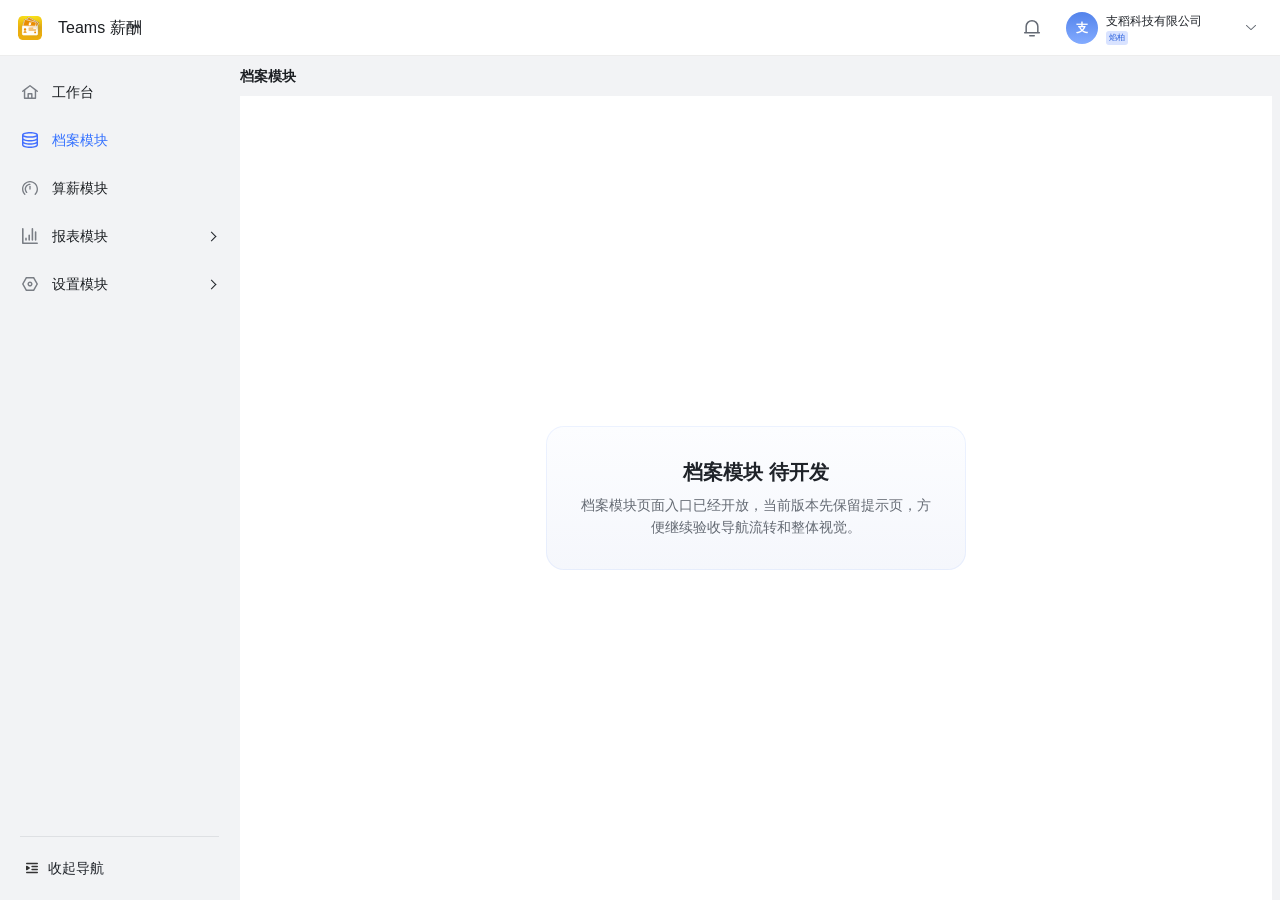
<file: index.html>
<!DOCTYPE html>
<html lang="zh-CN">
  <head>
    <meta charset="UTF-8" />
    <meta name="viewport" content="width=device-width, initial-scale=1.0" />
    <title>Teams 薪酬</title>
    <link rel="icon" type="image/png" href="./assets/logo.png" />
    <link rel="stylesheet" href="./styles.css" />
  </head>
  <body>
    <div id="app"></div>
    <script src="./app.js" defer></script>
  </body>
</html>
</file>
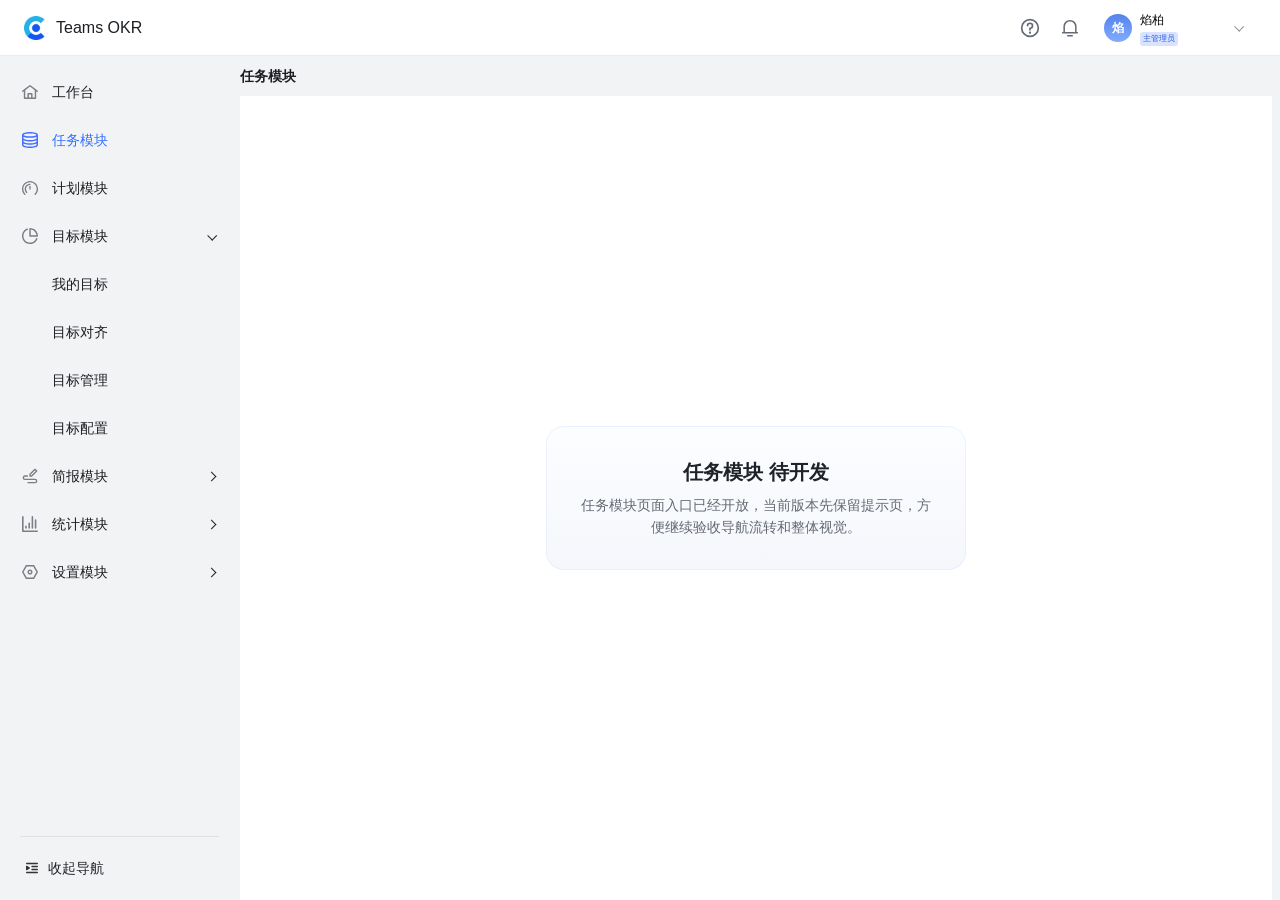
<file: okr-inprogress-demo/index.html>
<!DOCTYPE html>
<html lang="zh-CN">
  <head>
    <meta charset="UTF-8" />
    <meta name="viewport" content="width=device-width, initial-scale=1.0" />
    <title>目标管理 - 进行中</title>
    <link rel="stylesheet" href="./styles.css" />
  </head>
  <body>
    <div id="app"></div>
    <script src="./app.js" defer></script>
  </body>
</html>
</file>
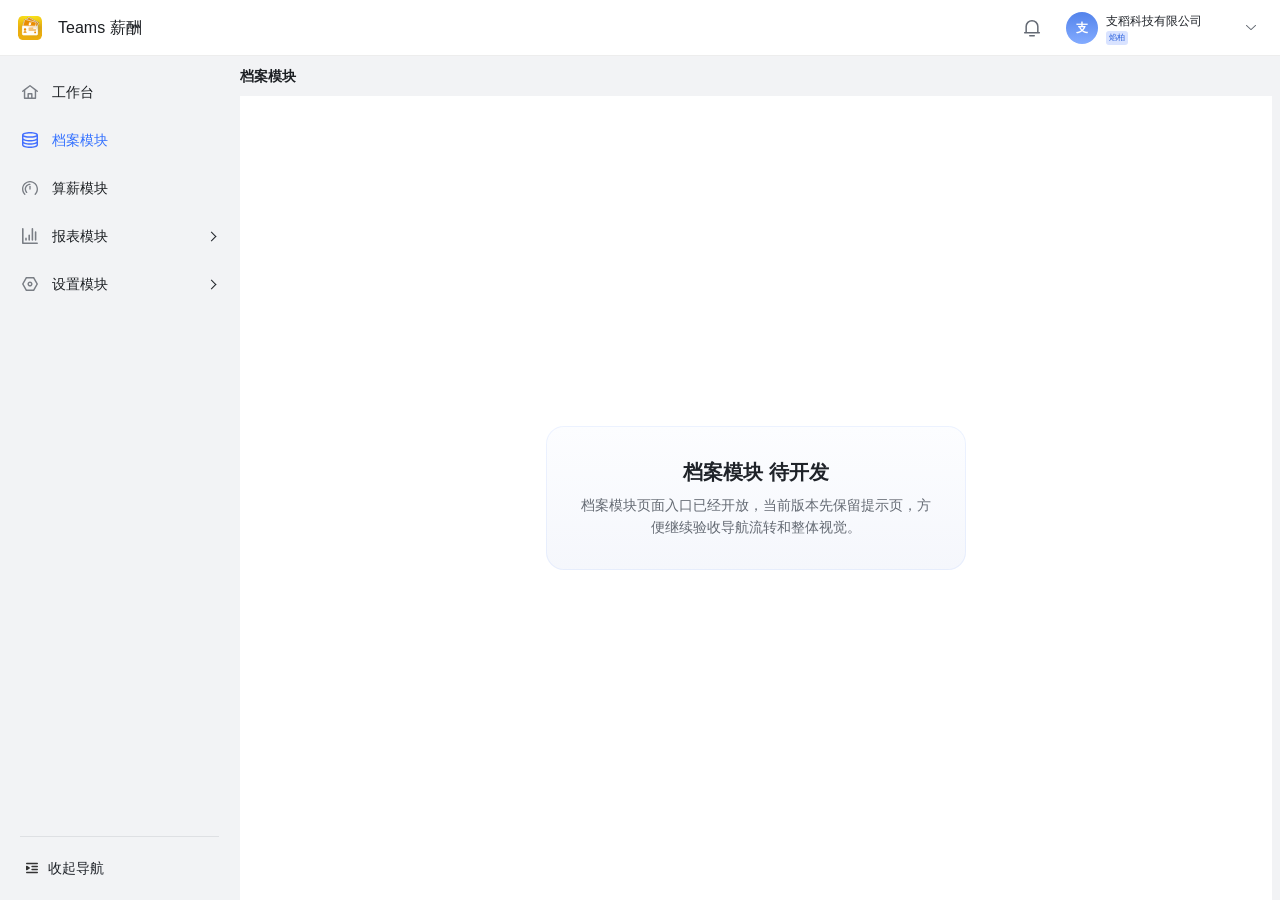
<file: .goal-config-preview.html>
<!doctype html>
<html>
  <body>
    <script>
      const raw = localStorage.getItem('okr-inprogress-demo:v1');
      const next = raw ? JSON.parse(raw) : {};
      next.activePage = 'goal-config';
      next.goalConfig = Object.assign({}, next.goalConfig || {}, {
        activeTab: 'library',
        selectedGroupId: 'group-1-2',
        treeCollapsed: false,
      });
      localStorage.setItem('okr-inprogress-demo:v1', JSON.stringify(next));
      location.href = '/index.html';
    </script>
  </body>
</html>
</file>
<file: styles.css>
:root {
  --bg-page: #f2f3f5;
  --bg-card: #ffffff;
  --bg-soft: #f7f8fa;
  --bg-selected: #f4f4f5;
  --bg-sidebar-hover: #e3e4e7;
  --bg-primary-soft: #f0f6ff;
  --bg-primary-tag: #e5f0ff;
  --bg-hover-neutral: #efeff0;
  --bg-hover-brand: #dce5ff;
  --line-light: #e9eaf2;
  --line-default: #d6d8db;
  --line-brand: #3370ff;
  --line-weak: rgba(28, 31, 35, 0.08);
  --text-primary: #1f2329;
  --text-secondary: #646a73;
  --text-placeholder: #a0a2a7;
  --text-disabled: #bbbfc5;
  --text-brand: #3370ff;
  --shadow-popup: 0 12px 36px rgba(31, 35, 41, 0.12);
  --shadow-panel: 0 10px 30px rgba(31, 35, 41, 0.08);
  --font-body: "PingFang SC", "Hiragino Sans GB", "Microsoft YaHei", sans-serif;
  --font-brand: "DingTalk Sans", "PingFang SC", "Hiragino Sans GB", sans-serif;
  --font-brand-cn: "钉钉进步体", "DingTalk JinBuTi", "DingTalk Sans", "PingFang SC", "Hiragino Sans GB", sans-serif;
}

* {
  box-sizing: border-box;
}

html,
body {
  margin: 0;
  min-height: 100%;
  background: var(--bg-page);
  color: var(--text-primary);
  font-family: var(--font-body);
}

body {
  overflow: hidden;
}

button,
input {
  font: inherit;
}

button {
  border: 0;
  background: transparent;
  cursor: pointer;
}

img {
  display: block;
}

.app-shell {
  width: 100%;
  min-height: 100vh;
  background: var(--bg-page);
}

.topbar {
  display: flex;
  align-items: center;
  justify-content: space-between;
  height: 56px;
  padding: 0 18px;
  background: #fff;
  border-bottom: 1px solid var(--line-weak);
}

.topbar.is-sidebar-collapsed .brand {
  gap: 0;
}

.brand {
  display: flex;
  align-items: center;
  gap: 16px;
  margin: 0;
  padding: 0 24px 0 0;
  text-align: left;
  transition: gap 220ms cubic-bezier(0.22, 1, 0.36, 1);
}

.brand-logo {
  width: 24px;
  height: 24px;
}

.brand-name {
  display: block;
  max-width: 120px;
  overflow: hidden;
  white-space: nowrap;
  font-size: 16px;
  line-height: 24px;
  color: #1c1f23;
  opacity: 1;
  transform: translateX(0);
  transition:
    max-width 220ms cubic-bezier(0.22, 1, 0.36, 1),
    opacity 160ms ease,
    transform 220ms cubic-bezier(0.22, 1, 0.36, 1);
}

.brand-name-en {
  font-family: var(--font-brand);
}

.brand-name-cn {
  font-family: var(--font-brand-cn);
}

.topbar.is-sidebar-collapsed .brand-name {
  max-width: 0;
  opacity: 0;
  transform: translateX(-8px);
  pointer-events: none;
}

.topbar-right {
  display: flex;
  align-items: center;
  gap: 20px;
}

.topbar-user-switch {
  position: relative;
  flex: 0 0 200px;
  width: 200px;
}

.icon-button {
  display: inline-flex;
  align-items: center;
  justify-content: center;
  width: 20px;
  height: 20px;
  padding: 0;
}

.icon-button img {
  width: 20px;
  height: 20px;
}

.topbar-icon-trigger {
  width: 32px;
  height: 32px;
  border-radius: 10px;
  transition:
    background 160ms ease,
    box-shadow 160ms ease;
}

.topbar-icon-trigger:hover,
.topbar-icon-trigger.is-open {
  background: #f5f7fa;
}

.topbar-icon-trigger:focus-visible {
  outline: 2px solid rgba(51, 112, 255, 0.24);
  outline-offset: 2px;
}

.user-chip {
  display: flex;
  align-items: center;
  gap: 4px;
  padding: 3px 4px;
  min-height: 38px;
  border-radius: 6px;
}

.user-chip-button {
  width: 100%;
  padding-right: 4px;
  color: var(--text-primary);
  transition:
    background 160ms ease,
    box-shadow 160ms ease;
}

.user-chip-button:hover,
.user-chip-button.is-open {
  background: #f5f7fa;
}

.user-chip-button:focus-visible {
  outline: 2px solid rgba(51, 112, 255, 0.24);
  outline-offset: 2px;
}

.avatar {
  display: grid;
  place-items: center;
  width: 28px;
  height: 28px;
  border-radius: 999px;
  background: linear-gradient(180deg, #5383eb 0%, #83abff 100%);
  color: #fff;
  font-size: 12px;
  line-height: 16px;
  font-weight: 600;
}

.user-chip-avatar {
  flex: 0 0 32px;
  width: 32px;
  height: 32px;
}

.user-meta {
  display: flex;
  flex-direction: column;
  align-items: flex-start;
  gap: 0;
  padding-left: 4px;
  flex: 1 1 auto;
  min-width: 0;
  width: auto;
  text-align: left;
}

.user-name {
  font-size: 12px;
  line-height: 20px;
  font-weight: 500;
  white-space: nowrap;
  overflow: hidden;
  text-overflow: ellipsis;
}

.role-tag {
  align-self: flex-start;
  display: inline-flex;
  align-items: center;
  justify-content: center;
  height: 14px;
  padding: 0 3px;
  border-radius: 3px;
  background: #d9e3ff;
  color: #235bdb;
  font-family: "Inter", "Noto Sans SC", "Noto Sans JP", sans-serif;
  font-size: 8.4px;
  line-height: 11.2px;
  font-weight: 400;
}

.user-switch-arrow {
  display: inline-flex;
  align-items: center;
  justify-content: center;
  flex: 0 0 14px;
  width: 14px;
  height: 14px;
  color: #646a73;
  transition: transform 160ms ease;
}

.user-switch-arrow-icon {
  width: 10px;
  height: 6px;
  object-fit: contain;
}

.user-chip-button.is-open .user-switch-arrow {
  transform: rotate(180deg);
}

.user-switch-panel {
  top: calc(100% + 10px);
  left: auto;
  right: 0;
  min-width: 200px;
}

.user-switch-option {
  gap: 0;
  padding: 8px 12px;
}

.user-switch-option-label {
  display: block;
  flex: 1 1 auto;
  min-width: 0;
}

.app-body {
  display: flex;
  height: calc(100vh - 56px);
  min-height: 0;
}

.sidebar {
  flex: 0 0 auto;
  position: relative;
  width: 240px;
  padding: 0 9px 0 8px;
  background: var(--bg-page);
  overflow: visible;
  will-change: width, padding;
  transition:
    width 220ms cubic-bezier(0.22, 1, 0.36, 1),
    padding 220ms cubic-bezier(0.22, 1, 0.36, 1);
}

.sidebar.is-collapsed {
  width: 61px;
}

.sidebar-inner {
  display: flex;
  flex-direction: column;
  justify-content: space-between;
  height: 100%;
  min-height: 0;
  width: 100%;
  overflow: visible;
}

.sidebar-menu {
  position: relative;
  padding-top: 12px;
  overflow: visible;
}

.menu-item {
  display: flex;
  align-items: center;
  gap: 4px;
  height: 48px;
  padding: 8px 10px 8px 12px;
  border-radius: 6px;
  overflow: hidden;
  transition:
    padding 220ms cubic-bezier(0.22, 1, 0.36, 1),
    gap 220ms cubic-bezier(0.22, 1, 0.36, 1);
}

.menu-item-button {
  width: 100%;
  text-align: left;
  color: inherit;
}

.sidebar-goal-button {
  position: relative;
}

.sidebar-goal-wrap {
  position: relative;
}

.menu-item-top {
  display: flex;
  align-items: center;
  gap: 12px;
  flex: 1;
  min-width: 0;
  transition:
    gap 220ms cubic-bezier(0.22, 1, 0.36, 1),
    transform 220ms cubic-bezier(0.22, 1, 0.36, 1);
}

.menu-icon-wrap {
  display: inline-flex;
  align-items: center;
  justify-content: center;
  flex: 0 0 20px;
  width: 20px;
  height: 20px;
  padding: 2px;
}

.menu-icon-frame {
  display: block;
  position: relative;
  flex: 0 0 16px;
  width: 16px;
  height: 16px;
}

.menu-icon-frame img {
  display: block;
  width: 100%;
  height: 100%;
  object-fit: contain;
  transition: filter 160ms ease;
}

.menu-label {
  flex: 1;
  min-width: 0;
  max-width: 140px;
  font-size: 14px;
  line-height: 22px;
  color: #1c1f23;
  white-space: nowrap;
  overflow: hidden;
  transform-origin: left center;
  will-change: opacity, transform, max-width;
  transition:
    opacity 160ms ease,
    transform 220ms cubic-bezier(0.22, 1, 0.36, 1),
    max-width 220ms cubic-bezier(0.22, 1, 0.36, 1);
}

.menu-expand {
  display: inline-flex;
  align-items: center;
  justify-content: center;
  width: 20px;
  height: 20px;
  flex: 0 0 20px;
  overflow: hidden;
  will-change: opacity, transform, width, flex-basis;
  transition:
    opacity 160ms ease,
    transform 220ms cubic-bezier(0.22, 1, 0.36, 1),
    width 220ms cubic-bezier(0.22, 1, 0.36, 1),
    flex-basis 220ms cubic-bezier(0.22, 1, 0.36, 1);
}

.menu-expand img {
  width: 20px;
  height: 20px;
}

.menu-item.is-active .menu-label,
.submenu-item.is-active {
  color: var(--text-brand);
}

.menu-item.is-active .menu-icon-frame {
  color: var(--text-brand);
}

.menu-item.is-active .menu-icon-frame img {
  filter: brightness(0) saturate(100%) invert(41%) sepia(95%) saturate(3653%) hue-rotate(217deg)
    brightness(102%) contrast(101%);
}

.menu-item.is-active {
  background: transparent;
}

.menu-item:hover,
.menu-item:focus-visible {
  background: var(--bg-sidebar-hover);
}

.submenu-list {
  margin: 0;
  padding: 0;
  list-style: none;
  max-height: 0;
  opacity: 0;
  overflow: hidden;
  pointer-events: none;
  transition:
    max-height 220ms cubic-bezier(0.22, 1, 0.36, 1),
    opacity 140ms ease;
}

.submenu-list.is-open {
  max-height: 240px;
  opacity: 1;
  pointer-events: auto;
}

.submenu-item {
  display: flex;
  align-items: center;
  gap: 12px;
  justify-content: space-between;
  width: 100%;
  height: 48px;
  padding: 8px 10px 8px 44px;
  border-radius: 6px;
  text-align: left;
  font-size: 14px;
  line-height: 22px;
  color: #1c1f23;
  opacity: 0;
  transform: translateY(-6px);
  transition:
    opacity 160ms ease,
    transform 220ms cubic-bezier(0.22, 1, 0.36, 1),
    background-color 180ms ease;
}

.submenu-list.is-open .submenu-item {
  opacity: 1;
  transform: translateY(0);
}

.submenu-list.is-open .submenu-item:nth-child(1) {
  transition-delay: 36ms, 36ms, 0s;
}

.submenu-list.is-open .submenu-item:nth-child(2) {
  transition-delay: 60ms, 60ms, 0s;
}

.submenu-list.is-open .submenu-item:nth-child(3) {
  transition-delay: 84ms, 84ms, 0s;
}

.submenu-list.is-open .submenu-item:nth-child(4) {
  transition-delay: 108ms, 108ms, 0s;
}

.submenu-item:hover,
.submenu-item:focus-visible {
  background: var(--bg-sidebar-hover);
}

.submenu-label {
  flex: 1;
  min-width: 0;
  white-space: nowrap;
  overflow: hidden;
  text-overflow: ellipsis;
}

.sidebar-pending-badge {
  display: inline-flex;
  align-items: center;
  justify-content: center;
  flex: 0 0 auto;
  min-width: 16px;
  min-height: 16px;
  height: 16px;
  padding: 0 4px;
  overflow: hidden;
  border-radius: 100px;
  background: #f64a45;
  color: #fff;
  font-family: var(--font-body);
  font-size: 11px;
  line-height: 16px;
  font-weight: 500;
  letter-spacing: 0.5px;
  text-align: center;
  white-space: nowrap;
}

.sidebar-pending-badge.is-collapsed {
  display: none;
  position: absolute;
  top: 8px;
  left: 22px;
  z-index: 1;
  pointer-events: none;
}

.sidebar.is-collapsed .sidebar-pending-badge.is-collapsed {
  display: inline-flex;
}

.sidebar.is-collapsed .menu-item {
  position: relative;
  z-index: 0;
  width: 44px;
  height: 48px;
  margin: 0;
  padding: 2px 12px;
  gap: 0;
  background: transparent;
}

.sidebar.is-collapsed .menu-item::before {
  content: "";
  position: absolute;
  inset: 2px 0;
  border-radius: 6px;
  background: transparent;
  z-index: -1;
}

.sidebar.is-collapsed .menu-item:hover,
.sidebar.is-collapsed .menu-item:focus-visible,
.sidebar.is-collapsed .sidebar-group:hover .menu-item {
  background: transparent;
}

.sidebar.is-collapsed .menu-item:hover::before,
.sidebar.is-collapsed .menu-item:focus-visible::before,
.sidebar.is-collapsed .sidebar-group:hover .menu-item::before {
  background: var(--bg-sidebar-hover);
}

.sidebar.is-collapsed .menu-item:hover .menu-icon-frame,
.sidebar.is-collapsed .menu-item:focus-visible .menu-icon-frame,
.sidebar.is-collapsed .sidebar-group:hover .menu-icon-frame {
  color: #5f6670;
}

.sidebar.is-collapsed .menu-item:hover .menu-icon-frame img,
.sidebar.is-collapsed .menu-item:focus-visible .menu-icon-frame img,
.sidebar.is-collapsed .sidebar-group:hover .menu-icon-frame img {
  filter: brightness(0.78);
}

.sidebar.is-collapsed .menu-item.is-active:hover .menu-icon-frame,
.sidebar.is-collapsed .menu-item.is-active:focus-visible .menu-icon-frame,
.sidebar.is-collapsed .sidebar-group:hover .menu-item.is-active .menu-icon-frame {
  color: var(--text-brand);
}

.sidebar.is-collapsed .menu-item.is-active:hover .menu-icon-frame img,
.sidebar.is-collapsed .menu-item.is-active:focus-visible .menu-icon-frame img,
.sidebar.is-collapsed .sidebar-group:hover .menu-item.is-active .menu-icon-frame img {
  filter: brightness(0) saturate(100%) invert(41%) sepia(95%) saturate(3653%) hue-rotate(217deg)
    brightness(102%) contrast(101%);
}

.sidebar.is-collapsed .menu-item-top {
  justify-content: flex-start;
  gap: 0;
  transform: translateX(0);
}

.sidebar.is-collapsed .menu-label,
.sidebar.is-collapsed .menu-expand,
.sidebar.is-collapsed .collapse-button span {
  opacity: 0;
  max-width: 0;
  transform: translateX(-8px) scaleX(0.96);
  pointer-events: none;
}

.sidebar.is-collapsed .menu-expand {
  width: 0;
  flex-basis: 0;
}

.sidebar.is-collapsed .submenu-list {
  max-height: 0;
  opacity: 0;
  pointer-events: none;
  transform: translateX(-12px);
}

.sidebar.is-collapsed .sidebar-group {
  position: relative;
  width: 44px;
}

.sidebar.is-collapsed .sidebar-goal-wrap {
  width: 44px;
}

.dropdown-panel.sidebar-goal-popover {
  position: absolute;
  top: 0;
  left: calc(100% + 6px);
  display: flex;
  flex-direction: column;
  align-items: center;
  gap: 7.5px;
  width: 98px;
  padding: 10px 0;
  box-sizing: border-box;
  border: 1px solid #dee0e3;
  border-radius: 6px;
  background: #fff;
  z-index: 40;
  box-shadow: 0 0 10px rgba(0, 0, 0, 0.04);
  opacity: 0;
  visibility: hidden;
  transform: translate3d(0, 4px, 0);
  transition:
    opacity 160ms ease,
    transform 160ms cubic-bezier(0.22, 1, 0.36, 1),
    visibility 0s linear 160ms;
}

.dropdown-panel.sidebar-goal-popover::before {
  content: "";
  position: absolute;
  top: 0;
  left: -6px;
  width: 6px;
  height: 100%;
}

.sidebar.is-collapsed .sidebar-group:hover .dropdown-panel.sidebar-goal-popover {
  opacity: 1;
  visibility: visible;
  transform: translate3d(0, 0, 0);
  transition-delay: 200ms, 200ms, 0s;
}

.sidebar-goal-popover-title {
  display: flex;
  align-items: center;
  justify-content: center;
  width: 96px;
  min-height: 35px;
  color: #7a7e85;
  font-size: 14px;
  line-height: 22px;
  white-space: nowrap;
  text-align: center;
}

.sidebar-goal-popover .dropdown-option {
  display: flex;
  align-items: center;
  justify-content: center;
  position: relative;
  z-index: 0;
  width: 96px;
  min-height: 35px;
  margin: 0;
  padding: 0;
  border-radius: 0;
  background: transparent;
  color: #1c1f23;
  font-size: 14px;
  line-height: 22px;
  font-weight: 400;
  white-space: nowrap;
  text-align: center;
}

.sidebar-goal-popover .dropdown-option::before {
  content: "";
  position: absolute;
  inset: 0 5px;
  border-radius: 6px;
  background: var(--bg-sidebar-hover);
  opacity: 0;
  z-index: -1;
}

.sidebar-goal-popover .dropdown-option:hover,
.sidebar-goal-popover .dropdown-option:focus-visible {
  color: #1c1f23;
  background: transparent;
  outline: none;
}

.sidebar-goal-popover .dropdown-option:hover::before,
.sidebar-goal-popover .dropdown-option:focus-visible::before {
  opacity: 1;
}

.sidebar-goal-popover .dropdown-option.is-active {
  color: var(--text-brand);
  font-weight: 500;
  background: transparent;
}

.sidebar-goal-popover .dropdown-option.is-active:hover,
.sidebar-goal-popover .dropdown-option.is-active:focus-visible {
  color: var(--text-brand);
  background: transparent;
}

.sidebar-footer {
  position: relative;
  display: flex;
  align-items: center;
  min-height: 64px;
  height: 64px;
  padding: 0 8px;
  transition: padding 220ms cubic-bezier(0.22, 1, 0.36, 1);
}

.sidebar-footer::before {
  content: "";
  position: absolute;
  top: 0;
  left: 12px;
  right: 12px;
  height: 1px;
  background: #dee0e3;
}

.collapse-button {
  display: flex;
  align-items: center;
  justify-content: flex-start;
  gap: 8px;
  width: 100%;
  min-height: 32px;
  padding: 6px 8px;
  border-radius: 6px;
  color: #1f2329;
  font-family: var(--font-body);
  font-size: 14px;
  line-height: 22px;
  font-weight: 400;
  overflow: hidden;
  transition:
    width 220ms cubic-bezier(0.22, 1, 0.36, 1),
    padding 220ms cubic-bezier(0.22, 1, 0.36, 1),
    gap 220ms cubic-bezier(0.22, 1, 0.36, 1);
}

.collapse-button img {
  width: 16px;
  height: 16px;
  flex: 0 0 16px;
  transition: transform 220ms cubic-bezier(0.22, 1, 0.36, 1), color 180ms ease;
}

.collapse-button span {
  line-height: 22px;
  white-space: nowrap;
  overflow: hidden;
  max-width: 80px;
  transition:
    opacity 160ms ease,
    transform 220ms cubic-bezier(0.22, 1, 0.36, 1),
    max-width 220ms cubic-bezier(0.22, 1, 0.36, 1);
}

.sidebar.is-collapsed .sidebar-footer {
  justify-content: center;
  padding: 8px 6px;
}

.sidebar.is-collapsed .sidebar-footer::before {
  left: 0;
  right: 0;
}

.sidebar.is-collapsed .collapse-button {
  justify-content: center;
  width: 32px;
  padding: 6px 8px;
  gap: 0;
}

.sidebar.is-collapsed .collapse-button img {
  transform: rotate(180deg);
}

.sidebar:not(.is-collapsed) .menu-label,
.sidebar:not(.is-collapsed) .menu-expand,
.sidebar:not(.is-collapsed) .collapse-button span {
  transition-delay: 36ms;
}

@keyframes sidebar-popover-in {
  from {
    opacity: 0;
    transform: translate3d(-6px, 0, 0);
  }
  to {
    opacity: 1;
    transform: translate3d(0, 0, 0);
  }
}

@keyframes sidebar-goal-popover-fade-in {
  from {
    opacity: 0;
    transform: translate3d(-6px, -50%, 0);
  }
  to {
    opacity: 1;
    transform: translate3d(0, -50%, 0);
  }
}

.page {
  display: flex;
  flex: 1;
  min-width: 0;
}

.page-inner {
  display: flex;
  flex: 1;
  flex-direction: column;
  min-width: 0;
  min-height: 0;
  padding-right: 8px;
}

.breadcrumb-row {
  display: flex;
  align-items: center;
  flex: 0 0 40px;
  height: 40px;
  min-height: 40px;
  padding-top: 0;
}

.breadcrumb {
  display: inline-flex;
  align-items: center;
  height: 24px;
  color: rgba(28, 31, 35, 0.6);
}

.breadcrumb-segment {
  display: inline-flex;
  align-items: center;
  padding: 4px 4px 4px 0;
}

.breadcrumb-item {
  display: inline-flex;
  align-items: center;
  font-size: 14px;
  line-height: 16px;
  font-weight: 400;
  white-space: nowrap;
}

.breadcrumb-item.is-active {
  color: #1c1f23;
  font-weight: 600;
}

.breadcrumb-button {
  padding: 0;
  color: inherit;
}

.breadcrumb-button:hover,
.breadcrumb-button:focus-visible {
  color: var(--text-brand);
}

.breadcrumb-separator {
  display: inline-flex;
  align-items: center;
  justify-content: center;
  width: 14px;
  height: 14px;
  margin-right: 4px;
  flex: 0 0 auto;
}

.breadcrumb-separator-icon {
  width: 5px;
  height: 8.5px;
  display: block;
}

.guide-wrap {
  flex: 0 0 auto;
  width: 100%;
  padding-bottom: 8px;
}

.guide {
  display: flex;
  align-items: center;
  gap: 8px;
  width: 100%;
  min-height: 38px;
  padding: 8px 16px;
  border-radius: 6px;
  background: var(--bg-primary-soft);
}

.guide img {
  width: 16px;
  height: 16px;
  flex: 0 0 auto;
}

.guide-text {
  flex: 1;
  min-width: 0;
  font-size: 14px;
  line-height: 22px;
  color: #212327;
  text-align: left;
}

.guide-close {
  flex: 0 0 auto;
  margin-left: auto;
  padding: 0;
  font-size: 14px;
  line-height: 22px;
  font-weight: 500;
  color: var(--text-brand);
  white-space: nowrap;
  transition: color 0.18s ease;
}

.guide-close:hover {
  color: #235bdb;
}

.guide-close:focus-visible {
  outline: 2px solid rgba(51, 112, 255, 0.24);
  outline-offset: 2px;
}

.content-card {
  display: flex;
  flex: 1;
  flex-direction: column;
  width: 100%;
  min-height: 0;
  background: #fff;
}

.tab-row {
  display: flex;
  align-items: flex-start;
  justify-content: space-between;
  height: 52px;
  border-bottom: 1px solid #e8e8eb;
}

.tab-row-simple {
  justify-content: flex-start;
}

.tabs {
  position: relative;
  display: flex;
  align-items: center;
  gap: 10px;
  padding-left: 24px;
}

.tab-indicator {
  position: absolute;
  bottom: 0;
  left: 0;
  height: 3px;
  border-radius: 4px 4px 0 0;
  background: var(--text-brand);
  pointer-events: none;
  opacity: 0;
  z-index: 1;
  transition: opacity 120ms ease;
  will-change: left, width;
}

.tab {
  position: relative;
  display: inline-flex;
  align-items: center;
  justify-content: center;
  height: 52px;
  padding: 8px;
  font-size: 15px;
  line-height: 1.4;
  color: #1f2329;
  transition: color 180ms ease;
}

.tab:hover,
.tab:focus-visible {
  color: var(--line-brand);
}

.tab.is-active {
  color: var(--text-brand);
  font-weight: 500;
}

.launch-button {
  display: inline-flex;
  align-items: center;
  justify-content: center;
  gap: 4px;
  height: 28px;
  margin: 12px 24px 0 0;
  padding: 8px;
  border-radius: 6px;
  background: #eff0f0;
  color: #919398;
  font-size: 13px;
  line-height: 22px;
  font-weight: 500;
}

.launch-button img {
  width: 12px;
  height: 12px;
}

.panel-body {
  display: flex;
  flex: 1;
  flex-direction: column;
  min-height: 0;
  padding: 20px 24px 0;
}

.filter-row {
  display: flex;
  align-items: center;
  justify-content: flex-start;
  gap: 12px;
  flex-shrink: 0;
  padding-bottom: 20px;
}

.filter-left {
  display: flex;
  align-items: center;
  flex: 1;
  gap: 8px;
  min-width: 0;
}

.control {
  position: relative;
  flex-shrink: 0;
}

.control-button,
.search-box {
  display: flex;
  align-items: center;
  height: 32px;
  padding: 4px 8px;
  border: 1px solid var(--line-default);
  border-radius: 6px;
  background: #fff;
  transition: border-color 180ms ease, color 180ms ease, background-color 180ms ease;
}

.search-box {
  gap: 8px;
  flex: 0 0 200px;
  width: 200px;
}

.search-box:hover,
.search-box:focus-within {
  border-color: var(--line-brand);
}

.search-box img {
  width: 14px;
  height: 14px;
}

.search-box input {
  width: 100%;
  padding: 0;
  border: 0;
  outline: none;
  font-size: 13px;
  line-height: 22px;
  color: var(--text-primary);
  background: transparent;
}

.search-box input::placeholder {
  color: var(--text-placeholder);
}

.payroll-group-page {
  display: flex;
  flex: 1;
  flex-direction: column;
  min-height: 0;
  padding: 20px 24px 0;
}

.payroll-group-toolbar {
  display: flex;
  align-items: center;
  justify-content: space-between;
  gap: 16px;
  flex-shrink: 0;
  min-height: 32px;
  padding-bottom: 20px;
}

.payroll-group-toolbar-left {
  display: flex;
  align-items: center;
  gap: 8px;
  min-width: 0;
}

.payroll-group-toolbar-right {
  display: flex;
  align-items: center;
  justify-content: flex-end;
  flex-shrink: 0;
}

.payroll-group-creator-control {
  flex: 0 0 auto;
}

.payroll-group-creator-control .dropdown-panel {
  min-width: 100%;
}

.payroll-group-create-button {
  display: inline-flex;
  align-items: center;
  justify-content: center;
  height: 32px;
  margin: 0;
  padding: 5px 12px;
  border: 1px solid #3370ff;
  border-radius: 6px;
  background: #fff;
  color: #3370ff;
  font-size: 14px;
  line-height: 22px;
  white-space: nowrap;
  transition:
    background-color 160ms ease,
    border-color 160ms ease,
    color 160ms ease;
}

.payroll-group-create-button:hover {
  background-color: #e0e9fe;
}

.payroll-group-create-button:focus-visible {
  outline: 2px solid rgba(51, 112, 255, 0.24);
  outline-offset: 2px;
}

.payroll-group-table-region {
  display: flex;
  flex: 1;
  flex-direction: column;
  min-height: 0;
}

.payroll-group-table-shell {
  display: flex;
  flex: 1;
  flex-direction: column;
  min-height: 0;
}

.payroll-group-table-header,
.payroll-group-table-row {
  display: flex;
  align-items: center;
  width: 100%;
  min-height: 45px;
  overflow: clip;
}

.payroll-group-table-header {
  flex-shrink: 0;
  border-bottom: 1px solid #dee0e3;
  background: #f2f3f5;
  color: #646a74;
  font-size: 14px;
  line-height: 22px;
  font-weight: 600;
}

.payroll-group-table-row {
  flex-shrink: 0;
  border-bottom: 1px solid #e1e4ea;
  background: #fff;
  font-size: 14px;
  line-height: 22px;
  position: relative;
  overflow: visible;
}

.payroll-group-table-row:hover {
  background: #f7f8fa;
}

.payroll-group-table-cell {
  display: flex;
  align-items: center;
  min-width: 0;
  height: 100%;
  padding: 6px 20px;
}

.payroll-group-table-name {
  flex: 1 1 auto;
}

.payroll-group-table-creator {
  flex: 0 0 100px;
  width: 100px;
}

.payroll-group-table-actions {
  position: relative;
  flex: 0 0 108px;
  width: 108px;
  gap: 16px;
  justify-content: flex-start;
  white-space: nowrap;
}

.payroll-group-table-header .payroll-group-table-cell {
  color: #646a74;
  font-weight: 600;
}

.payroll-group-config-link {
  display: inline-flex;
  align-items: center;
  padding: 0;
  margin: 0;
  color: #267af7;
  font-size: 14px;
  line-height: 22px;
  white-space: nowrap;
}

.payroll-group-table-body {
  display: flex;
  flex: 1;
  flex-direction: column;
  min-height: 0;
  overflow: auto;
}

.payroll-group-empty {
  min-height: 220px;
}

.payroll-group-page-size-button {
  min-width: 0;
}

.payroll-group-page-size-button.is-open {
  border-color: var(--line-brand);
}

.payroll-group-page-size-chevron {
  width: 10.1447px;
  height: 5.34581px;
  flex: 0 0 auto;
  transition: transform 220ms cubic-bezier(0.22, 1, 0.36, 1);
}

.page-size:has(.dropdown-panel[data-dropdown-state="opening"]) .payroll-group-page-size-chevron,
.page-size:has(.dropdown-panel[data-dropdown-state="open"]) .payroll-group-page-size-chevron {
  transform: rotate(180deg);
}

.payroll-group-pagination-arrow {
  width: 5.34538px;
  height: 10.1447px;
  flex: 0 0 auto;
}

.payroll-group-config-link:focus-visible,
.payroll-group-table-actions .more-button:focus-visible {
  outline: 2px solid rgba(51, 112, 255, 0.24);
  outline-offset: 2px;
}

.payroll-group-footer {
  display: flex;
  align-items: center;
  justify-content: flex-end;
  min-height: 64px;
  padding: 20px 0 20px;
  border-top: 1px solid #e9eaf2;
}

.payroll-group-detail-page {
  padding: 0;
}

.payroll-group-detail-body {
  display: flex;
  flex: 1;
  min-height: 0;
  padding: 0;
}

.payroll-group-detail-side {
  position: relative;
  display: flex;
  flex: 0 0 auto;
}

.payroll-group-detail-tree-panel.goal-config-tree-panel {
  display: flex;
  flex: 0 0 280px;
  flex-direction: column;
  width: 280px;
  min-width: 280px;
}

.payroll-group-detail-tree-panel.goal-config-tree-panel.is-collapsed {
  width: 16px;
  min-width: 16px;
}

.payroll-group-detail-item-search {
  width: 232px;
}

.payroll-group-detail-tree-panel .goal-config-tree-search {
  padding: 20px 0 12px 24px;
}

.payroll-group-detail-tree-panel .goal-config-search-box {
  flex: 0 0 232px;
  width: 232px;
  margin-right: 8px;
}

.payroll-group-detail-tree-panel .goal-config-tree-list {
  padding: 0 24px 20px;
}

.payroll-group-detail-section-empty {
  padding: 8px 0 0;
  color: #8f959e;
  font-size: 13px;
  line-height: 20px;
}

.payroll-group-detail-tree-row {
  padding: 0 8px;
}

.payroll-group-detail-tree-row:hover .goal-config-tree-count,
.payroll-group-detail-tree-row:has(.goal-config-group-menu) .goal-config-tree-count {
  opacity: 1;
}

.payroll-group-detail-main {
  display: flex;
  flex: 1;
  flex-direction: column;
  min-width: 0;
  min-height: 0;
  padding: 20px 24px 0;
}

.payroll-group-detail-toolbar {
  display: flex;
  align-items: center;
  justify-content: space-between;
  gap: 16px;
  flex-shrink: 0;
  min-height: 32px;
  padding-bottom: 20px;
}

.payroll-group-detail-toolbar-left {
  display: flex;
  align-items: center;
  gap: 8px;
  min-width: 0;
}

.payroll-group-detail-toolbar-right {
  display: flex;
  align-items: center;
  justify-content: flex-end;
  flex-shrink: 0;
}

.payroll-group-detail-field-search {
  flex: 0 0 200px;
  width: 200px;
}

.payroll-group-detail-status-control .dropdown-panel,
.payroll-group-detail-creator-control .dropdown-panel {
  min-width: 100%;
}

.payroll-group-detail-table-region,
.payroll-group-detail-table-shell {
  display: flex;
  flex: 1;
  flex-direction: column;
  min-height: 0;
}

.payroll-group-detail-table-header,
.payroll-group-detail-table-row {
  display: flex;
  align-items: center;
  width: 100%;
  min-height: 45px;
}

.payroll-group-detail-table-header {
  flex-shrink: 0;
  border-bottom: 1px solid #dee0e3;
  background: #f2f3f5;
  color: #646a74;
  font-size: 14px;
  line-height: 22px;
  font-weight: 600;
}

.payroll-group-detail-table-row {
  position: relative;
  flex-shrink: 0;
  border-bottom: 1px solid #e1e4ea;
  background: #fff;
  font-size: 14px;
  line-height: 22px;
  overflow: visible;
}

.payroll-group-detail-table-row:hover {
  background: #f7f8fa;
}

.payroll-group-detail-table-cell {
  display: flex;
  align-items: center;
  min-width: 0;
  height: 100%;
  padding: 6px 20px;
}

.payroll-group-detail-table-name {
  flex: 1 1 auto;
}

.payroll-group-detail-table-name-content {
  display: inline-flex;
  align-items: center;
  min-width: 0;
  max-width: 100%;
  gap: 14px;
  padding-right: 24px;
}

.payroll-group-detail-table-name-text {
  display: block;
  flex: 0 1 auto;
  min-width: 0;
}

.payroll-group-detail-lock-slot {
  position: relative;
  display: block;
  flex: 0 0 12px;
  width: 12px;
  height: 12px;
  overflow: clip;
  opacity: 0;
  pointer-events: none;
}

.payroll-group-detail-lock-icon {
  display: block;
  width: 12px;
  height: 12px;
}

.payroll-group-detail-table-row.is-system-default:hover .payroll-group-detail-lock-slot,
.payroll-group-detail-table-row.is-system-default:focus-within .payroll-group-detail-lock-slot {
  opacity: 1;
}

.payroll-group-detail-table-status {
  flex: 0 0 110px;
  width: 110px;
}

.payroll-group-detail-table-creator {
  flex: 0 0 100px;
  width: 100px;
}

.payroll-group-detail-table-actions {
  position: relative;
  flex: 0 0 108px;
  width: 108px;
  gap: 16px;
  justify-content: flex-start;
  white-space: nowrap;
}

.payroll-group-detail-table-head-cell {
  color: #646a74;
  font-weight: 600;
}

.payroll-group-detail-table-body {
  display: flex;
  flex: 1;
  flex-direction: column;
  min-height: 0;
  overflow: auto;
}

.payroll-group-detail-status-tag {
  display: inline-flex;
  align-items: center;
  justify-content: center;
  height: 20px;
  padding: 0 4px;
  border: 1px solid transparent;
  border-radius: 6px;
  font-size: 12px;
  line-height: 20px;
  font-weight: 500;
  white-space: nowrap;
}

.payroll-group-detail-status-tag.is-enabled {
  border-color: #e5f0ff;
  background: #f0f6ff;
  color: #267af7;
}

.payroll-group-detail-status-tag.is-disabled {
  border-color: #eceef2;
  background: #f7f8fa;
  color: #8f959e;
}

.payroll-group-detail-edit-link,
.payroll-group-detail-table-actions .more-button {
  color: #267af7;
}

.payroll-group-detail-edit-link:focus-visible,
.payroll-group-detail-table-actions .more-button:focus-visible {
  outline: 2px solid rgba(51, 112, 255, 0.24);
  outline-offset: 2px;
}

.payroll-group-detail-placeholder {
  display: flex;
  flex: 1;
  align-items: center;
  justify-content: center;
  padding: 24px;
}

.payroll-group-rule-page {
  display: flex;
  flex: 1;
  justify-content: center;
  min-height: 0;
  padding: 0 24px;
  overflow: hidden;
}

.payroll-group-rule-shell {
  display: flex;
  flex: 1;
  flex-direction: column;
  width: 100%;
  max-width: 825px;
  min-height: 0;
  padding: 20px 24px 0;
}

.payroll-group-rule-header {
  display: flex;
  align-items: center;
  gap: 12px;
  padding-bottom: 20px;
}

.payroll-group-rule-title {
  margin: 0;
  color: #1f2329;
  font-size: 16px;
  line-height: 24px;
  font-weight: 500;
}

.payroll-group-rule-switch-row {
  display: flex;
  align-items: center;
  padding-bottom: 28px;
}

.payroll-group-rule-switch-control {
  width: auto;
}

.payroll-group-rule-content {
  display: flex;
  flex: 1;
  flex-direction: column;
  min-height: 0;
}

.payroll-group-rule-form-region {
  flex: 1;
  min-height: 0;
  overflow: auto;
  padding-bottom: 20px;
}

.payroll-group-rule-form-card {
  display: flex;
  flex-direction: column;
  gap: 6px;
  width: 100%;
  padding: 20px;
  border: 1px solid #eaedf1;
  border-radius: 10px;
  background: #fafafa;
}

.payroll-group-rule-field {
  display: flex;
  flex-direction: column;
  gap: 0;
  width: 100%;
}

.payroll-group-rule-field-label {
  position: relative;
  display: inline-flex;
  align-items: center;
  width: fit-content;
  min-height: 32px;
  color: #646a73;
  font-size: 14px;
  line-height: 22px;
}

.payroll-group-rule-field-label-text {
  display: block;
  white-space: nowrap;
}

.payroll-group-rule-field-required {
  position: absolute;
  left: -10px;
  top: 50%;
  display: block;
  width: 6px;
  height: 6px;
  line-height: 0;
  transform: translateY(-50%);
}

.payroll-group-rule-input-shell {
  width: 100%;
}

.payroll-group-rule-input {
  font-size: 13px;
}

.payroll-group-rule-footer {
  display: flex;
  flex: 0 0 auto;
  justify-content: flex-end;
  padding: 20px 0;
  background: #fff;
}

.payroll-group-rule-save-button {
  min-width: 80px;
}

.control-button {
  width: 100%;
  justify-content: space-between;
  gap: 8px;
  padding: 4px 8px;
  color: var(--text-primary);
  font-size: 13px;
  line-height: 22px;
  text-align: left;
}

.control-button:hover,
.control-button:focus-visible,
.control-button.is-open,
.control:has(.dropdown-panel[data-dropdown-state="opening"]) > .control-button,
.control:has(.dropdown-panel[data-dropdown-state="open"]) > .control-button {
  border-color: var(--line-brand);
}

.dropdown-chevron {
  --dropdown-chevron-icon-width: 11.594px;
  --dropdown-chevron-icon-height: 6.1095px;
  display: inline-flex;
  align-items: center;
  justify-content: center;
  flex: 0 0 16px;
  width: 16px;
  min-width: 16px;
  height: 16px;
  line-height: 0;
  color: var(--text-placeholder);
  flex-shrink: 0;
  align-self: center;
  transform-origin: center center;
  transition: transform 220ms cubic-bezier(0.22, 1, 0.36, 1);
}

.dropdown-chevron.is-sm {
  --dropdown-chevron-icon-width: 10.145px;
  --dropdown-chevron-icon-height: 5.346px;
  flex-basis: 14px;
  width: 14px;
  min-width: 14px;
  height: 14px;
}

.dropdown-chevron-vector {
  display: block;
  width: var(--dropdown-chevron-icon-width);
  height: var(--dropdown-chevron-icon-height);
}

.control-arrow {
  display: inline-flex;
}

.control-button.is-open .control-arrow,
.control:has(.dropdown-panel[data-dropdown-state="opening"]) > .control-button .control-arrow,
.control:has(.dropdown-panel[data-dropdown-state="open"]) > .control-button .control-arrow {
  transform: rotate(180deg);
}

.control-button img {
  width: 16px;
  height: 16px;
}

.ui-arrow {
  display: inline-block;
  flex: 0 0 auto;
  width: 8px;
  height: 8px;
  border-right: 1.5px solid currentColor;
  border-bottom: 1.5px solid currentColor;
  transition: transform 220ms cubic-bezier(0.22, 1, 0.36, 1), color 180ms ease;
}

.ui-arrow-xs {
  width: 6px;
  height: 6px;
  border-right-width: 1.4px;
  border-bottom-width: 1.4px;
}

.ui-arrow-sm {
  width: 7px;
  height: 7px;
}

.ui-arrow-down {
  transform: rotate(45deg) translateY(-1px);
}

.control:has(.dropdown-panel[data-dropdown-state="opening"]) .ui-arrow-down,
.control:has(.dropdown-panel[data-dropdown-state="open"]) .ui-arrow-down {
  transform: rotate(-135deg) translateY(1px);
}

.ui-arrow-right {
  transform: rotate(-45deg);
}

.ui-arrow-left {
  transform: rotate(135deg);
}

.ui-arrow-up {
  transform: rotate(-135deg) translateY(1px);
}

.control-period {
  width: auto;
}

.control-period .dropdown-panel {
  width: max-content;
  min-width: 100%;
  max-width: calc(100vw - 48px);
}

.control-period .dropdown-option {
  white-space: nowrap;
}

.control-members {
  width: auto;
}

.control-type {
  width: auto;
}

.control-auto .control-button {
  width: auto;
  min-width: 100px;
}

.segmented {
  display: inline-flex;
  align-items: center;
  gap: 2px;
  height: 32px;
  padding: 1px 4px;
  border: 1px solid #d0d3d6;
  border-radius: 6px;
}

.control-stage {
  flex: 0 0 232px;
  width: 232px;
}

.control-stage-pending {
  flex: 0 0 186px;
  width: 186px;
}

.segment {
  display: inline-flex;
  align-items: center;
  justify-content: center;
  flex: 0 0 auto;
  height: 24px;
  padding: 2px 8px;
  border-radius: 6px;
  color: #1f232a;
  font-size: 14px;
  line-height: 20px;
  white-space: nowrap;
}

.segment:hover,
.segment:focus-visible {
  background: var(--bg-hover-neutral);
}

.segment.is-active {
  background: #eff4ff;
  color: #3471ff;
}

.segment.is-active:hover,
.segment.is-active:focus-visible {
  background: var(--bg-hover-brand);
}

.primary-action-wrap {
  position: relative;
  display: inline-flex;
  align-items: center;
  flex-shrink: 0;
  margin-left: auto;
}

.primary-action {
  display: inline-flex;
  align-items: center;
  justify-content: center;
  flex-shrink: 0;
  height: 32px;
  padding: 6px 12px;
  border: 1px solid #d1d3d6;
  border-radius: 6px;
  background: #fff;
  color: var(--text-disabled);
  font-size: 14px;
  line-height: 1.4;
  transition:
    border-color 0.18s ease,
    background-color 0.18s ease,
    color 0.18s ease;
}

.primary-action.is-enabled {
  border-color: #3370ff;
  background: #3370ff;
  color: #fff;
}

.primary-action.is-enabled:hover {
  border-color: #4e83fd;
  background-color: #4e83fd;
}

.primary-action-guide {
  position: absolute;
  right: 0;
  bottom: calc(100% + 11px);
  padding: 6px 12px;
  border-radius: 4px;
  background: #000;
  color: #fff;
  font-size: 12px;
  line-height: 20px;
  white-space: nowrap;
  pointer-events: none;
  opacity: 0;
  visibility: hidden;
  transform: translateY(4px);
  transition:
    opacity 0.16s ease,
    transform 0.16s ease,
    visibility 0.16s ease;
  z-index: 10;
}

.primary-action-guide-arrow {
  position: absolute;
  right: calc(50% - 6px);
  bottom: calc(100% + 5px);
  width: 12px;
  height: 6px;
  background: #000;
  clip-path: polygon(0 0, 100% 0, 50% 100%);
  pointer-events: none;
  opacity: 0;
  visibility: hidden;
  transform: translateY(4px);
  transition:
    opacity 0.16s ease,
    transform 0.16s ease,
    visibility 0.16s ease;
  z-index: 10;
}

.primary-action-wrap.has-guide:hover .primary-action-guide,
.primary-action-wrap.has-guide:hover .primary-action-guide-arrow,
.primary-action-wrap.has-guide:focus-within .primary-action-guide,
.primary-action-wrap.has-guide:focus-within .primary-action-guide-arrow {
  opacity: 1;
  visibility: visible;
  transform: translateY(0);
}

@keyframes dropdown-panel-pop-in {
  0% {
    opacity: 0;
    transform: var(--dropdown-motion-base-transform, translate3d(0, 0, 0)) translate3d(0, -6px, 0) scale(0.96);
  }
  68% {
    opacity: 1;
    transform: var(--dropdown-motion-base-transform, translate3d(0, 0, 0)) translate3d(0, 1px, 0) scale(1.01);
  }
  100% {
    opacity: 1;
    transform: var(--dropdown-motion-base-transform, translate3d(0, 0, 0)) translate3d(0, 0, 0) scale(1);
  }
}

@keyframes dropdown-panel-pop-out {
  0% {
    opacity: 1;
    transform: var(--dropdown-motion-base-transform, translate3d(0, 0, 0)) translate3d(0, 0, 0) scale(1);
  }
  100% {
    opacity: 0;
    transform: var(--dropdown-motion-base-transform, translate3d(0, 0, 0)) translate3d(0, -4px, 0) scale(0.97);
  }
}

.dropdown-panel {
  --dropdown-motion-base-transform: translate3d(0, 0, 0);
  position: absolute;
  top: calc(100% + 8px);
  left: 0;
  z-index: 20;
  min-width: 100%;
  padding: 8px;
  border: 1px solid #e5e6eb;
  border-radius: 10px;
  background: #fff;
  box-shadow: var(--shadow-panel);
  transform: var(--dropdown-motion-base-transform);
  transform-origin: top center;
}

.row-menu {
  transform-origin: top right;
}

.goal-config-card-menu,
.goal-config-group-menu,
.goal-config-process-menu {
  transform-origin: top right;
}

.dropdown-panel[data-dropdown-state="opening"],
.dropdown-panel[data-dropdown-state="closing"],
.row-menu[data-dropdown-state="opening"],
.row-menu[data-dropdown-state="closing"] {
  will-change: opacity, transform;
}

.dropdown-panel[data-dropdown-state="opening"],
.row-menu[data-dropdown-state="opening"] {
  animation: dropdown-panel-pop-in 220ms cubic-bezier(0.22, 1, 0.36, 1);
}

.dropdown-panel[data-dropdown-state="closing"],
.row-menu[data-dropdown-state="closing"] {
  pointer-events: none;
  animation: dropdown-panel-pop-out 220ms cubic-bezier(0.4, 0, 0.2, 1) forwards;
}

.dropdown-option {
  display: flex;
  align-items: center;
  gap: 8px;
  width: 100%;
  min-height: 36px;
  padding: 8px 10px;
  border-radius: 6px;
  color: var(--text-primary);
  font-size: 14px;
  line-height: 20px;
  text-align: left;
}

.dropdown-option:hover {
  background: var(--bg-soft);
}

.dropdown-option.is-active {
  color: var(--text-brand);
  background: #eff4ff;
}

.dropdown-meta {
  display: flex;
  flex-direction: column;
  gap: 2px;
}

.dropdown-subtext {
  color: var(--text-secondary);
  font-size: 12px;
  line-height: 18px;
}

.member-dropdown {
  width: 280px;
}

.member-heading {
  padding: 4px 10px 8px;
  color: var(--text-secondary);
  font-size: 12px;
  line-height: 18px;
}

.table-shell {
  display: flex;
  flex: 1;
  flex-direction: column;
  min-height: 0;
  border: 1px solid transparent;
}

.table-region {
  display: flex;
  flex: 1;
  flex-direction: column;
  min-height: 0;
}

.table-header,
.table-row {
  display: grid;
  align-items: center;
}

.table-grid-ongoing {
  grid-template-columns: 40px minmax(320px, 1fr) 120px 100px 180px var(--table-actions-column-width, 120px);
}

.table-grid-completed {
  grid-template-columns: 40px minmax(320px, 1fr) 130px 100px 100px 180px var(--table-actions-column-width, 120px);
}

.table-grid-pending {
  grid-template-columns: 40px minmax(320px, 1fr) 120px 100px 130px 180px var(--table-actions-column-width, 100px);
}

.table-header {
  height: 45px;
  flex-shrink: 0;
  background: #f4f4f5;
  border-bottom: 1px solid #e1e4ea;
  color: #646a74;
  font-size: 14px;
  line-height: 22px;
  font-weight: 600;
}

.table-row {
  height: 45px;
  flex-shrink: 0;
  border-bottom: 1px solid #e1e4ea;
  background: #fff;
  font-size: 14px;
  line-height: 22px;
}

.table-row:hover {
  background: #f7f8fa;
}

.table-row.is-selected {
  background: var(--bg-selected);
}

.table-body {
  display: flex;
  flex: 1;
  flex-direction: column;
  min-height: 0;
  overflow: auto;
}

.cell {
  display: flex;
  align-items: center;
  min-width: 0;
  height: 100%;
  padding: 0 20px;
}

.cell-title {
  padding-left: 8px;
}

.cell-title .truncate,
.cell-period .truncate,
.cell-executor .truncate {
  width: 100%;
}

.header-title {
  padding-left: 8px;
  color: inherit;
}

.header-actions,
.cell-actions {
  justify-content: flex-start;
  white-space: nowrap;
}

.checkbox-wrap {
  justify-content: center;
  padding: 0;
}

.checkbox {
  position: relative;
  display: inline-flex;
  align-items: center;
  justify-content: center;
  padding: 0;
  width: 16px;
  height: 16px;
  border: 1px solid #d6d8db;
  border-radius: 6px;
  background: #fff;
  line-height: 0;
}

.checkbox img {
  width: 16px;
  height: 16px;
}

.checkbox.is-checked,
.checkbox.is-partial {
  border-color: #267af7;
  background: #267af7;
}

.checkbox.is-partial::before {
  content: "";
  display: block;
  width: 7px;
  height: 7px;
  border-radius: 2px;
  background: #fff;
}

.checkbox-bar {
  display: none;
}

.truncate {
  overflow: hidden;
  text-overflow: ellipsis;
  white-space: nowrap;
}

.stage-tag {
  display: inline-flex;
  align-items: center;
  justify-content: center;
  height: 20px;
  padding: 0 4px;
  border: 1px solid transparent;
  border-radius: 6px;
  font-size: 12px;
  line-height: 20px;
  font-weight: 500;
}

.stage-confirming {
  border-color: #fff1e9;
  background: #fef9f6;
  color: #fa8729;
}

.stage-executing {
  border-color: #e5f0ff;
  background: #f0f6ff;
  color: #267af7;
}

.stage-rating {
  border-color: #f9e3f5;
  background: #fdf7fd;
  color: #b927ab;
}

.goal-type-tag {
  display: inline-flex;
  align-items: center;
  justify-content: center;
  height: 20px;
  padding: 0 4px;
  border: 1px solid #e5f0ff;
  border-radius: 6px;
  background: #f0f6ff;
  color: #267af7;
  font-size: 12px;
  line-height: 20px;
  font-weight: 500;
}

.pending-stage-tag {
  display: inline-flex;
  align-items: center;
  justify-content: center;
  height: 20px;
  padding: 0 4px;
  border: 1px solid transparent;
  border-radius: 6px;
  font-size: 12px;
  line-height: 20px;
  font-weight: 500;
}

.pending-stage-confirming {
  border-color: #fff1e9;
  background: #fef9f6;
  color: #fa8729;
}

.pending-stage-executing {
  border-color: #e5f0ff;
  background: #f0f6ff;
  color: #267af7;
}

.pending-stage-rating {
  border-color: #f9e3f5;
  background: #fdf7fd;
  color: #b927ab;
}

.link-action {
  display: inline-flex;
  align-items: center;
  flex: 0 0 auto;
  padding: 0;
  color: #267af7;
  font-size: 14px;
  line-height: 22px;
  white-space: nowrap;
}

.cell-actions {
  position: relative;
  gap: 16px;
}

.more-button {
  display: inline-flex;
  align-items: center;
  gap: 3px;
  flex: 0 0 auto;
  width: 24px;
  height: 24px;
  padding: 5px;
}

.more-dot {
  width: 3px;
  height: 3px;
  border-radius: 50%;
  background: #3370ff;
}

.row-menu {
  position: absolute;
  top: calc(100% - 6px);
  right: 12px;
  z-index: 15;
  min-width: 120px;
  padding: 8px;
  border: 1px solid #e5e6eb;
  border-radius: 10px;
  background: #fff;
  box-shadow: var(--shadow-popup);
}

.row-menu button {
  width: 100%;
}

.danger {
  color: #f64a45;
}

.table-empty {
  display: flex;
  flex-direction: column;
  align-items: center;
  justify-content: center;
  flex: 1;
  min-height: 280px;
  gap: 12px;
  color: #919398;
}

.empty-illustration {
  position: relative;
  width: 120px;
  height: 88px;
  border-radius: 24px;
  background: linear-gradient(180deg, #f6f8ff 0%, #eff3ff 100%);
  box-shadow: inset 0 0 0 1px rgba(51, 112, 255, 0.08);
}

.empty-illustration::before,
.empty-illustration::after {
  content: "";
  position: absolute;
  border-radius: 999px;
  background: rgba(51, 112, 255, 0.14);
}

.empty-illustration::before {
  top: 18px;
  left: 18px;
  width: 34px;
  height: 34px;
}

.empty-illustration::after {
  right: 18px;
  bottom: 18px;
  width: 48px;
  height: 12px;
}

.empty-title {
  color: #646a73;
  font-size: 14px;
  line-height: 22px;
}

.executing-region {
  display: flex;
  flex: 1;
  flex-direction: column;
  min-height: 0;
  width: 100%;
}

.executing-list {
  display: flex;
  flex: 1;
  flex-direction: column;
  gap: 20px;
  min-height: 0;
  overflow: auto;
  width: 100%;
  padding-bottom: 20px;
}

.executing-card {
  position: relative;
  display: flex;
  flex-direction: column;
  width: 100%;
  border: 1px solid #e7e8ea;
  border-radius: 8px;
  background: #fff;
  overflow: visible;
}

.executing-card-head {
  display: flex;
  align-items: center;
  min-height: 48px;
  padding: 0 24px;
}

.executing-period-meta {
  display: flex;
  align-items: center;
  gap: 12px;
  flex: 1;
  min-width: 0;
}

.executing-period-label,
.executing-period-divider,
.executing-period-value,
.executing-metric-head span {
  color: #a0a2a7;
  font-size: 14px;
  line-height: 22px;
}

.executing-metric-head {
  display: grid;
  grid-template-columns: repeat(6, 120px);
  justify-items: stretch;
  align-items: center;
  flex: 0 0 auto;
  margin-left: auto;
}

.executing-metric-head span {
  display: flex;
  align-items: center;
  justify-content: flex-end;
  min-width: 0;
  padding: 0 12px;
  text-align: right;
}

.executing-card-body {
  display: flex;
  flex-direction: column;
}

.executing-goal-row {
  display: flex;
  align-items: center;
  gap: 12px;
  min-height: 56px;
  padding: 0 24px;
}

.goal-chip {
  display: inline-flex;
  align-items: center;
  justify-content: center;
  width: 52px;
  height: 26px;
  border-radius: 6px;
  background: linear-gradient(135deg, #3ea4ff 0%, #267af7 100%);
  color: #fff;
  font-family: "DingTalk JinBuTi", "DingTalk Sans", var(--font-brand);
  font-size: 14px;
  line-height: 22px;
}

.executing-goal-title {
  flex: 1;
  min-width: 0;
  padding-right: 20px;
  color: #212327;
  font-size: 14px;
  line-height: 22px;
  font-weight: 600;
}

.executing-goal-score {
  flex: 0 0 120px;
  padding: 0 12px;
  color: #212327;
  font-family: "HarmonyOS Sans", var(--font-body);
  font-size: 16px;
  line-height: 24px;
  font-weight: 700;
  text-align: right;
}

.executing-kr-list {
  display: flex;
  flex-direction: column;
  padding-left: 64px;
}

.executing-kr-row {
  display: grid;
  grid-template-columns: minmax(0, 1fr) repeat(6, 120px);
  align-items: center;
  min-height: 64px;
  margin: 0 24px;
  border-top: 1px solid #e7e8ea;
}

.executing-kr-text {
  display: flex;
  align-items: center;
  gap: 8px;
  min-width: 0;
  padding-right: 20px;
}

.kr-chip {
  display: inline-flex;
  align-items: center;
  justify-content: center;
  width: 40px;
  height: 24px;
  border-radius: 6px;
  background: #e5f0ff;
  color: #267af7;
  font-family: "DingTalk JinBuTi", "DingTalk Sans", var(--font-brand);
  font-size: 10px;
  line-height: 1;
}

.executing-kr-title {
  min-width: 0;
  color: #212327;
  font-size: 14px;
  line-height: 22px;
  white-space: nowrap;
  overflow: hidden;
  text-overflow: ellipsis;
}

.executing-metric-cell {
  position: relative;
  display: flex;
  align-items: center;
  justify-content: flex-end;
  min-width: 0;
  padding: 0 12px;
  color: #4c4c4d;
  font-family: "HarmonyOS Sans", var(--font-body);
  font-size: 14px;
  line-height: 22px;
  text-align: right;
}

.executing-score-cell {
  color: #212327;
  font-weight: 500;
}

.align-right {
  justify-content: flex-end;
  text-align: right;
}

.align-center {
  justify-content: center;
  text-align: center;
}

.metric-text {
  display: block;
  width: 100%;
  overflow: hidden;
  text-overflow: ellipsis;
  white-space: nowrap;
}

.metric-text.is-truncated {
  cursor: default;
}

.metric-tooltip {
  position: relative;
  display: inline-flex;
  max-width: 100%;
}

.metric-tooltip:hover::after {
  content: attr(data-tooltip);
  position: absolute;
  right: 0;
  bottom: calc(100% + 14px);
  z-index: 4;
  padding: 6px 12px;
  border-radius: 4px;
  background: #000;
  color: #fff;
  font-size: 12px;
  line-height: 20px;
  white-space: nowrap;
}

.metric-tooltip:hover::before {
  content: "";
  position: absolute;
  right: 18px;
  bottom: calc(100% + 8px);
  z-index: 4;
  width: 12px;
  height: 6px;
  background: #000;
  clip-path: polygon(50% 100%, 0 0, 100% 0);
}

.weight-chip {
  display: inline-flex;
  align-items: center;
  justify-content: center;
  min-width: 28px;
  height: 22px;
  padding: 0 6px;
  border: 1px solid #f6f7f8;
  border-radius: 3px;
  background: #f4f4f5;
  color: #919398;
  font-family: "HarmonyOS Sans", var(--font-body);
  font-size: 14px;
  line-height: 22px;
}

.footer-row {
  display: flex;
  align-items: center;
  justify-content: space-between;
  flex-shrink: 0;
  min-height: 64px;
  height: 64px;
  padding: 0;
  border-top: 1px solid #e9eaf2;
}

.batch-actions {
  display: flex;
  align-items: center;
  gap: 8px;
}

.ghost-button[data-action="approve-my-goal-batch"] {
  transition:
    background-color 160ms ease,
    border-color 160ms ease,
    color 160ms ease;
}

.ghost-button[data-action="approve-my-goal-batch"]:hover {
  background-color: #f2f3f5;
}

.danger-button[data-action="reject-my-goal-batch"],
.danger-button[data-action="delete-batch"] {
  transition:
    background-color 160ms ease,
    border-color 160ms ease,
    color 160ms ease;
}

.danger-button[data-action="reject-my-goal-batch"]:hover,
.danger-button[data-action="delete-batch"]:hover {
  background-color: #fde2e2;
}

.ghost-button,
.danger-button,
.modal-button,
.modal-button-primary {
  display: inline-flex;
  align-items: center;
  justify-content: center;
  height: 32px;
  padding: 6px 12px;
  border-radius: 6px;
  font-size: 14px;
  line-height: 1.4;
}

.ghost-button,
.modal-button {
  border: 1px solid var(--line-default);
  background: #fff;
  color: var(--text-primary);
}

.danger-button {
  border: 1px solid #f64a45;
  background: #fff;
  color: #f64a45;
}

.modal-button-primary {
  background: #3370ff;
  color: #fff;
  transition:
    background-color 160ms ease,
    box-shadow 160ms ease;
}

.modal-button-primary:not(:disabled):hover {
  background: #245fdd;
}

.modal-button-primary:not(:disabled):active {
  background: #1f53c9;
  box-shadow: inset 0 0 0 1px rgba(10, 31, 68, 0.12);
}

.modal-button-primary:disabled {
  background: #b8d1ff;
  cursor: not-allowed;
}

.pagination {
  display: flex;
  align-items: center;
  gap: 12px;
  margin-left: auto;
  padding-right: 4px;
}

.pagination-total {
  font-size: 12.25px;
  line-height: 19.25px;
  color: var(--text-secondary);
}

.pagination-controls {
  display: flex;
  align-items: center;
  gap: 8px;
}

.page-button,
.page-current {
  display: inline-flex;
  align-items: center;
  justify-content: center;
  width: 28px;
  height: 28px;
  border-radius: 6px;
}

.page-button {
  border: 0.875px solid #e1e4ea;
  background: #fff;
}

.page-button:disabled {
  opacity: 0.5;
  cursor: not-allowed;
}

.page-current {
  border: 0.875px solid #3370ff;
  color: #3370ff;
  font-size: 12.25px;
  line-height: 19.25px;
  font-weight: 600;
}

.page-size {
  position: relative;
}

.page-size-button {
  display: inline-flex;
  align-items: center;
  gap: 10.5px;
  height: 28px;
  padding: 3.5px 10.5px 3.5px 14px;
  border: 0.875px solid var(--line-default);
  border-radius: 6px;
  background: #fff;
  color: var(--text-secondary);
  font-size: 12.25px;
  line-height: 19.25px;
}

.page-size .dropdown-panel {
  top: auto;
  bottom: calc(100% + 8px);
  left: auto;
  right: 0;
  width: 110px;
}

.completed-placeholder {
  display: flex;
  flex: 1;
  align-items: center;
  justify-content: center;
  min-height: 0;
}

.completed-card {
  width: 420px;
  padding: 32px;
  border-radius: 18px;
  background: linear-gradient(180deg, #fcfdff 0%, #f5f7fc 100%);
  text-align: center;
  box-shadow: inset 0 0 0 1px rgba(51, 112, 255, 0.08);
}

.completed-card h3 {
  margin: 0 0 8px;
  font-size: 20px;
  line-height: 28px;
}

.completed-card p {
  margin: 0;
  color: var(--text-secondary);
  font-size: 14px;
  line-height: 22px;
}

.overlay-root {
  position: fixed;
  inset: 0;
  z-index: 100;
  pointer-events: none;
}

.backdrop {
  position: absolute;
  inset: 0;
  background: rgba(0, 0, 0, 0.55);
  pointer-events: auto;
  animation: overlay-backdrop-fade-in 180ms cubic-bezier(0.22, 1, 0.36, 1);
}

.modal,
.drawer {
  position: absolute;
  pointer-events: auto;
  background: #fff;
  animation: overlay-surface-enter 220ms cubic-bezier(0.22, 1, 0.36, 1);
  transform-origin: center center;
}

.modal {
  top: 50%;
  left: 50%;
  width: 620px;
  max-height: calc(100vh - 96px);
  overflow: auto;
  border-radius: 20px;
  transform: translate(-50%, -50%);
  box-shadow: var(--shadow-popup);
}

.confirm-modal {
  width: 480px;
  max-width: calc(100vw - 32px);
  max-height: calc(100vh - 32px);
  overflow: hidden;
  border: 1px solid #d6d8db;
  border-radius: 12px;
  box-shadow:
    0 8px 16px -8px rgba(0, 0, 0, 0.16),
    0 12px 32px 0 rgba(0, 0, 0, 0.12),
    0 16px 48px 16px rgba(0, 0, 0, 0.08);
}

.goal-view-dialog {
  position: absolute;
  top: 50%;
  left: 50%;
  width: 1144px;
  max-width: calc(100vw - 64px);
  max-height: calc(100vh - 96px);
  overflow: auto;
  pointer-events: auto;
  animation: overlay-surface-enter 220ms cubic-bezier(0.22, 1, 0.36, 1);
  transform: translate(-50%, -50%);
  transform-origin: center center;
}

.goal-view-dialog .executing-card {
  width: 100%;
  border-color: #d6d8db;
  border-radius: 6px;
  overflow: hidden;
  box-shadow:
    0 8px 20px rgba(0, 0, 0, 0.08),
    0 12px 32px 4px rgba(0, 0, 0, 0.04);
}

.drawer {
  top: 0;
  right: 0;
  width: 460px;
  height: 100vh;
  box-shadow: -8px 0 30px rgba(31, 35, 41, 0.12);
  animation-name: overlay-drawer-enter;
  transform-origin: right center;
}

.payroll-group-field-create-drawer {
  display: flex;
  flex-direction: column;
  overflow: hidden;
  width: 640px;
  max-width: calc(100vw - 32px);
}

@keyframes overlay-backdrop-fade-in {
  from {
    opacity: 0;
  }
  to {
    opacity: 1;
  }
}

@keyframes overlay-surface-enter {
  from {
    opacity: 0;
    transform: translate(-50%, calc(-50% + 12px)) scale(0.985);
  }
  to {
    opacity: 1;
    transform: translate(-50%, -50%) scale(1);
  }
}

@keyframes overlay-drawer-enter {
  from {
    opacity: 0;
    transform: translateX(24px);
  }
  to {
    opacity: 1;
    transform: translateX(0);
  }
}

.config-prep-guide-root {
  position: fixed;
  inset: 0;
  z-index: 140;
  pointer-events: none;
}

.config-prep-guide-mask {
  position: fixed;
  inset: 0;
  width: 100vw;
  height: 100vh;
}

.config-prep-guide-mask-piece {
  position: fixed;
  background: rgba(0, 0, 0, 0.55);
  pointer-events: auto;
}

.config-prep-guide-mask-shape {
  fill: rgba(0, 0, 0, 0.55);
  pointer-events: visiblePainted;
}

.config-prep-guide-spotlight {
  position: fixed;
  border: 2px solid rgba(255, 255, 255, 0.92);
  box-shadow:
    0 20px 48px rgba(0, 0, 0, 0.22),
    0 0 0 1px rgba(18, 32, 56, 0.08);
  pointer-events: none;
}

.config-prep-guide-bubble {
  position: fixed;
  width: min(320px, calc(100vw - 32px));
  padding: 18px 18px 16px;
  border-radius: 18px;
  background: #ffffff;
  border: 1px solid rgba(18, 32, 56, 0.08);
  box-shadow:
    0 18px 48px rgba(18, 32, 56, 0.18),
    0 4px 16px rgba(18, 32, 56, 0.08);
  pointer-events: auto;
}

.config-prep-guide-close {
  position: absolute;
  top: 14px;
  right: 14px;
  display: inline-flex;
  align-items: center;
  justify-content: center;
  min-width: 68px;
  min-height: 28px;
  padding: 0 10px;
  border-radius: 999px;
  background: #f4f6fb;
  color: #475467;
  font-size: 12px;
  line-height: 18px;
  transition:
    background 160ms ease,
    color 160ms ease;
}

.config-prep-guide-close:hover {
  background: #ebf0fa;
  color: #1f2329;
}

.config-prep-guide-bubble-badge {
  display: inline-flex;
  align-items: center;
  min-height: 28px;
  padding: 0 10px;
  border-radius: 999px;
  background: rgba(51, 112, 255, 0.1);
  color: #245fdd;
  font-size: 12px;
  line-height: 18px;
  font-weight: 600;
}

.config-prep-guide-bubble-title {
  margin-top: 14px;
  color: #1f2329;
  font-size: 18px;
  line-height: 26px;
  font-weight: 600;
}

.config-prep-guide-bubble-copy {
  margin-top: 8px;
  color: #475467;
  font-size: 14px;
  line-height: 22px;
}

.config-prep-guide-bubble-hint {
  margin-top: 14px;
  padding: 10px 12px;
  border-radius: 12px;
  background:
    linear-gradient(135deg, rgba(51, 112, 255, 0.12), rgba(51, 112, 255, 0.04)),
    #f7faff;
  color: #245fdd;
  font-size: 13px;
  line-height: 20px;
  font-weight: 500;
}

.config-prep-guide-bubble-arrow {
  position: absolute;
  width: 14px;
  height: 14px;
  background: #ffffff;
  transform: rotate(45deg);
}

.config-prep-guide-bubble[data-placement="right"] .config-prep-guide-bubble-arrow {
  top: calc(50% - 7px);
  left: -7px;
  border-left: 1px solid rgba(18, 32, 56, 0.08);
  border-bottom: 1px solid rgba(18, 32, 56, 0.08);
}

.config-prep-guide-bubble[data-placement="left"] .config-prep-guide-bubble-arrow {
  top: calc(50% - 7px);
  right: -7px;
  border-right: 1px solid rgba(18, 32, 56, 0.08);
  border-top: 1px solid rgba(18, 32, 56, 0.08);
}

.config-prep-guide-bubble[data-placement="top"] .config-prep-guide-bubble-arrow {
  bottom: -7px;
  left: calc(50% - 7px);
  border-right: 1px solid rgba(18, 32, 56, 0.08);
  border-bottom: 1px solid rgba(18, 32, 56, 0.08);
}

.config-prep-guide-bubble[data-placement="bottom"] .config-prep-guide-bubble-arrow {
  top: -7px;
  left: calc(50% - 7px);
  border-left: 1px solid rgba(18, 32, 56, 0.08);
  border-top: 1px solid rgba(18, 32, 56, 0.08);
}

.config-prep-guide-fallback {
  position: fixed;
  inset: 0;
  display: grid;
  place-items: center;
  padding: 16px;
  pointer-events: none;
}

.config-prep-guide-fallback .config-prep-guide-bubble {
  position: relative;
  top: auto;
  left: auto;
}

.panel-header {
  display: flex;
  align-items: center;
  justify-content: space-between;
  gap: 12px;
  padding: 24px 24px 0;
}

.panel-title {
  margin: 0;
  font-size: 22px;
  line-height: 30px;
}

.panel-subtitle {
  margin: 6px 0 0;
  color: var(--text-secondary);
  font-size: 14px;
  line-height: 22px;
}

.close-button {
  display: inline-flex;
  align-items: center;
  justify-content: center;
  width: 32px;
  height: 32px;
  border-radius: 10px;
  background: var(--bg-soft);
  color: var(--text-secondary);
  font-size: 18px;
  line-height: 18px;
}

.panel-content {
  padding: 24px;
}

.goal-card {
  display: grid;
  gap: 16px;
}

.goal-meta-grid {
  display: grid;
  grid-template-columns: repeat(2, minmax(0, 1fr));
  gap: 12px;
}

.meta-item {
  padding: 14px 16px;
  border-radius: 12px;
  background: #f7f8fa;
}

.meta-label {
  color: var(--text-secondary);
  font-size: 12px;
  line-height: 18px;
}

.meta-value {
  margin-top: 6px;
  font-size: 14px;
  line-height: 22px;
}

.kr-list,
.oa-steps,
.library-list {
  display: grid;
  gap: 12px;
}

.kr-item,
.oa-step,
.library-item {
  padding: 16px;
  border: 1px solid #edf0f5;
  border-radius: 14px;
  background: #fff;
}

.kr-item h4,
.oa-step h4,
.library-item h4 {
  margin: 0 0 8px;
  font-size: 15px;
  line-height: 22px;
}

.kr-item p,
.oa-step p,
.library-item p {
  margin: 0;
  color: var(--text-secondary);
  font-size: 13px;
  line-height: 20px;
}

.drawer-content {
  padding: 24px;
}

.drawer-status {
  display: inline-flex;
  align-items: center;
  height: 28px;
  padding: 0 10px;
  border-radius: 999px;
  background: #eff4ff;
  color: #3370ff;
  font-size: 13px;
  line-height: 20px;
}

.section-title {
  margin: 24px 0 12px;
  font-size: 16px;
  line-height: 24px;
}

.confirm-modal-header {
  display: flex;
  align-items: center;
  justify-content: space-between;
  gap: 12px;
  padding: 16px 24px;
}

.confirm-modal-title {
  margin: 0;
  color: #212327;
  font-size: 18px;
  line-height: 26px;
  font-weight: 600;
}

.confirm-modal-close-button {
  display: inline-flex;
  align-items: center;
  justify-content: center;
  width: 36px;
  height: 32px;
  padding: 4px 11px;
  border-radius: 6px;
  background: transparent;
  transition: background-color 160ms ease;
}

.confirm-modal-close-button:hover {
  background: #f5f7fa;
}

.confirm-modal-close-button:focus-visible,
.confirm-modal-footer .modal-button:focus-visible,
.confirm-modal-footer .modal-button-primary:focus-visible,
.confirm-modal-footer .danger-button:focus-visible {
  outline: 2px solid rgba(51, 112, 255, 0.24);
  outline-offset: 2px;
}

.confirm-modal-close-icon {
  width: 12px;
  height: 12px;
  flex: 0 0 auto;
}

.confirm-modal-copy {
  display: flex;
  flex-direction: column;
  gap: 8px;
  min-height: 100px;
  padding: 12px 24px;
}

.confirm-modal-message {
  margin: 0;
  color: #646a73;
  font-size: 14px;
  line-height: 22px;
  word-break: break-word;
}

.confirm-modal-footer {
  display: flex;
  align-items: center;
  justify-content: flex-end;
  gap: 12px;
  padding: 20px 24px;
}

.confirm-modal-footer .modal-button,
.confirm-modal-footer .modal-button-primary,
.confirm-modal-footer .danger-button {
  transition:
    background-color 160ms ease,
    border-color 160ms ease,
    color 160ms ease;
}

.confirm-modal-footer .modal-button:hover {
  background: #f5f7fa;
  border-color: #c8ccd0;
}

.confirm-modal-footer .modal-button-primary:hover {
  background: #245fdd;
}

.confirm-modal-footer .danger-button:hover {
  background: #fde2e2;
}

.panel-footer {
  display: flex;
  align-items: center;
  justify-content: flex-end;
  gap: 12px;
  padding: 0 24px 24px;
}

.drawer-footer {
  border-top: 1px solid #edf0f5;
  padding-top: 16px;
}

.library-head {
  display: flex;
  align-items: center;
  justify-content: space-between;
  gap: 12px;
  margin-bottom: 16px;
}

.library-head p {
  margin: 0;
  color: var(--text-secondary);
  font-size: 14px;
  line-height: 22px;
}

.library-item {
  display: flex;
  align-items: flex-start;
  gap: 12px;
  width: 100%;
  text-align: left;
}

.library-item-body {
  flex: 1;
  text-align: left;
}

.library-note {
  margin-top: 16px;
  padding: 16px;
  border-radius: 14px;
  background: #f7f9fd;
  color: var(--text-secondary);
  font-size: 13px;
  line-height: 20px;
}

.start-goal-modal {
  display: flex;
  flex-direction: column;
  width: 1000px;
  height: 680px;
  max-width: calc(100vw - 72px);
  max-height: calc(100vh - 40px);
  overflow: hidden;
  border-radius: 6px;
  box-shadow:
    0 8px 20px rgba(0, 0, 0, 0.08),
    0 12px 32px 4px rgba(0, 0, 0, 0.04);
}

.start-goal-period-row {
  display: flex;
  align-items: center;
  gap: 20px;
  flex: 0 0 80px;
  min-height: 80px;
  padding: 24px;
  background: linear-gradient(180deg, rgba(0, 90, 245, 0.08) 0%, rgba(0, 90, 245, 0) 100%), #fff;
}

.start-goal-period-title {
  color: #212327;
  font-size: 16px;
  line-height: 24px;
  font-weight: 600;
  white-space: nowrap;
}

.start-goal-period-selects {
  display: flex;
  align-items: center;
  width: 400px;
  min-width: 400px;
}

.start-goal-period-type,
.start-goal-period-button,
.start-goal-group-button {
  display: inline-flex;
  align-items: center;
  justify-content: space-between;
  gap: 8px;
  height: 32px;
  border: 1px solid #d6d8db;
  background: #fff;
  font-size: 14px;
  line-height: 22px;
  white-space: nowrap;
  transition: border-color 180ms ease, color 180ms ease, background-color 180ms ease;
}

.start-goal-period-type {
  flex: 0 0 100px;
  width: 100px;
  padding: 0 16px;
  border-radius: 3px 0 0 3px;
  border-right: 0;
  color: #4c4c4d;
  font-weight: 500;
}

.start-goal-period-control {
  flex: 0 0 300px;
  width: 300px;
}

.start-goal-period-button {
  width: 100%;
  padding: 0 8px;
  border-radius: 0 3px 3px 0;
  color: #212327;
  font-weight: 400;
}

.start-goal-body {
  display: grid;
  grid-template-columns: minmax(0, 1fr) minmax(0, 1fr);
  gap: 16px;
  flex: 1;
  min-height: 0;
  padding: 0 24px;
}

.start-goal-column {
  display: flex;
  flex-direction: column;
  min-width: 0;
  min-height: 0;
  border: 1px solid #d6d8db;
  border-radius: 6px;
  background: #fff;
  overflow: hidden;
}

.start-goal-column-toolbar {
  display: flex;
  align-items: center;
  flex: 0 0 64px;
  gap: 10px;
  padding: 16px 24px;
}

.start-goal-all-button {
  flex: 0 0 44px;
  display: inline-flex;
  align-items: center;
  justify-content: center;
  width: 44px;
  height: 32px;
  padding: 0 8px;
  border: 1px solid #d6d8db;
  border-radius: 3px;
  background: #fff;
  color: #212327;
  font-size: 14px;
  line-height: 22px;
  white-space: nowrap;
}

.start-goal-all-button.is-active {
  border-color: #267af7;
  color: #267af7;
}

.start-goal-group-control {
  flex: 1;
  min-width: 0;
}

.start-goal-group-button {
  width: 100%;
  padding: 0 8px;
  border-radius: 3px;
  color: #212327;
  font-weight: 400;
}

.start-goal-dropdown {
  max-height: 280px;
  overflow: auto;
}

.start-goal-period-type > span,
.start-goal-period-button > span,
.start-goal-group-button > span {
  flex: 1;
  min-width: 0;
  text-align: left;
}

.start-goal-chevron-icon {
  display: inline-flex;
}

.start-goal-period-button:hover,
.start-goal-period-button:focus-visible,
.start-goal-period-button.is-open,
.start-goal-period-control:has(.dropdown-panel[data-dropdown-state="opening"]) .start-goal-period-button,
.start-goal-period-control:has(.dropdown-panel[data-dropdown-state="open"]) .start-goal-period-button,
.start-goal-group-button:hover,
.start-goal-group-button:focus-visible,
.start-goal-group-button.is-open,
.start-goal-group-control:has(.dropdown-panel[data-dropdown-state="opening"]) .start-goal-group-button,
.start-goal-group-control:has(.dropdown-panel[data-dropdown-state="open"]) .start-goal-group-button {
  border-color: var(--line-brand);
}

.start-goal-period-button.is-open .start-goal-chevron-icon,
.start-goal-group-button.is-open .start-goal-chevron-icon,
.start-goal-period-control:has(.dropdown-panel[data-dropdown-state="opening"]) .start-goal-chevron-icon,
.start-goal-period-control:has(.dropdown-panel[data-dropdown-state="open"]) .start-goal-chevron-icon,
.start-goal-group-control:has(.dropdown-panel[data-dropdown-state="opening"]) .start-goal-chevron-icon,
.start-goal-group-control:has(.dropdown-panel[data-dropdown-state="open"]) .start-goal-chevron-icon {
  transform: rotate(180deg);
}

.start-goal-selected-title {
  display: flex;
  align-items: center;
  flex: 0 0 64px;
  min-height: 64px;
  padding: 16px 24px;
  color: #212327;
  font-size: 14px;
  line-height: 22px;
}

.start-goal-card-list {
  flex: 1;
  min-height: 0;
  overflow: auto;
  padding: 0 24px 0 12px;
}

.start-goal-column.is-selected .start-goal-card-list {
  padding: 0 24px;
}

.start-goal-item {
  display: flex;
  align-items: center;
  gap: 12px;
  width: 100%;
  min-height: 56px;
  padding: 0;
  border: 0;
  border-bottom: 1px solid #e7e8ea;
  background: #fff;
  text-align: left;
}

.start-goal-item:hover {
  background: #f7f8fa;
}

.start-goal-column.is-selected .start-goal-item {
  padding: 0;
}

.start-goal-item-checkbox {
  display: inline-flex;
  align-items: center;
  justify-content: center;
  flex: 0 0 38px;
  width: 38px;
  height: 56px;
}

.start-goal-item-checkbox .checkbox {
  pointer-events: none;
  width: 14px;
  height: 14px;
  border-radius: 3px;
}

.start-goal-item-checkbox .checkbox img {
  width: 14px;
  height: 14px;
}

.start-goal-item-chip {
  flex: 0 0 auto;
}

.start-goal-item-title {
  flex: 1;
  min-width: 0;
  padding-right: 20px;
  color: #212327;
  font-size: 14px;
  line-height: 22px;
  font-weight: 600;
  white-space: nowrap;
  overflow: hidden;
  text-overflow: ellipsis;
}

.start-goal-column.is-selected .start-goal-item-title {
  padding-right: 0;
}

.start-goal-remove-button {
  display: inline-flex;
  align-items: center;
  justify-content: center;
  flex: 0 0 40px;
  width: 40px;
  height: 56px;
  color: #919398;
}

.start-goal-remove-icon {
  width: 16px;
  height: 16px;
}

.start-goal-modal .goal-chip {
  font-weight: 400;
}

.start-goal-empty {
  display: flex;
  align-items: center;
  justify-content: center;
  min-height: 160px;
  padding: 24px;
  color: #919398;
  font-size: 14px;
  line-height: 22px;
  text-align: center;
}

.start-goal-footer {
  flex: 0 0 72px;
  min-height: 72px;
  padding: 12px 24px;
}

.start-goal-footer-period {
  margin-right: auto;
  color: #919398;
  font-size: 13px;
  line-height: 22px;
}

.start-goal-footer-actions {
  display: flex;
  align-items: center;
  gap: 12px;
}

.start-goal-footer .modal-button,
.start-goal-footer .modal-button-primary {
  min-width: 60px;
  height: 32px;
  padding: 4px 16px;
  border-radius: 3px;
  font-size: 14px;
  line-height: 22px;
  white-space: nowrap;
}

.start-goal-footer .modal-button {
  border-color: #d6d8db;
  color: #4c4c4d;
}

.start-goal-footer .modal-button-primary {
  background: #267af7;
}

.start-goal-footer .modal-button-primary:disabled {
  background: #b8d1ff;
}

.toast {
  position: fixed;
  top: 24px;
  left: 50%;
  z-index: 110;
  transform: translateX(-50%);
  display: inline-flex;
  align-items: center;
  gap: 8px;
  min-height: 42px;
  padding: 10px 16px;
  border-radius: 999px;
  background: rgba(28, 31, 35, 0.92);
  color: #fff;
  font-size: 14px;
  line-height: 22px;
  box-shadow: 0 10px 30px rgba(0, 0, 0, 0.18);
}

.toast::before {
  content: "";
  width: 8px;
  height: 8px;
  border-radius: 50%;
  background: #76d672;
}

.goal-config-body {
  display: flex;
  flex: 1;
  min-height: 0;
  position: relative;
}

.goal-config-tree-panel {
  position: relative;
  display: flex;
  flex: 0 0 280px;
  flex-direction: column;
  width: 280px;
  min-width: 280px;
  min-height: 0;
  border-right: 1px solid #eef0f2;
  background: #fff;
  overflow: visible;
}

.goal-config-tree-panel.is-collapsed {
  position: absolute;
  top: 20px;
  left: 0;
  z-index: 1;
  display: block;
  flex: 0 0 auto;
  width: 16px;
  min-width: 16px;
  height: 32px;
  min-height: 32px;
  overflow: visible;
  border-right: 0;
  background: transparent;
}

.goal-config-tree-search {
  display: flex;
  align-items: center;
  flex-shrink: 0;
  padding: 20px 0 12px 24px;
}

.goal-config-search-box {
  flex: 0 0 232px;
  width: 232px;
  margin-right: 8px;
}

.goal-config-tree-collapse-handle {
  display: inline-flex;
  align-items: center;
  justify-content: center;
  flex: 0 0 16px;
  width: 16px;
  height: 32px;
  margin-left: 0;
  padding: 0;
  border-top: 1px solid #e9eaf2;
  border-bottom: 1px solid #e9eaf2;
  border-left: 1px solid #e9eaf2;
  border-right: 0;
  border-top-left-radius: 6px;
  border-bottom-left-radius: 6px;
  background: #fff;
  color: #1f2329;
  transition: background 0.16s ease;
}

.goal-config-tree-collapse-handle:hover {
  background: #f7f8fa;
}

.goal-config-tree-collapse-handle.is-collapsed {
  width: 16px;
  height: 32px;
  min-width: 16px;
  min-height: 32px;
  margin: 0;
  border-left: 0;
  border-right: 1px solid #e9eaf2;
  border-top-left-radius: 0;
  border-bottom-left-radius: 0;
  border-top-right-radius: 6px;
  border-bottom-right-radius: 6px;
}

.goal-config-tree-list {
  display: flex;
  flex: 1;
  flex-direction: column;
  min-height: 0;
  padding: 0 24px 12px;
  overflow: auto;
}

.goal-config-tree-row-wrap {
  position: relative;
}

.goal-config-tree-row {
  position: relative;
  display: flex;
  align-items: center;
  height: 40px;
  padding-right: 8px;
  border-radius: 6px;
}

.goal-config-tree-row:hover {
  background: #f4f4f5;
}

.goal-config-tree-row.is-selected {
  background: #eff4ff;
}

.goal-config-tree-main {
  display: flex;
  align-items: center;
  flex: 1;
  min-width: 0;
  height: 40px;
  padding-right: 8px;
  text-align: left;
  color: #1f2329;
}

.goal-config-tree-row.is-selected .goal-config-tree-main {
  color: #336df4;
}

.goal-config-tree-icon,
.goal-config-tree-arrow,
.goal-config-tree-icon-button {
  display: inline-flex;
  align-items: center;
  justify-content: center;
  width: 16px;
  height: 16px;
  flex: 0 0 16px;
  color: currentColor;
}

.goal-config-tree-icon-button {
  margin-right: 8px;
  padding: 0;
  border: 0;
  background: transparent;
}

.goal-config-tree-row > .goal-config-tree-icon {
  margin-right: 8px;
}

.goal-config-tree-row.is-selected .goal-config-tree-icon-button,
.goal-config-tree-row.is-selected > .goal-config-tree-icon {
  color: #336df4;
}

.goal-config-tree-icon-svg {
  display: block;
  color: inherit;
  flex-shrink: 0;
}

.goal-config-tree-icon-svg.is-all {
  width: 13.33px;
  height: 13.33px;
}

.goal-config-tree-icon-svg.is-recycle {
  width: 13.33px;
  height: 13.67px;
}

.goal-config-tree-icon-svg.is-leaf {
  width: 14px;
  height: 13.33px;
}

.goal-config-tree-icon-svg.is-expand {
  width: 9.33px;
  height: 5.33px;
}

.goal-config-tree-caret {
}

.goal-config-tree-caret:not(.is-expanded) {
  transform: rotate(-90deg);
}

.goal-config-tree-label {
  min-width: 0;
  overflow: hidden;
  text-overflow: ellipsis;
  white-space: nowrap;
  font-size: 14px;
  line-height: 22px;
}

.goal-config-tree-end {
  position: relative;
  display: inline-flex;
  align-items: center;
  justify-content: flex-end;
  flex: 0 0 28px;
  width: 28px;
  height: 20px;
  min-width: 28px;
  margin-left: auto;
}

.goal-config-tree-count,
.goal-config-tree-hover-action {
  position: absolute;
  inset: 0;
  display: inline-flex;
  align-items: center;
  justify-content: flex-end;
  width: 100%;
}

.goal-config-tree-count {
  color: #a0a2a7;
  font-family: "HarmonyOS Sans", var(--font-body);
  font-size: 13px;
  line-height: 18px;
  text-align: right;
}

.goal-config-tree-row.is-selected .goal-config-tree-count {
  color: #336df4;
}

.goal-config-tree-input {
  flex: 1;
  min-width: 0;
  height: 28px;
  padding: 0 8px;
  border: 1px solid #d6d8db;
  border-radius: 6px;
  background: #fff;
  color: #1f2329;
  font-size: 14px;
  line-height: 22px;
  outline: none;
}

.goal-config-tree-input:focus {
  border-color: #3370ff;
  box-shadow: 0 0 0 2px rgba(51, 112, 255, 0.12);
}

.goal-config-tree-hover-action {
  padding: 0;
  border: 0;
  background: transparent;
  color: #1f2329;
  opacity: 0;
  pointer-events: none;
}

.goal-config-tree-hover-action.is-placeholder {
  cursor: default;
}

.goal-config-tree-hover-action.is-hidden {
  display: none;
}

.goal-config-tree-row.is-selected .goal-config-tree-hover-action {
  color: #336df4;
}

.goal-config-tree-row:not(.payroll-group-detail-tree-row):hover .goal-config-tree-count,
.goal-config-tree-row:not(.payroll-group-detail-tree-row):has(.goal-config-group-menu) .goal-config-tree-count {
  opacity: 0;
}

.goal-config-tree-row:hover .goal-config-tree-hover-action,
.goal-config-tree-row:has(.goal-config-group-menu) .goal-config-tree-hover-action {
  opacity: 1;
}

.goal-config-tree-row:hover button.goal-config-tree-hover-action,
.goal-config-tree-row:has(.goal-config-group-menu) button.goal-config-tree-hover-action {
  pointer-events: auto;
}

.goal-config-tree-more-icon-wrap {
  display: inline-flex;
  align-items: center;
  justify-content: center;
  width: 20px;
  height: 20px;
  flex-shrink: 0;
}

.goal-config-tree-more-icon {
  display: block;
  width: 3px;
  height: 14.5px;
  color: inherit;
  flex-shrink: 0;
}

.goal-config-group-menu {
  top: calc(100% + 4px);
  right: 0;
  left: auto;
  min-width: 140px;
}

.goal-config-tree-footer {
  display: flex;
  align-items: center;
  gap: 8px;
  flex-shrink: 0;
  padding: 12px 24px 20px;
}

.goal-config-tree-add {
  display: inline-flex;
  align-items: center;
  justify-content: center;
  flex: 1;
  height: 32px;
  border: 1px solid #d6d8db;
  border-radius: 6px;
  background: #fff;
  color: #4c4c4d;
  font-size: 14px;
  line-height: 22px;
  transition:
    background-color 160ms ease,
    border-color 160ms ease,
    color 160ms ease;
}

.goal-config-tree-add:hover {
  background-color: #f2f3f5;
}

.goal-config-tree-sync {
  display: inline-flex;
  align-items: center;
  justify-content: center;
  width: 32px;
  height: 32px;
  border: 1px solid #d6d8db;
  border-radius: 6px;
  color: #646a73;
  transition:
    background-color 160ms ease,
    border-color 160ms ease,
    color 160ms ease;
}

.goal-config-tree-collapse-icon {
  display: block;
  width: 4.58px;
  height: 8.7px;
  color: inherit;
  flex-shrink: 0;
}

.goal-config-tree-collapse-icon.is-collapsed {
  transform: rotate(180deg);
}

.goal-config-tree-sync:hover {
  background-color: #f2f3f5;
}

.goal-config-tree-panel.is-collapsed .goal-config-tree-collapse-handle {
  position: relative;
  top: 0;
  right: auto;
}

.goal-config-main {
  display: flex;
  flex: 1;
  flex-direction: column;
  min-width: 0;
  min-height: 0;
  padding: 20px 24px 0;
}

.goal-config-toolbar {
  display: flex;
  align-items: center;
  justify-content: space-between;
  gap: 16px;
  flex-shrink: 0;
  min-height: 32px;
  padding-bottom: 20px;
}

.goal-config-toolbar-left,
.goal-config-toolbar-right {
  display: flex;
  align-items: center;
  gap: 8px;
  min-width: 0;
}

.goal-config-toolbar-right {
  margin-left: auto;
}

.goal-config-toolbar-search {
  flex: 0 0 200px;
  width: 200px;
}

.goal-config-toolbar-search-icon {
  display: block;
  width: 12.17px;
  height: 12.17px;
  color: #646a73;
  flex-shrink: 0;
}

.goal-config-toolbar-type {
  flex: 0 0 100px;
  width: 100px;
}

.goal-config-toolbar-type-button {
  min-width: 100px;
}

.goal-config-select-arrow {
  display: inline-flex;
}

.goal-config-select-arrow.is-brand {
  color: var(--text-placeholder);
}

.control-button.is-open .goal-config-select-arrow,
.control:has(.dropdown-panel[data-dropdown-state="opening"]) > .control-button .goal-config-select-arrow,
.control:has(.dropdown-panel[data-dropdown-state="open"]) > .control-button .goal-config-select-arrow {
  transform: rotate(180deg);
}

.goal-config-more-wrap,
.goal-config-create-wrap {
  position: relative;
}

.goal-config-icon-button {
  position: relative;
  display: inline-flex;
  align-items: center;
  justify-content: center;
  width: 32px;
  height: 32px;
  border: 1px solid #d6d8db;
  border-radius: 6px;
  background: #fff;
  color: #212327;
  padding: 0;
}

.goal-config-toolbar-more-button {
  flex: 0 0 32px;
  transition:
    background-color 160ms ease,
    border-color 160ms ease,
    color 160ms ease;
}

.goal-config-toolbar-more-button:hover {
  background-color: #f2f3f5;
}

.goal-config-toolbar-more-rotator {
  display: inline-flex;
  align-items: center;
  justify-content: center;
  transform: rotate(90deg);
}

.goal-config-more-icon {
  display: block;
  width: 12.25px;
  height: 3.0625px;
  color: inherit;
  flex-shrink: 0;
}

.goal-config-create-button {
  display: inline-flex;
  align-items: stretch;
  justify-content: flex-start;
  gap: 0;
  width: 111px;
  height: 32px;
  padding: 0 1px 0 0;
  border: 0;
  border-radius: 6px;
  background: rgba(22, 93, 255, 0.06);
  color: #336df4;
  overflow: hidden;
  transition: background-color 160ms ease;
}

.goal-config-create-button:has(.goal-config-create-button-text:hover),
.goal-config-create-button:has(.goal-config-create-button-icon:hover) {
  background-color: #e0e9fe;
}

.goal-config-create-button-text {
  display: inline-flex;
  align-items: center;
  justify-content: flex-start;
  flex: 0 0 80px;
  width: 80px;
  height: 100%;
  margin-right: -1px;
  padding: 5px 12px;
  border: 1px solid #336df4;
  border-radius: 6px 0 0 6px;
  background: #fff;
  color: #336df4;
  font-size: 14px;
  line-height: 22px;
  font-weight: 400;
  white-space: nowrap;
  text-align: left;
  cursor: pointer;
  transition:
    background-color 160ms ease,
    border-color 160ms ease,
    color 160ms ease;
}

.goal-config-create-button-text:hover {
  background-color: #e0e9fe;
}

.goal-config-create-button-icon {
  display: inline-flex;
  align-items: center;
  justify-content: center;
  flex: 0 0 32px;
  width: 32px;
  height: 100%;
  margin-right: -1px;
  padding: 9px;
  border: 1px solid #336df4;
  border-radius: 0 6px 6px 0;
  background: #fff;
  color: #336df4;
  cursor: pointer;
  transition:
    background-color 160ms ease,
    border-color 160ms ease,
    color 160ms ease;
}

.goal-config-create-button-icon:hover {
  background-color: #e0e9fe;
}

.goal-config-create-arrow-wrap {
  display: inline-flex;
  align-items: center;
  justify-content: center;
  width: 14px;
  height: 14px;
  flex-shrink: 0;
}

.goal-config-create-arrow-icon {
  display: block;
  width: 8px;
  height: 5px;
}

.goal-config-toolbar-menu,
.goal-config-create-menu {
  left: auto;
  right: 0;
  width: max-content;
  min-width: 100%;
  max-width: calc(100vw - 48px);
}

.goal-config-toolbar-menu .dropdown-option,
.goal-config-create-menu .dropdown-option {
  white-space: nowrap;
}

.goal-config-card-list {
  display: flex;
  flex: 1;
  flex-direction: column;
  gap: 20px;
  min-height: 0;
  padding-bottom: 20px;
  overflow: auto;
}

.goal-config-process-page {
  display: flex;
  flex: 1;
  flex-direction: column;
  min-height: 0;
  padding: 20px 24px 0;
}

.goal-config-process-toolbar {
  display: flex;
  align-items: center;
  justify-content: space-between;
  gap: 16px;
  flex-shrink: 0;
  min-height: 32px;
  padding-bottom: 20px;
}

.goal-config-process-search {
  flex: 0 0 200px;
  width: 200px;
}

.goal-config-process-create-button {
  display: inline-flex;
  align-items: center;
  justify-content: center;
  width: 80px;
  height: 32px;
  border: 1px solid #336df4;
  border-radius: 6px;
  background: #fff;
  color: #336df4;
  font-size: 14px;
  line-height: 22px;
  transition:
    background-color 160ms ease,
    border-color 160ms ease,
    color 160ms ease;
}

.goal-config-process-create-button:hover {
  background-color: #e0e9fe;
}

.goal-config-process-region {
  padding-bottom: 0;
}

.table-grid-process {
  grid-template-columns: 40px minmax(290px, 1fr) 100px 130px var(--table-actions-column-width, 300px);
}

.goal-config-process-name-cell {
  display: flex;
  align-items: center;
  padding-left: 8px;
}

.goal-config-process-name-wrap {
  display: inline-flex;
  align-items: center;
  gap: 10px;
  min-width: 0;
  max-width: 100%;
}

.goal-config-process-name-text {
  flex: 0 1 auto;
  min-width: 0;
}

.goal-config-process-tag {
  display: inline-flex;
  align-items: center;
  justify-content: center;
  min-width: 32px;
  height: 20px;
  padding: 0 6px;
  border-radius: 4px;
  background: #e5f0ff;
  color: #336df4;
  font-size: 12px;
  line-height: 20px;
  font-weight: 500;
  white-space: nowrap;
}

.goal-config-process-actions {
  flex-wrap: nowrap;
  gap: 16px;
  padding-right: 20px;
}

.goal-config-process-link {
  flex: 0 0 auto;
  white-space: nowrap;
}

.goal-config-process-menu {
  position: absolute;
  top: calc(100% + 6px);
  right: 0;
  left: auto;
  min-width: 132px;
}

.goal-config-process-name-input {
  width: 240px;
  max-width: 100%;
}

.goal-config-process-checkbox-placeholder {
  width: 16px;
  height: 16px;
  visibility: hidden;
  flex: 0 0 16px;
}

.table-grid-process .header-actions,
.table-grid-process .cell-actions {
  justify-content: flex-start;
}

.table-grid-process .header-actions {
  padding-right: 20px;
}

.goal-config-process-actions .more-button {
  flex: 0 0 24px;
  padding: 5px;
}

.goal-config-process-create-modal {
  width: 460px;
}

.payroll-group-create-modal {
  display: flex;
  flex-direction: column;
  width: 480px;
  max-width: calc(100vw - 32px);
  max-height: calc(100vh - 32px);
  overflow: hidden;
  border: 1px solid #d6d8db;
  border-radius: 12px;
  box-shadow:
    0 8px 16px -8px rgba(0, 0, 0, 0.16),
    0 12px 32px 0 rgba(0, 0, 0, 0.12),
    0 16px 48px 16px rgba(0, 0, 0, 0.08);
}

.payroll-group-create-header {
  display: flex;
  align-items: center;
  justify-content: space-between;
  gap: 16px;
  padding: 16px 24px;
}

.payroll-group-field-create-drawer .payroll-group-create-header {
  padding-top: 15px;
  padding-bottom: 15px;
}

.payroll-group-create-title {
  margin: 0;
  color: #1f2329;
  font-size: 18px;
  line-height: 26px;
  font-weight: 600;
}

.payroll-group-create-close-button {
  display: inline-flex;
  align-items: center;
  justify-content: center;
  flex: 0 0 20px;
  width: 20px;
  height: 20px;
  padding: 0;
  color: #646a73;
}

.payroll-group-create-close-icon {
  width: 12px;
  height: 12px;
}

.payroll-group-create-body {
  display: flex;
  flex-direction: column;
  gap: 16px;
  padding: 12px 24px;
}

.payroll-group-create-field {
  display: flex;
  flex-direction: column;
  gap: 0;
  width: 100%;
}

.payroll-group-create-label {
  display: flex;
  align-items: center;
  height: 32px;
  color: #646a73;
  font-size: 14px;
  line-height: 22px;
}

.payroll-group-create-input {
  width: 100%;
  height: 32px;
  padding: 4px 8px;
  border: 1px solid #d6d8db;
  border-radius: 6px;
  background: #fff;
  color: #1f2329;
  font-size: 14px;
  line-height: 22px;
  outline: none;
  transition: border-color 180ms ease, box-shadow 180ms ease;
}

.payroll-group-create-input::placeholder {
  color: #a0a2a7;
  font-size: 13px;
}

.payroll-group-create-input:focus {
  border-color: #3370ff;
  box-shadow: 0 0 0 2px rgba(51, 112, 255, 0.12);
}

.payroll-group-create-footer {
  display: flex;
  align-items: center;
  justify-content: flex-end;
  gap: 12px;
  padding: 20px 24px;
}

.payroll-group-field-create-scroll {
  flex: 1 1 auto;
  min-height: 0;
  overflow: auto;
}

.payroll-group-field-create-body {
  display: flex;
  flex-direction: column;
  gap: 12px;
  min-height: 100%;
  padding: 12px 24px 24px;
}

.payroll-group-field-create-card {
  display: flex;
  flex-direction: column;
  gap: 12px;
  padding: 20px;
  border: 1px solid #eaedf1;
  border-radius: 10px;
  background: #fafafa;
}

.payroll-group-field-create-field {
  display: flex;
  flex-direction: column;
  gap: 0;
}

.payroll-group-field-create-field--name {
  gap: 0;
}

.payroll-group-field-create-label-block,
.payroll-group-field-create-name-title {
  position: relative;
  display: flex;
  align-items: center;
  width: 88px;
  height: 32px;
  overflow: visible;
  color: #646a73;
  font-family: "PingFang SC", "Microsoft YaHei", "Noto Sans SC", sans-serif;
  font-size: 14px;
  line-height: 20px;
  font-weight: 400;
}

.payroll-group-field-create-label-text,
.payroll-group-field-create-name-label {
  display: block;
  white-space: nowrap;
}

.payroll-group-field-create-label-required,
.payroll-group-field-create-name-required {
  position: absolute;
  left: -10px;
  top: 50%;
  display: block;
  width: 6px;
  height: 6px;
  line-height: 0;
  transform: translateY(-50%);
}

.payroll-group-field-create-name-search-box {
  width: 100%;
  flex: 0 0 auto;
}

.payroll-group-field-create-required-icon {
  display: block;
  width: 100%;
  height: 100%;
}

.payroll-group-field-create-subgroup {
  display: flex;
  flex-direction: column;
  gap: 0;
}

.payroll-group-field-create-control-shell {
  display: flex;
  align-items: center;
  width: 100%;
  min-width: 0;
  height: 32px;
  padding: 4px 8px;
  border: 1px solid var(--line-default);
  border-radius: 6px;
  background: #fff;
  transition:
    border-color 180ms ease,
    background-color 180ms ease;
}

.payroll-group-field-create-control-shell:hover,
.payroll-group-field-create-control-shell:focus-within {
  border-color: var(--line-brand);
}

.payroll-group-field-create-select-control {
  width: 100%;
}

.payroll-group-field-create-select-control .control-button.is-placeholder {
  color: var(--text-placeholder);
}

.payroll-group-field-create-select-control .dropdown-panel {
  width: max-content;
  min-width: 100%;
  max-width: calc(100vw - 48px);
}

.payroll-group-field-create-select-control .dropdown-option {
  white-space: nowrap;
}

.payroll-group-field-create-input {
  width: 100%;
  min-width: 0;
  flex: 1 1 auto;
  padding: 0;
  border: 0;
  background: transparent;
  color: #1f2329;
  font-size: 13px;
  line-height: 22px;
  outline: none;
}

.payroll-group-field-create-input::placeholder {
  color: #a0a2a7;
}

.payroll-group-field-create-password-shell {
  gap: 8px;
}

.payroll-group-field-create-password-toggle {
  flex: 0 0 auto;
  height: 24px;
  padding: 0 4px;
  color: #3370ff;
  font-size: 12px;
  line-height: 18px;
}

.payroll-group-custom-external-actions {
  display: flex;
  align-items: center;
  padding-top: 4px;
}

.payroll-group-custom-external-message {
  display: flex;
  align-items: center;
  min-height: 36px;
  padding: 8px 10px;
  border-radius: 6px;
  background: #f2f5fa;
  color: #646a73;
  font-size: 13px;
  line-height: 20px;
}

.payroll-group-custom-external-message.is-error {
  background: #fff1f0;
  color: #d92d20;
}

.payroll-group-custom-external-result-card {
  overflow: visible;
}

.payroll-group-custom-external-field-table {
  overflow: visible;
  border: 1px solid #e1e4ea;
  border-radius: 6px;
  background: #fff;
}

.payroll-group-custom-external-field-row {
  display: grid;
  grid-template-columns: minmax(0, 1fr) 140px;
  align-items: center;
  min-height: 50px;
  border-top: 1px solid #e1e4ea;
}

.payroll-group-custom-external-field-row:first-child {
  border-top: 0;
}

.payroll-group-custom-external-field-head {
  min-height: 50px;
  background: #f2f3f5;
  color: #646a73;
  font-size: 13px;
  line-height: 20px;
  font-weight: 600;
}

.payroll-group-custom-external-field-name,
.payroll-group-custom-external-field-map {
  min-width: 0;
  padding: 8px 12px;
}

.payroll-group-custom-external-field-head .payroll-group-custom-external-field-name,
.payroll-group-custom-external-field-head .payroll-group-custom-external-field-map {
  padding: 8px 20px;
}

.payroll-group-custom-external-field-head .payroll-group-custom-external-field-map {
  text-align: right;
}

.payroll-group-custom-external-field-map .payroll-group-field-create-select-button {
  height: 32px;
}

.payroll-group-custom-external-disabled-map {
  display: inline-flex;
  align-items: center;
  justify-content: center;
  width: 100%;
  min-height: 32px;
  padding: 4px 8px;
  border: 1px solid #e5e6eb;
  border-radius: 6px;
  background: #f7f8fa;
  color: #a0a2a7;
  font-size: 13px;
  line-height: 20px;
}

.payroll-group-custom-external-empty {
  padding: 12px;
  color: #8f959e;
  font-size: 13px;
  line-height: 20px;
  text-align: center;
}

.payroll-group-formula-trigger {
  display: flex;
  align-items: center;
  justify-content: space-between;
  gap: 16px;
  width: 100%;
  min-height: 72px;
  padding: 14px 16px;
  border: 1px solid #dce1e6;
  border-radius: 8px;
  background: linear-gradient(180deg, #ffffff 0%, #f8f9fb 100%);
  text-align: left;
  transition:
    border-color 180ms ease,
    box-shadow 180ms ease,
    transform 180ms ease;
}

.payroll-group-formula-trigger:hover {
  border-color: #3370ff;
  box-shadow: 0 8px 20px rgba(51, 112, 255, 0.12);
  transform: translateY(-1px);
}

.payroll-group-formula-trigger-copy {
  display: flex;
  flex-direction: column;
  gap: 6px;
  min-width: 0;
}

.payroll-group-formula-trigger-title {
  color: #1f2329;
  font-size: 14px;
  line-height: 22px;
  font-weight: 600;
}

.payroll-group-formula-trigger-placeholder,
.payroll-group-formula-trigger-value {
  display: block;
  overflow: hidden;
  color: #646a73;
  font-family: ui-monospace, SFMono-Regular, Menlo, Monaco, Consolas, "Liberation Mono", monospace;
  font-size: 12px;
  line-height: 20px;
  text-overflow: ellipsis;
  white-space: nowrap;
}

.payroll-group-formula-trigger-placeholder {
  color: #8f959e;
}

.payroll-group-formula-trigger-value {
  color: #245bdb;
}

.payroll-group-formula-trigger-action {
  display: inline-flex;
  align-items: center;
  justify-content: center;
  flex: 0 0 auto;
  min-width: 54px;
  height: 30px;
  padding: 0 12px;
  border-radius: 999px;
  background: rgba(51, 112, 255, 0.1);
  color: #3370ff;
  font-size: 12px;
  line-height: 18px;
  font-weight: 600;
}

.payroll-group-formula-description-preview {
  display: flex;
  align-items: center;
  gap: 10px;
  margin-top: 10px;
  padding: 0 2px;
}

.payroll-group-formula-description-preview-label {
  color: #8f959e;
  font-size: 12px;
  line-height: 18px;
}

.payroll-group-formula-description-preview-value {
  color: #4c4f56;
  font-size: 13px;
  line-height: 20px;
}

.payroll-group-formula-editor-layer {
  position: absolute;
  inset: 0;
  z-index: 1;
  pointer-events: none;
}

.payroll-group-formula-editor-backdrop {
  background: rgba(15, 23, 42, 0.22);
  backdrop-filter: blur(4px);
}

.payroll-group-formula-editor-modal {
  display: flex;
  flex-direction: column;
  width: min(720px, calc(100vw - 48px));
  max-height: calc(100vh - 48px);
  overflow: hidden;
  border: 1px solid #e5e6eb;
  border-radius: 8px;
  background: #ffffff;
  box-shadow:
    0 20px 48px rgba(31, 35, 41, 0.18),
    0 8px 20px rgba(31, 35, 41, 0.12);
}

.payroll-group-formula-editor-header {
  display: flex;
  align-items: center;
  justify-content: space-between;
  gap: 16px;
  padding: 20px 24px 16px;
  border-bottom: 1px solid #eef0f2;
}

.payroll-group-formula-editor-title {
  margin: 0;
  color: #1f2329;
  font-size: 18px;
  line-height: 26px;
  font-weight: 600;
}

.payroll-group-formula-editor-close {
  display: inline-flex;
  align-items: center;
  justify-content: center;
  width: 28px;
  height: 28px;
  padding: 0;
  border-radius: 8px;
  color: #646a73;
  font-size: 20px;
  line-height: 1;
  transition:
    background 180ms ease,
    color 180ms ease;
}

.payroll-group-formula-editor-close:hover {
  background: #f5f6f7;
  color: #1f2329;
}

.payroll-group-formula-editor-body {
  display: grid;
  grid-template-columns: minmax(0, 3fr) minmax(280px, 2fr);
  gap: 20px;
  padding: 20px 24px;
  background: #f5f6f7;
}

.payroll-group-formula-editor-main-panel,
.payroll-group-formula-editor-side-panel {
  min-width: 0;
}

.payroll-group-formula-editor-main-panel {
  display: flex;
  flex-direction: column;
  gap: 16px;
}

.payroll-group-formula-editor-code-shell,
.payroll-group-formula-editor-reference-panel {
  border: 1px solid #e5e6eb;
  border-radius: 8px;
  background: #ffffff;
  overflow: hidden;
}

.payroll-group-formula-editor-code-toolbar,
.payroll-group-formula-editor-panel-header {
  display: flex;
  align-items: center;
  justify-content: space-between;
  gap: 12px;
  padding: 14px 16px;
  background: #ffffff;
}

.payroll-group-formula-editor-code-toolbar {
  border-bottom: 1px solid #eef0f2;
}

.payroll-group-formula-editor-code-label,
.payroll-group-formula-editor-panel-title,
.payroll-group-formula-editor-panel-label {
  color: #1f2329;
  font-size: 14px;
  line-height: 22px;
  font-weight: 600;
}

.payroll-group-formula-editor-code-hint {
  color: #8f959e;
  font-size: 12px;
  line-height: 18px;
  text-align: right;
}

.payroll-group-formula-editor-code-hint code {
  padding: 2px 6px;
  border-radius: 6px;
  background: #f2f3f5;
  color: #245bdb;
  font-family: ui-monospace, SFMono-Regular, Menlo, Monaco, Consolas, "Liberation Mono", monospace;
  font-size: 12px;
}

.payroll-group-formula-editor-code-area {
  display: grid;
  grid-template-columns: 52px minmax(0, 1fr);
  min-height: 220px;
  background: #ffffff;
}

.payroll-group-formula-editor-line-numbers {
  display: flex;
  flex-direction: column;
  align-items: flex-end;
  gap: 0;
  padding: 14px 12px 14px 8px;
  overflow: hidden;
  border-right: 1px solid #eef0f2;
  background: #f5f6f7;
  color: #8f959e;
  font-family: ui-monospace, SFMono-Regular, Menlo, Monaco, Consolas, "Liberation Mono", monospace;
  font-size: 13px;
  line-height: 22px;
  user-select: none;
  transition: transform 80ms linear;
}

.payroll-group-formula-editor-line-numbers span {
  display: block;
  height: 22px;
}

.payroll-group-formula-editor-code-layer {
  position: relative;
  min-width: 0;
  min-height: 220px;
  overflow: hidden;
  background: #ffffff;
}

.payroll-group-formula-editor-highlight,
.payroll-group-formula-editor-input {
  position: absolute;
  inset: 0;
  margin: 0;
  padding: 14px 16px;
  font-family: ui-monospace, SFMono-Regular, Menlo, Monaco, Consolas, "Liberation Mono", monospace;
  font-size: 13px;
  line-height: 22px;
  white-space: pre;
  word-break: normal;
  tab-size: 2;
}

.payroll-group-formula-editor-highlight {
  overflow: hidden;
  color: #1f2329;
  pointer-events: none;
  transition: transform 80ms linear;
}

.payroll-group-formula-editor-input {
  overflow: auto;
  resize: none;
  border: 0;
  background: transparent;
  color: transparent;
  -webkit-text-fill-color: transparent;
  caret-color: #1f2329;
  outline: none;
}

.payroll-group-formula-editor-input::placeholder {
  color: transparent;
}

.payroll-group-formula-editor-empty-hint {
  position: absolute;
  top: 14px;
  left: 16px;
  right: 16px;
  color: #a0a2a7;
  font-size: 13px;
  line-height: 22px;
  pointer-events: none;
}

.payroll-group-formula-editor-token-function {
  color: #3370ff;
  font-weight: 600;
}

.payroll-group-formula-editor-token-field {
  border-radius: 999px;
  background: rgba(120, 92, 255, 0.12);
  color: #6f42c1;
}

.payroll-group-formula-editor-token-number {
  color: #d46b08;
}

.payroll-group-formula-editor-description {
  display: flex;
  flex-direction: column;
  gap: 8px;
}

.payroll-group-formula-editor-description-input,
.payroll-group-formula-editor-search-input {
  width: 100%;
  min-width: 0;
  height: 36px;
  padding: 0 12px;
  border: 1px solid #dce1e6;
  border-radius: 8px;
  background: #ffffff;
  color: #1f2329;
  font-size: 14px;
  line-height: 22px;
  outline: none;
  transition:
    border-color 180ms ease,
    box-shadow 180ms ease;
}

.payroll-group-formula-editor-description-input:focus,
.payroll-group-formula-editor-search-input:focus {
  border-color: #3370ff;
  box-shadow: 0 0 0 3px rgba(51, 112, 255, 0.12);
}

.payroll-group-formula-editor-side-panel {
  display: flex;
  flex-direction: column;
  gap: 16px;
}

.payroll-group-formula-editor-search {
  display: block;
  padding: 0 16px 12px;
}

.payroll-group-formula-editor-tag-list,
.payroll-group-formula-editor-function-list {
  display: flex;
  flex-wrap: wrap;
  gap: 10px;
  max-height: 240px;
  padding: 0 16px 16px;
  overflow: auto;
}

.payroll-group-formula-editor-function-list {
  flex-direction: column;
  flex-wrap: nowrap;
}

.payroll-group-formula-editor-tag {
  display: inline-flex;
  align-items: center;
  gap: 8px;
  max-width: 100%;
  padding: 8px 12px;
  border: 1px solid rgba(120, 92, 255, 0.18);
  border-radius: 999px;
  background: rgba(120, 92, 255, 0.08);
  transition:
    transform 180ms ease,
    border-color 180ms ease,
    background 180ms ease;
}

.payroll-group-formula-editor-tag:hover {
  border-color: rgba(120, 92, 255, 0.4);
  background: rgba(120, 92, 255, 0.14);
  transform: translateY(-1px);
}

.payroll-group-formula-editor-tag-label {
  overflow: hidden;
  color: #5b3cc4;
  font-size: 13px;
  line-height: 20px;
  text-overflow: ellipsis;
  white-space: nowrap;
}

.payroll-group-formula-editor-tag-meta {
  display: inline-flex;
  align-items: center;
  height: 20px;
  padding: 0 8px;
  border-radius: 999px;
  background: rgba(255, 255, 255, 0.7);
  color: #7b8190;
  font-size: 11px;
  line-height: 16px;
}

.payroll-group-formula-editor-function {
  display: flex;
  flex-direction: column;
  align-items: flex-start;
  gap: 4px;
  width: 100%;
  padding: 12px 14px;
  border: 1px solid #e5e6eb;
  border-radius: 8px;
  background: #ffffff;
  text-align: left;
  transition:
    border-color 180ms ease,
    box-shadow 180ms ease,
    transform 180ms ease;
}

.payroll-group-formula-editor-function:hover {
  border-color: rgba(51, 112, 255, 0.42);
  box-shadow: 0 8px 18px rgba(51, 112, 255, 0.1);
  transform: translateY(-1px);
}

.payroll-group-formula-editor-function-name {
  color: #3370ff;
  font-size: 14px;
  line-height: 22px;
  font-weight: 600;
}

.payroll-group-formula-editor-function-signature {
  color: #646a73;
  font-family: ui-monospace, SFMono-Regular, Menlo, Monaco, Consolas, "Liberation Mono", monospace;
  font-size: 12px;
  line-height: 18px;
}

.payroll-group-formula-editor-function-description,
.payroll-group-formula-editor-empty-panel {
  color: #8f959e;
  font-size: 12px;
  line-height: 18px;
}

.payroll-group-formula-editor-empty-panel {
  padding: 0 16px 16px;
}

.payroll-group-formula-editor-footer {
  display: flex;
  align-items: center;
  justify-content: flex-end;
  gap: 12px;
  padding: 16px 24px 20px;
  border-top: 1px solid #eef0f2;
  background: #ffffff;
}

.payroll-group-field-create-footer {
  display: flex;
  align-items: center;
  justify-content: flex-end;
  gap: 12px;
  padding: 20px 24px 24px;
}

@media (max-width: 920px) {
  .payroll-group-formula-editor-body {
    grid-template-columns: 1fr;
  }

  .payroll-group-formula-editor-side-panel {
    display: grid;
    grid-template-columns: 1fr 1fr;
  }
}

@media (max-width: 720px) {
  .payroll-group-formula-editor-modal {
    width: calc(100vw - 24px);
    max-height: calc(100vh - 24px);
  }

  .payroll-group-formula-editor-header,
  .payroll-group-formula-editor-body,
  .payroll-group-formula-editor-footer {
    padding-left: 16px;
    padding-right: 16px;
  }

  .payroll-group-formula-editor-side-panel {
    grid-template-columns: 1fr;
  }
}

.goal-config-transfer-modal {
  width: 460px;
  overflow: visible;
}

.goal-config-transfer-content {
  display: flex;
  flex-direction: column;
  gap: 16px;
}

.goal-config-transfer-field {
  display: flex;
  flex-direction: column;
  gap: 8px;
}

.goal-config-transfer-label {
  color: #4c4c4d;
  font-size: 14px;
  line-height: 22px;
}

.goal-config-transfer-value {
  padding: 9px 12px;
  border: 1px solid #e7e8ea;
  border-radius: 6px;
  background: #f7f8fa;
  color: #1f2329;
  font-size: 14px;
  line-height: 22px;
  word-break: break-word;
}

.goal-config-transfer-control {
  width: 100%;
}

.goal-config-transfer-control .goal-config-select-button,
.goal-config-transfer-control .goal-config-inline-menu {
  width: 100%;
  min-width: 100%;
}

.goal-config-transfer-menu {
  max-height: 240px;
  overflow: auto;
  z-index: 40;
}

.goal-config-transfer-hint {
  color: #919398;
  font-size: 13px;
  line-height: 20px;
}

.goal-config-transfer-backdrop {
  animation: none;
}

.config-prep-guide-static-modal {
  animation: none;
}

.goal-config-process-guide-modal {
  width: 860px;
  max-width: calc(100vw - 64px);
  max-height: calc(100vh - 64px);
  border-radius: 6px;
  overflow: hidden;
  border: 1px solid rgba(31, 35, 41, 0.08);
  box-shadow:
    0 12px 32px 4px rgba(31, 35, 41, 0.08),
    0 8px 20px rgba(31, 35, 41, 0.12);
}

.goal-config-process-guide-backdrop {
  background: rgba(0, 0, 0, 0.55);
}

.goal-config-process-guide-header {
  display: flex;
  align-items: center;
  min-height: 80px;
  padding: 16px 24px 16px;
  background:
    linear-gradient(180deg, rgba(0, 90, 245, 0.08) 0%, rgba(0, 90, 245, 0) 100%),
    linear-gradient(90deg, #ffffff 0%, #ffffff 100%);
  border-bottom: 1px solid rgba(31, 35, 41, 0.06);
}

.goal-config-process-guide-title {
  margin: 0;
  color: #212327;
  font-size: 16px;
  line-height: 24px;
  font-weight: 600;
}

.goal-config-process-guide-content {
  display: flex;
  flex-direction: column;
  align-items: center;
  gap: 18px;
  min-height: 470px;
  padding: 8px 24px 40px;
  background:
    radial-gradient(circle at top, rgba(38, 122, 247, 0.03), transparent 28%),
    #fff;
}

.goal-config-process-guide-stage {
  display: grid;
  grid-template-columns: 44px minmax(0, 1fr) 44px;
  align-items: center;
  width: 100%;
  margin-top: auto;
}

.goal-config-process-guide-nav-slot {
  display: flex;
  align-items: center;
  justify-content: center;
  min-width: 32px;
}

.goal-config-process-guide-nav {
  display: inline-flex;
  align-items: center;
  justify-content: center;
  width: 32px;
  height: 32px;
  padding: 0;
  border: 0;
  border-radius: 999px;
  background: transparent;
  box-shadow: none;
  color: #a0a7b4;
  transition:
    background 0.18s ease,
    color 0.18s ease,
    transform 0.18s ease;
}

.goal-config-process-guide-nav:hover {
  color: #7f8794;
  background: rgba(31, 35, 41, 0.04);
  transform: translateY(-1px);
}

.goal-config-process-guide-chevron {
  display: block;
  width: 6px;
  height: 12px;
  flex-shrink: 0;
}

.goal-config-process-guide-nav.is-hidden {
  visibility: hidden;
  pointer-events: none;
}

.goal-config-process-guide-image-shell {
  position: relative;
  width: min(700px, 100%);
  aspect-ratio: 35 / 18;
  min-height: 0;
  margin: 0 auto;
  contain: layout paint;
  border-radius: 12px;
  border: 1px solid rgba(31, 35, 41, 0.06);
  box-shadow:
    0 10px 24px rgba(31, 35, 41, 0.08),
    0 2px 6px rgba(31, 35, 41, 0.04);
  overflow: hidden;
  background: #fff;
}

.goal-config-process-guide-sprite {
  display: block;
  width: calc(100% * 3);
  height: 100%;
  pointer-events: none;
  user-select: none;
  backface-visibility: hidden;
  transform: translate3d(0, 0, 0);
  will-change: transform;
}

.goal-config-process-guide-preload {
  position: fixed;
  left: -9999px;
  top: -9999px;
  width: 1px;
  height: 1px;
  overflow: hidden;
  opacity: 0;
  pointer-events: none;
}

.goal-config-process-guide-preload img {
  width: 1px;
  height: 1px;
}

.goal-config-process-guide-copy {
  color: #212327;
  font-size: 14px;
  line-height: 22px;
  text-align: center;
}

.goal-config-process-guide-step {
  color: #646a73;
  font-size: 14px;
  line-height: 22px;
}

.goal-config-process-guide-footer {
  display: flex;
  align-items: center;
  justify-content: space-between;
  gap: 12px;
  min-height: 72px;
  padding: 12px 24px;
  background: #fff;
  border-top: 1px solid rgba(31, 35, 41, 0.06);
}

.goal-config-process-guide-reminder {
  display: inline-flex;
  align-items: center;
  gap: 8px;
  min-height: 45px;
  padding: 6px 0;
  color: #212327;
  font-size: 14px;
  line-height: 22px;
  border-radius: 6px;
  transition: background 0.18s ease;
}

.goal-config-process-guide-reminder:hover {
  background: rgba(31, 35, 41, 0.04);
}

.goal-config-process-guide-actions {
  display: inline-flex;
  align-items: center;
  gap: 12px;
}

.goal-config-process-create-field {
  display: flex;
  flex-direction: column;
  gap: 8px;
}

.goal-config-process-create-label {
  color: #4c4c4d;
  font-size: 14px;
  line-height: 22px;
}

.goal-config-card {
  position: relative;
  display: flex;
  flex-direction: column;
  border: 1px solid #d6d8db;
  border-radius: 6px;
  background: #fff;
  overflow: visible;
}

.goal-config-card.is-editing {
  border-color: transparent;
}

.goal-config-card.is-editing::after {
  content: "";
  position: absolute;
  inset: 0;
  border: 1px solid #267af7;
  border-radius: 6px;
  pointer-events: none;
  z-index: 2;
}

.goal-config-card-head {
  position: relative;
  min-height: 48px;
  padding: 0 24px;
  border-radius: 6px 6px 0 0;
}

.goal-config-card:not(.is-editing):hover .goal-config-card-head {
  background:
    linear-gradient(180deg, rgba(0, 90, 245, 0.08) 0%, rgba(0, 90, 245, 0) 100%),
    linear-gradient(90deg, #fff 0%, #fff 100%);
}

.goal-config-card:has(.goal-config-card-menu) .goal-config-card-head {
  background:
    linear-gradient(180deg, rgba(0, 90, 245, 0.08) 0%, rgba(0, 90, 245, 0) 100%),
    linear-gradient(90deg, #fff 0%, #fff 100%);
}

.goal-config-card:not(.is-editing):hover .goal-config-metric-head,
.goal-config-card:has(.goal-config-card-menu) .goal-config-metric-head {
  width: 0;
  opacity: 0;
}

.goal-config-card:not(.is-editing):hover .goal-config-form-label-text,
.goal-config-card:has(.goal-config-card-menu) .goal-config-form-label-text {
  font-weight: 600;
}

.goal-config-card-row,
.goal-config-edit-row {
  display: flex;
  align-items: center;
  min-height: 48px;
}

.goal-config-form-label {
  display: flex;
  align-items: center;
  justify-content: space-between;
  flex: 0 0 64px;
  width: 64px;
  padding-right: 12px;
}

.goal-config-form-label-text {
  color: #a0a2a7;
  font-size: 14px;
  line-height: 22px;
  font-weight: 400;
}

.goal-config-form-label-line {
  width: 8px;
  height: 1px;
  background: #d6d8db;
}

.goal-config-align-display {
  display: flex;
  align-items: center;
  gap: 6px;
  flex: 1;
  min-width: 0;
  color: #919398;
  font-size: 14px;
  line-height: 22px;
}

.goal-config-align-display span {
  min-width: 0;
  overflow: hidden;
  text-overflow: ellipsis;
  white-space: nowrap;
}

.goal-config-inline-icon {
  display: block;
  width: 14px;
  height: 14px;
  color: currentColor;
  flex-shrink: 0;
}

.goal-config-tree-sync-icon {
  display: block;
  width: 14px;
  height: 14px;
  color: inherit;
  flex-shrink: 0;
}

.goal-config-metric-head {
  display: grid;
  align-items: center;
  justify-content: end;
  margin-left: auto;
  overflow: hidden;
}

.goal-config-card[data-goal-type="auto"] .goal-config-metric-head {
  width: 440px;
  grid-template-columns: repeat(3, 120px) 80px;
}

.goal-config-card[data-goal-type="weighted"] .goal-config-metric-head {
  width: 80px;
  grid-template-columns: 80px;
}

.goal-config-card[data-goal-type="manual"] .goal-config-metric-head {
  width: 0;
}

.goal-config-metric-head span {
  display: flex;
  align-items: center;
  justify-content: flex-end;
  min-width: 0;
  padding: 0 12px;
  color: #a0a2a7;
  font-size: 14px;
  line-height: 22px;
  font-weight: 600;
  text-align: right;
}

.goal-config-edit-row-align .goal-config-metric-head span {
  padding: 0 4px;
}

.goal-config-card.is-editing[data-goal-type="auto"] .goal-config-edit-row-align .goal-config-metric-head {
  width: 480px;
  grid-template-columns: repeat(3, 120px) 80px 40px;
}

.goal-config-card.is-editing[data-goal-type="weighted"] .goal-config-edit-row-align .goal-config-metric-head {
  width: 120px;
  grid-template-columns: 80px 40px;
}

.goal-config-head-weight {
  justify-content: flex-end;
  text-align: right;
}

.goal-config-card-actions {
  position: absolute;
  top: 8px;
  right: 24px;
  display: flex;
  align-items: center;
  gap: 0;
  height: 32px;
  opacity: 0;
  pointer-events: none;
}

.goal-config-card:hover .goal-config-card-actions {
  opacity: 1;
  pointer-events: auto;
}

.goal-config-card:has(.goal-config-card-menu) .goal-config-card-actions {
  opacity: 1;
  pointer-events: auto;
}

.goal-config-link-button {
  display: inline-flex;
  align-items: center;
  gap: 6px;
  height: 32px;
  padding: 0 12px;
  color: #267af7;
  font-size: 14px;
  line-height: 22px;
  font-weight: 600;
  white-space: nowrap;
}

.goal-config-card-more-button {
  display: inline-flex;
  align-items: center;
  justify-content: center;
  width: 40px;
  height: 32px;
  padding: 0 12px;
  color: #7a7e85;
}

.goal-config-card-menu {
  top: calc(100% + 6px);
  right: 0;
  left: auto;
  min-width: 132px;
}

.goal-config-card-content {
  display: flex;
  flex-direction: column;
  padding: 0 24px;
}

.goal-config-goal-row {
  display: flex;
  align-items: center;
  gap: 12px;
  min-height: 56px;
}

.goal-config-goal-row.is-editing {
  min-height: 56px;
}

.goal-config-goal-title {
  flex: 1;
  min-width: 0;
  padding-right: 20px;
  color: #212327;
  font-size: 14px;
  line-height: 22px;
  font-weight: 600;
}

.goal-config-kr-list {
  display: flex;
  flex-direction: column;
  padding-left: 64px;
}

.goal-config-kr-list.is-editing {
  padding-left: 64px;
}

.goal-config-kr-row {
  display: grid;
  align-items: center;
  border-top: 1px solid #e7e8ea;
}

.goal-config-card:not(.is-editing) .goal-config-kr-row:last-child {
  border-bottom: 1px solid #e7e8ea;
}

.goal-config-card[data-goal-type="auto"] .goal-config-kr-row:not(.is-editing) {
  grid-template-columns: minmax(0, 1fr) repeat(3, 120px) 80px;
  min-height: 56px;
}

.goal-config-card[data-goal-type="weighted"] .goal-config-kr-row:not(.is-editing) {
  grid-template-columns: minmax(0, 1fr) 80px;
  min-height: 56px;
}

.goal-config-card[data-goal-type="manual"] .goal-config-kr-row:not(.is-editing) {
  grid-template-columns: minmax(0, 1fr);
  min-height: 56px;
}

.goal-config-card[data-goal-type="auto"] .goal-config-kr-row.is-editing {
  grid-template-columns: minmax(0, 1fr) repeat(3, 120px) 80px 40px;
  min-height: 56px;
}

.goal-config-card[data-goal-type="weighted"] .goal-config-kr-row.is-editing {
  grid-template-columns: minmax(0, 1fr) 80px 40px;
  min-height: 56px;
}

.goal-config-card[data-goal-type="manual"] .goal-config-kr-row.is-editing {
  grid-template-columns: minmax(0, 1fr) 40px;
  min-height: 56px;
}

.goal-config-kr-main {
  display: flex;
  align-items: center;
  gap: 8px;
  min-height: 100%;
  min-width: 0;
  padding: 6px 20px 6px 0;
}

.goal-config-kr-title {
  min-width: 0;
  overflow: hidden;
  text-overflow: ellipsis;
  white-space: nowrap;
  color: #212327;
  font-size: 14px;
  line-height: 22px;
}

.goal-config-metric-cell,
.goal-config-metric-input-wrap,
.goal-config-weight-input-wrap,
.goal-config-kr-remove-wrap {
  display: flex;
  align-items: center;
  justify-content: flex-end;
  min-height: 100%;
  min-width: 0;
}

.goal-config-metric-cell {
  padding: 6px 12px;
  color: #4c4c4d;
  font-family: "HarmonyOS Sans", var(--font-body);
  font-size: 14px;
  line-height: 22px;
  text-align: right;
}

.goal-config-metric-input-wrap,
.goal-config-weight-input-wrap {
  padding: 6px 4px;
}

.goal-config-weight-cell {
  justify-content: flex-end;
}

.goal-config-kr-remove-wrap {
  justify-content: center;
  padding: 6px 12px;
}

.goal-config-edit-value {
  display: flex;
  align-items: center;
  flex: 1;
  min-width: 0;
}

.goal-config-edit-row {
  padding: 0 24px;
}

.goal-config-edit-row-type {
  background:
    linear-gradient(180deg, rgba(0, 90, 245, 0.08) 0%, rgba(0, 90, 245, 0) 100%),
    linear-gradient(90deg, #fff 0%, #fff 100%);
  border-radius: 6px 6px 0 0;
}

.goal-config-type-switch {
  display: inline-flex;
  align-items: center;
  gap: 24px;
  flex-wrap: nowrap;
}

.payroll-group-field-create-radio-group {
  flex-wrap: wrap;
  gap: 20px;
}

.payroll-group-field-create-radio-group .goal-config-type-radio:hover .goal-config-type-radio-label,
.payroll-group-field-create-radio-group .goal-config-type-radio:focus-visible .goal-config-type-radio-label {
  color: #267af7;
}

.goal-config-type-radio {
  display: inline-flex;
  align-items: center;
  gap: 8px;
  height: 32px;
  padding: 0;
  white-space: nowrap;
}

.payroll-group-field-create-radio-group .goal-config-type-radio-indicator {
  position: relative;
  box-sizing: border-box;
}

.payroll-group-field-create-radio-group .goal-config-type-radio-indicator::after {
  content: "";
  position: absolute;
  inset: -1px;
  border: 1px solid #267af7;
  border-radius: inherit;
  opacity: 0;
  transform: scale(0.92);
  transition:
    opacity 160ms ease,
    transform 160ms ease;
  pointer-events: none;
}

.payroll-group-field-create-radio-group .goal-config-type-radio:hover .goal-config-type-radio-indicator::after,
.payroll-group-field-create-radio-group .goal-config-type-radio:focus-visible .goal-config-type-radio-indicator::after {
  opacity: 1;
  transform: scale(1);
}

.goal-config-type-radio-indicator {
  width: 14px;
  height: 14px;
  border: 1px solid #e7e8ea;
  border-radius: 999px;
  background: #fff;
}

.payroll-group-field-create-radio-group .goal-config-type-radio.is-active .goal-config-type-radio-indicator::after {
  opacity: 0;
  transform: scale(0.92);
}

.goal-config-type-radio.is-active .goal-config-type-radio-indicator {
  border: 4px solid #267af7;
}

.goal-config-type-radio-label {
  color: #4c4c4d;
  font-size: 14px;
  line-height: 22px;
}

.payroll-group-field-create-radio-group .goal-config-type-radio-label {
  transition: color 160ms ease;
}

.goal-config-info-row {
  display: flex;
  align-items: center;
  min-height: 48px;
  padding: 8px 0;
}

.goal-config-info-row.is-editing {
  padding: 10px 0;
}

.goal-config-flow-row {
  align-items: center;
  min-height: 48px;
  padding-top: 2px;
  padding-bottom: 14px;
}

.goal-config-flow-row .goal-config-info-value {
  align-items: center;
}

.goal-config-info-value {
  display: flex;
  align-items: center;
  flex: 1;
  flex-wrap: wrap;
  gap: 12px;
  min-width: 0;
}

.goal-config-info-value-editing {
  position: relative;
  gap: 8px 12px;
}

.goal-config-edit-row-align .goal-config-align-display {
  flex: 1;
}

.goal-config-executor-item,
.goal-config-flow-copy,
.goal-config-empty-copy {
  color: #919398;
  font-size: 14px;
  line-height: 22px;
}

.goal-config-inline-link {
  display: inline-flex;
  align-items: center;
  gap: 6px;
  color: #267af7;
  font-size: 14px;
  line-height: 22px;
  font-weight: 500;
}

.goal-config-member-count-link {
  display: inline-flex;
  align-items: center;
  gap: 6px;
  color: #212327;
  font-size: 14px;
  line-height: 22px;
  font-weight: 500;
  white-space: nowrap;
}

.goal-config-member-count-link.is-static {
  cursor: default;
}

.goal-config-user-tag {
  display: inline-flex;
  align-items: center;
  justify-content: center;
  min-height: 26px;
  padding: 2px 8px;
  border: 1px solid #e7e8ea;
  border-radius: 3px;
  background: #fff;
  color: #919398;
  font-size: 14px;
  line-height: 22px;
}

.goal-config-inline-control {
  width: 240px;
}

.goal-config-select-button {
  height: 32px;
}

.goal-config-select-wide,
.goal-config-select-medium {
  width: 240px;
}

.goal-config-member-count-arrow {
  color: var(--text-placeholder);
}

.goal-config-inline-menu {
  min-width: 240px;
}

.goal-config-executor-menu {
  min-width: 240px;
}

.goal-config-input {
  width: 100%;
  height: 32px;
  padding: 4px 8px;
  border: 1px solid #d6d8db;
  border-radius: 3px;
  background: #fff;
  color: #1f2329;
  font-size: 14px;
  line-height: 22px;
  outline: none;
}

.goal-config-input::placeholder {
  color: #a0a2a7;
}

.goal-config-input:focus {
  border-color: #3370ff;
  box-shadow: 0 0 0 2px rgba(51, 112, 255, 0.12);
}

.goal-config-title-input,
.goal-config-goal-input {
  flex: 1;
  min-width: 0;
  height: auto;
  padding: 0;
  border: 0;
  border-radius: 0;
  background: transparent;
  box-shadow: none;
}

.goal-config-title-input:focus,
.goal-config-goal-input:focus {
  border-color: transparent;
  box-shadow: none;
}

.goal-config-goal-input {
  color: #212327;
  font-size: 14px;
  line-height: 22px;
  font-weight: 600;
}

.goal-config-title-input {
  color: #212327;
  font-family: "HarmonyOS Sans", var(--font-body);
  font-size: 14px;
  line-height: 22px;
}

.goal-config-metric-input,
.goal-config-weight-input {
  font-family: "HarmonyOS Sans", var(--font-body);
  text-align: right;
}

.goal-config-weight-input:disabled {
  border-color: #e7e8ea;
  background: #eff0f0;
  color: #b7b9bd;
  cursor: not-allowed;
}

.goal-config-executor-select-link {
  flex-shrink: 0;
}

.goal-config-kr-remove {
  display: inline-flex;
  align-items: center;
  justify-content: center;
  width: 32px;
  height: 32px;
  color: #919398;
  border-radius: 6px;
}

.goal-config-kr-add-row {
  display: flex;
  align-items: center;
  width: 100%;
  min-height: 56px;
  padding: 0;
  border-top: 1px solid #e7e8ea;
  border-bottom: 1px solid #e7e8ea;
  background: #fff;
  text-align: left;
}

.goal-config-kr-add-action {
  display: inline-flex;
  align-items: center;
  gap: 6px;
  color: #919398;
  font-size: 14px;
  line-height: 22px;
  font-weight: 500;
}

.goal-config-card-footer {
  display: flex;
  align-items: center;
  min-height: 64px;
  padding: 0 24px;
  border-top: 1px solid #d6d8db;
  background: #f0f6ff;
  border-radius: 0 0 6px 6px;
}

.goal-config-card-footer-actions {
  display: flex;
  align-items: center;
  gap: 8px;
}

.goal-config-card-footer .modal-button,
.goal-config-card-footer .modal-button-primary {
  min-width: 60px;
}

.goal-config-align-icon {
  width: 10.4985px;
  height: 10.4905px;
}

.goal-config-edit-icon {
  width: 10.8281px;
  height: 10.8277px;
}

.goal-config-card-more-icon {
  width: 17.5px;
  height: 4.375px;
}

.goal-config-plus-icon {
  width: 11.375px;
  height: 11.375px;
}

.goal-config-executor-icon {
  width: 10.5px;
  height: 11.8125px;
}

.goal-config-delete-icon {
  width: 9.5834px;
  height: 9.5834px;
}

.info-modal {
  width: 520px;
}

.info-tag-list {
  display: flex;
  flex-wrap: wrap;
  gap: 12px;
}
</file>
<file: okr-inprogress-demo/styles.css>
:root {
  --bg-page: #f2f3f5;
  --bg-card: #ffffff;
  --bg-soft: #f7f8fa;
  --bg-selected: #f4f4f5;
  --bg-primary-soft: #f0f6ff;
  --bg-primary-tag: #e5f0ff;
  --line-light: #e9eaf2;
  --line-default: #d6d8db;
  --line-weak: rgba(28, 31, 35, 0.08);
  --text-primary: #1f2329;
  --text-secondary: #646a73;
  --text-placeholder: #a0a2a7;
  --text-disabled: #bbbfc5;
  --text-brand: #3370ff;
  --shadow-popup: 0 12px 36px rgba(31, 35, 41, 0.12);
  --shadow-panel: 0 10px 30px rgba(31, 35, 41, 0.08);
  --font-body: "PingFang SC", "Hiragino Sans GB", "Microsoft YaHei", sans-serif;
  --font-brand: "DingTalk Sans", "PingFang SC", "Hiragino Sans GB", sans-serif;
}

* {
  box-sizing: border-box;
}

html,
body {
  margin: 0;
  min-height: 100%;
  background: var(--bg-page);
  color: var(--text-primary);
  font-family: var(--font-body);
}

body {
  overflow: hidden;
}

button,
input {
  font: inherit;
}

button {
  border: 0;
  background: transparent;
  cursor: pointer;
}

img {
  display: block;
}

.app-shell {
  width: 100%;
  min-height: 100vh;
  background: var(--bg-page);
}

.topbar {
  display: flex;
  align-items: center;
  justify-content: space-between;
  height: 56px;
  padding: 0 24px;
  background: #fff;
  border-bottom: 1px solid var(--line-weak);
}

.brand {
  display: flex;
  align-items: center;
  gap: 8px;
  margin: 0;
  padding: 0 24px 0 0;
  text-align: left;
}

.brand-logo {
  width: 24px;
  height: 24px;
}

.brand-name {
  font-family: var(--font-brand);
  font-size: 16px;
  line-height: 24px;
  color: #1c1f23;
}

.topbar-right {
  display: flex;
  align-items: center;
  gap: 20px;
}

.topbar-user-switch {
  position: relative;
}

.icon-button {
  display: inline-flex;
  align-items: center;
  justify-content: center;
  width: 20px;
  height: 20px;
  padding: 0;
}

.icon-button img {
  width: 20px;
  height: 20px;
}

.user-chip {
  display: flex;
  align-items: center;
  gap: 4px;
  padding: 3px 4px;
  border-radius: 6px;
}

.user-chip-button {
  min-width: 156px;
  padding-right: 8px;
  transition:
    background 160ms ease,
    box-shadow 160ms ease;
}

.user-chip-button:hover,
.user-chip-button.is-open {
  background: #f5f7fa;
}

.user-chip-button:focus-visible {
  outline: 2px solid rgba(51, 112, 255, 0.24);
  outline-offset: 2px;
}

.avatar {
  display: grid;
  place-items: center;
  width: 28px;
  height: 28px;
  border-radius: 999px;
  background: linear-gradient(180deg, #5383eb 0%, #83abff 100%);
  color: #fff;
  font-size: 12px;
  line-height: 16px;
  font-weight: 600;
}

.user-meta {
  display: flex;
  flex-direction: column;
  align-items: flex-start;
  gap: 2px;
  padding-left: 4px;
  text-align: left;
}

.user-name {
  font-size: 12px;
  line-height: 20px;
  font-weight: 500;
}

.role-tag {
  align-self: flex-start;
  display: inline-flex;
  align-items: center;
  justify-content: center;
  height: 14px;
  padding: 0 3px;
  border-radius: 3px;
  background: #d9e3ff;
  color: #235bdb;
  font-family: "Inter", "Noto Sans SC", "Noto Sans JP", sans-serif;
  font-size: 8.4px;
  line-height: 11.2px;
  font-weight: 400;
}

.user-switch-arrow {
  display: inline-flex;
  align-items: center;
  justify-content: center;
  margin-left: auto;
  width: 20px;
  height: 20px;
  color: #8f959e;
  transition: transform 160ms ease;
}

.user-chip-button.is-open .user-switch-arrow {
  transform: rotate(180deg);
}

.user-switch-panel {
  top: calc(100% + 10px);
  left: auto;
  right: 0;
  min-width: 220px;
}

.user-switch-option {
  gap: 10px;
}

.user-switch-option-avatar {
  flex: 0 0 28px;
}

.app-body {
  display: flex;
  height: calc(100vh - 56px);
  min-height: 0;
}

.sidebar {
  flex: 0 0 auto;
  position: relative;
  width: 240px;
  padding: 0 9px 0 8px;
  background: var(--bg-page);
  overflow: visible;
  will-change: width, padding;
  transition:
    width 220ms cubic-bezier(0.22, 1, 0.36, 1),
    padding 220ms cubic-bezier(0.22, 1, 0.36, 1);
}

.sidebar.is-collapsed {
  width: 61px;
}

.sidebar-inner {
  display: flex;
  flex-direction: column;
  justify-content: space-between;
  height: 100%;
  min-height: 0;
  width: 100%;
  overflow: visible;
}

.sidebar-menu {
  position: relative;
  padding-top: 12px;
  overflow: visible;
}

.menu-item {
  display: flex;
  align-items: center;
  gap: 4px;
  height: 48px;
  padding: 8px 10px 8px 12px;
  border-radius: 6px;
  overflow: hidden;
  transition:
    background 160ms ease,
    padding 220ms cubic-bezier(0.22, 1, 0.36, 1),
    gap 220ms cubic-bezier(0.22, 1, 0.36, 1);
}

.menu-item-button {
  width: 100%;
  text-align: left;
  color: inherit;
}

.sidebar-goal-button {
  position: relative;
}

.sidebar-goal-wrap {
  position: relative;
}

.menu-item-top {
  display: flex;
  align-items: center;
  gap: 12px;
  flex: 1;
  min-width: 0;
  transition:
    gap 220ms cubic-bezier(0.22, 1, 0.36, 1),
    transform 220ms cubic-bezier(0.22, 1, 0.36, 1);
}

.menu-icon-wrap {
  display: inline-flex;
  align-items: center;
  justify-content: center;
  flex: 0 0 20px;
  width: 20px;
  height: 20px;
  padding: 2px;
}

.menu-icon-frame {
  display: block;
  position: relative;
  flex: 0 0 16px;
  width: 16px;
  height: 16px;
}

.menu-icon-frame img {
  display: block;
  width: 100%;
  height: 100%;
  object-fit: contain;
  transition: filter 160ms ease;
}

.menu-label {
  flex: 1;
  min-width: 0;
  max-width: 140px;
  font-size: 14px;
  line-height: 22px;
  color: #1c1f23;
  white-space: nowrap;
  overflow: hidden;
  transform-origin: left center;
  will-change: opacity, transform, max-width;
  transition:
    opacity 160ms ease,
    transform 220ms cubic-bezier(0.22, 1, 0.36, 1),
    max-width 220ms cubic-bezier(0.22, 1, 0.36, 1);
}

.menu-expand {
  display: inline-flex;
  align-items: center;
  justify-content: center;
  width: 20px;
  height: 20px;
  flex: 0 0 20px;
  overflow: hidden;
  will-change: opacity, transform, width, flex-basis;
  transition:
    opacity 160ms ease,
    transform 220ms cubic-bezier(0.22, 1, 0.36, 1),
    width 220ms cubic-bezier(0.22, 1, 0.36, 1),
    flex-basis 220ms cubic-bezier(0.22, 1, 0.36, 1);
}

.menu-expand img {
  width: 20px;
  height: 20px;
}

.menu-item.is-active .menu-label,
.submenu-item.is-active {
  color: var(--text-brand);
}

.menu-item.is-active .menu-icon-frame {
  color: var(--text-brand);
}

.menu-item.is-active .menu-icon-frame img {
  filter: brightness(0) saturate(100%) invert(41%) sepia(95%) saturate(3653%) hue-rotate(217deg)
    brightness(102%) contrast(101%);
}

.menu-item.is-active {
  background: transparent;
}

.submenu-list {
  margin: 0;
  padding: 0;
  list-style: none;
  max-height: 0;
  overflow: hidden;
  pointer-events: none;
  transition: max-height 220ms cubic-bezier(0.22, 1, 0.36, 1);
}

.submenu-list.is-open {
  max-height: 240px;
  pointer-events: auto;
}

.submenu-item {
  display: flex;
  align-items: center;
  gap: 12px;
  justify-content: space-between;
  width: 100%;
  height: 48px;
  padding: 8px 10px 8px 44px;
  text-align: left;
  font-size: 14px;
  line-height: 22px;
  color: #1c1f23;
}

.submenu-label {
  flex: 1;
  min-width: 0;
  white-space: nowrap;
  overflow: hidden;
  text-overflow: ellipsis;
}

.sidebar-pending-badge {
  display: inline-flex;
  align-items: center;
  justify-content: center;
  flex: 0 0 auto;
  min-width: 16px;
  height: 16px;
  padding: 0 4px;
  overflow: hidden;
  border: 1px solid rgba(255, 255, 255, 0.92);
  border-radius: 100px;
  box-shadow: 0 2px 6px rgba(246, 74, 69, 0.18);
  background: #f64a45;
  color: #fff;
  font-family: "DingTalk JinBuTi", "DingTalk Sans", var(--font-brand);
  font-size: 12px;
  line-height: 1;
  font-weight: 500;
  font-variant-numeric: tabular-nums;
  letter-spacing: 0;
  text-align: center;
  white-space: nowrap;
}

.sidebar-pending-badge.is-collapsed {
  display: none;
  position: absolute;
  top: 8px;
  left: 22px;
  z-index: 1;
  pointer-events: none;
}

.sidebar.is-collapsed .sidebar-pending-badge.is-collapsed {
  display: inline-flex;
}

.sidebar.is-collapsed .menu-item {
  position: relative;
  z-index: 0;
  width: 44px;
  height: 48px;
  margin: 0;
  padding: 2px 12px;
  gap: 0;
  background: transparent;
}

.sidebar.is-collapsed .menu-item::before {
  content: "";
  position: absolute;
  inset: 2px 0;
  border-radius: 6px;
  background: transparent;
  z-index: -1;
}

.sidebar.is-collapsed .menu-item:hover,
.sidebar.is-collapsed .menu-item:focus-visible,
.sidebar.is-collapsed .sidebar-group:hover .menu-item,
.sidebar.is-collapsed .sidebar-group:focus-within .menu-item {
  background: transparent;
}

.sidebar.is-collapsed .menu-item:hover::before,
.sidebar.is-collapsed .menu-item:focus-visible::before,
.sidebar.is-collapsed .sidebar-group:hover .menu-item::before,
.sidebar.is-collapsed .sidebar-group:focus-within .menu-item::before {
  background: #e3e4e7;
}

.sidebar.is-collapsed .menu-item:hover .menu-icon-frame,
.sidebar.is-collapsed .menu-item:focus-visible .menu-icon-frame,
.sidebar.is-collapsed .sidebar-group:hover .menu-icon-frame,
.sidebar.is-collapsed .sidebar-group:focus-within .menu-icon-frame {
  color: #5f6670;
}

.sidebar.is-collapsed .menu-item:hover .menu-icon-frame img,
.sidebar.is-collapsed .menu-item:focus-visible .menu-icon-frame img,
.sidebar.is-collapsed .sidebar-group:hover .menu-icon-frame img,
.sidebar.is-collapsed .sidebar-group:focus-within .menu-icon-frame img {
  filter: brightness(0.78);
}

.sidebar.is-collapsed .menu-item.is-active:hover .menu-icon-frame,
.sidebar.is-collapsed .menu-item.is-active:focus-visible .menu-icon-frame,
.sidebar.is-collapsed .sidebar-group:hover .menu-item.is-active .menu-icon-frame,
.sidebar.is-collapsed .sidebar-group:focus-within .menu-item.is-active .menu-icon-frame {
  color: var(--text-brand);
}

.sidebar.is-collapsed .menu-item.is-active:hover .menu-icon-frame img,
.sidebar.is-collapsed .menu-item.is-active:focus-visible .menu-icon-frame img,
.sidebar.is-collapsed .sidebar-group:hover .menu-item.is-active .menu-icon-frame img,
.sidebar.is-collapsed .sidebar-group:focus-within .menu-item.is-active .menu-icon-frame img {
  filter: brightness(0) saturate(100%) invert(41%) sepia(95%) saturate(3653%) hue-rotate(217deg)
    brightness(102%) contrast(101%);
}

.sidebar.is-collapsed .menu-item-top {
  justify-content: flex-start;
  gap: 0;
  transform: translateX(0);
}

.sidebar.is-collapsed .menu-label,
.sidebar.is-collapsed .menu-expand,
.sidebar.is-collapsed .collapse-button span {
  opacity: 0;
  max-width: 0;
  transform: translateX(-8px) scaleX(0.96);
  pointer-events: none;
}

.sidebar.is-collapsed .menu-expand {
  width: 0;
  flex-basis: 0;
}

.sidebar.is-collapsed .submenu-list {
  max-height: 0;
  opacity: 0;
  pointer-events: none;
  transform: translateX(-12px);
}

.sidebar.is-collapsed .sidebar-group {
  position: relative;
  width: 44px;
}

.sidebar.is-collapsed .sidebar-goal-wrap {
  width: 44px;
}

.dropdown-panel.sidebar-goal-popover {
  position: absolute;
  top: 0;
  left: calc(100% + 6px);
  display: flex;
  flex-direction: column;
  align-items: center;
  gap: 7.5px;
  width: 98px;
  padding: 10px 0;
  box-sizing: border-box;
  border: 1px solid #dee0e3;
  border-radius: 6px;
  background: #fff;
  z-index: 40;
  box-shadow: 0 0 10px rgba(0, 0, 0, 0.04);
  opacity: 0;
  visibility: hidden;
  transform: translate3d(0, 4px, 0);
  transition:
    opacity 160ms ease,
    transform 160ms cubic-bezier(0.22, 1, 0.36, 1),
    visibility 0s linear 160ms;
}

.dropdown-panel.sidebar-goal-popover::before {
  content: "";
  position: absolute;
  top: 0;
  left: -6px;
  width: 6px;
  height: 100%;
}

.sidebar.is-collapsed .sidebar-group:hover .dropdown-panel.sidebar-goal-popover,
.sidebar.is-collapsed .sidebar-group:focus-within .dropdown-panel.sidebar-goal-popover {
  opacity: 1;
  visibility: visible;
  transform: translate3d(0, 0, 0);
  transition-delay: 200ms, 200ms, 0s;
}

.sidebar-goal-popover-title {
  display: flex;
  align-items: center;
  justify-content: center;
  width: 96px;
  min-height: 35px;
  color: #7a7e85;
  font-size: 14px;
  line-height: 22px;
  white-space: nowrap;
  text-align: center;
}

.sidebar-goal-popover .dropdown-option {
  display: flex;
  align-items: center;
  justify-content: center;
  position: relative;
  z-index: 0;
  width: 96px;
  min-height: 35px;
  margin: 0;
  padding: 0;
  border-radius: 0;
  background: transparent;
  color: #1c1f23;
  font-size: 14px;
  line-height: 22px;
  font-weight: 400;
  white-space: nowrap;
  text-align: center;
}

.sidebar-goal-popover .dropdown-option::before {
  content: "";
  position: absolute;
  inset: 0 5px;
  border-radius: 6px;
  background: #efeff0;
  opacity: 0;
  z-index: -1;
}

.sidebar-goal-popover .dropdown-option:hover,
.sidebar-goal-popover .dropdown-option:focus-visible {
  color: #1c1f23;
  background: transparent;
  outline: none;
}

.sidebar-goal-popover .dropdown-option:hover::before,
.sidebar-goal-popover .dropdown-option:focus-visible::before {
  opacity: 1;
}

.sidebar-goal-popover .dropdown-option.is-active {
  color: var(--text-brand);
  font-weight: 500;
  background: transparent;
}

.sidebar-goal-popover .dropdown-option.is-active:hover,
.sidebar-goal-popover .dropdown-option.is-active:focus-visible {
  color: var(--text-brand);
  background: transparent;
}

.sidebar-footer {
  position: relative;
  display: flex;
  align-items: center;
  min-height: 64px;
  height: 64px;
  padding: 0 8px;
  transition: padding 220ms cubic-bezier(0.22, 1, 0.36, 1);
}

.sidebar-footer::before {
  content: "";
  position: absolute;
  top: 0;
  left: 12px;
  right: 12px;
  height: 1px;
  background: #dee0e3;
}

.collapse-button {
  display: flex;
  align-items: center;
  justify-content: flex-start;
  gap: 8px;
  width: 100%;
  min-height: 32px;
  padding: 6px 8px;
  border-radius: 6px;
  color: #1f2329;
  font-family: var(--font-body);
  font-size: 14px;
  line-height: 22px;
  font-weight: 400;
  overflow: hidden;
  transition:
    width 220ms cubic-bezier(0.22, 1, 0.36, 1),
    padding 220ms cubic-bezier(0.22, 1, 0.36, 1),
    gap 220ms cubic-bezier(0.22, 1, 0.36, 1);
}

.collapse-button img {
  width: 16px;
  height: 16px;
  flex: 0 0 16px;
  transition: transform 220ms cubic-bezier(0.22, 1, 0.36, 1);
}

.collapse-button span {
  line-height: 22px;
  white-space: nowrap;
  overflow: hidden;
  max-width: 80px;
  transition:
    opacity 160ms ease,
    transform 220ms cubic-bezier(0.22, 1, 0.36, 1),
    max-width 220ms cubic-bezier(0.22, 1, 0.36, 1);
}

.sidebar.is-collapsed .sidebar-footer {
  justify-content: center;
  padding: 8px 6px;
}

.sidebar.is-collapsed .sidebar-footer::before {
  left: 0;
  right: 0;
}

.sidebar.is-collapsed .collapse-button {
  justify-content: center;
  width: 32px;
  padding: 6px 8px;
  gap: 0;
}

.sidebar.is-collapsed .collapse-button img {
  transform: rotate(180deg);
}

.sidebar:not(.is-collapsed) .menu-label,
.sidebar:not(.is-collapsed) .menu-expand,
.sidebar:not(.is-collapsed) .collapse-button span {
  transition-delay: 36ms;
}

@keyframes sidebar-popover-in {
  from {
    opacity: 0;
    transform: translate3d(-6px, 0, 0);
  }
  to {
    opacity: 1;
    transform: translate3d(0, 0, 0);
  }
}

@keyframes sidebar-goal-popover-fade-in {
  from {
    opacity: 0;
    transform: translate3d(-6px, -50%, 0);
  }
  to {
    opacity: 1;
    transform: translate3d(0, -50%, 0);
  }
}

.page {
  display: flex;
  flex: 1;
  min-width: 0;
}

.page-inner {
  display: flex;
  flex: 1;
  flex-direction: column;
  min-width: 0;
  min-height: 0;
  padding-right: 8px;
}

.breadcrumb-row {
  display: flex;
  align-items: center;
  flex: 0 0 40px;
  height: 40px;
  min-height: 40px;
  padding-top: 0;
}

.breadcrumb {
  display: inline-flex;
  align-items: center;
  height: 24px;
  color: rgba(28, 31, 35, 0.6);
}

.breadcrumb-segment {
  display: inline-flex;
  align-items: center;
  padding: 4px 4px 4px 0;
}

.breadcrumb-item {
  display: inline-flex;
  align-items: center;
  font-size: 14px;
  line-height: 16px;
  font-weight: 400;
  white-space: nowrap;
}

.breadcrumb-item.is-active {
  color: #1c1f23;
  font-weight: 600;
}

.breadcrumb-separator {
  display: inline-flex;
  align-items: center;
  justify-content: center;
  width: 14px;
  height: 14px;
  margin-right: 4px;
  flex: 0 0 auto;
}

.breadcrumb-separator-icon {
  width: 5px;
  height: 8.5px;
  display: block;
}

.guide-wrap {
  flex: 0 0 auto;
  width: 100%;
  padding-bottom: 8px;
}

.guide {
  display: flex;
  align-items: center;
  gap: 8px;
  width: 100%;
  min-height: 38px;
  padding: 8px 16px;
  border-radius: 6px;
  background: var(--bg-primary-soft);
}

.guide img {
  width: 16px;
  height: 16px;
  flex: 0 0 auto;
}

.guide-text {
  flex: 1;
  min-width: 0;
  font-size: 14px;
  line-height: 22px;
  color: #212327;
  text-align: left;
}

.guide-close {
  flex: 0 0 auto;
  margin-left: auto;
  padding: 0;
  font-size: 14px;
  line-height: 22px;
  font-weight: 500;
  color: var(--text-brand);
  white-space: nowrap;
  transition: color 0.18s ease;
}

.guide-close:hover {
  color: #235bdb;
}

.guide-close:focus-visible {
  outline: 2px solid rgba(51, 112, 255, 0.24);
  outline-offset: 2px;
}

.content-card {
  display: flex;
  flex: 1;
  flex-direction: column;
  width: 100%;
  min-height: 0;
  background: #fff;
}

.tab-row {
  display: flex;
  align-items: flex-start;
  justify-content: space-between;
  height: 52px;
  border-bottom: 1px solid #e8e8eb;
}

.tab-row-simple {
  justify-content: flex-start;
}

.tabs {
  display: flex;
  align-items: center;
  gap: 10px;
  padding-left: 24px;
}

.tab {
  position: relative;
  display: inline-flex;
  align-items: center;
  justify-content: center;
  height: 52px;
  padding: 8px;
  font-size: 15px;
  line-height: 1.4;
  color: #1f2329;
}

.tab.is-active {
  color: var(--text-brand);
  font-weight: 500;
}

.tab.is-active::after {
  content: "";
  position: absolute;
  right: 8px;
  bottom: 0;
  left: 8px;
  height: 3px;
  border-radius: 4px 4px 0 0;
  background: var(--text-brand);
}

.launch-button {
  display: inline-flex;
  align-items: center;
  justify-content: center;
  gap: 4px;
  height: 28px;
  margin: 12px 24px 0 0;
  padding: 8px;
  border-radius: 6px;
  background: #eff0f0;
  color: #919398;
  font-size: 13px;
  line-height: 22px;
  font-weight: 500;
}

.launch-button img {
  width: 12px;
  height: 12px;
}

.panel-body {
  display: flex;
  flex: 1;
  flex-direction: column;
  min-height: 0;
  padding: 20px 24px 0;
}

.filter-row {
  display: flex;
  align-items: center;
  justify-content: flex-start;
  gap: 12px;
  flex-shrink: 0;
  padding-bottom: 20px;
}

.filter-left {
  display: flex;
  align-items: center;
  flex: 1;
  gap: 8px;
  min-width: 0;
}

.control {
  position: relative;
  flex-shrink: 0;
}

.control-button,
.search-box {
  display: flex;
  align-items: center;
  height: 32px;
  padding: 4px 8px;
  border: 1px solid var(--line-default);
  border-radius: 6px;
  background: #fff;
}

.search-box {
  gap: 8px;
  flex: 0 0 200px;
  width: 200px;
}

.search-box img {
  width: 14px;
  height: 14px;
}

.search-box input {
  width: 100%;
  padding: 0;
  border: 0;
  outline: none;
  font-size: 13px;
  line-height: 22px;
  color: var(--text-primary);
  background: transparent;
}

.search-box input::placeholder {
  color: var(--text-placeholder);
}

.control-button {
  width: 100%;
  justify-content: space-between;
  gap: 8px;
  color: var(--text-primary);
  font-size: 13px;
  line-height: 22px;
  text-align: left;
}

.control-button img {
  width: 16px;
  height: 16px;
}

.ui-arrow {
  display: inline-block;
  flex: 0 0 auto;
  width: 8px;
  height: 8px;
  border-right: 1.5px solid currentColor;
  border-bottom: 1.5px solid currentColor;
  transition: transform 220ms cubic-bezier(0.22, 1, 0.36, 1);
}

.ui-arrow-xs {
  width: 6px;
  height: 6px;
  border-right-width: 1.4px;
  border-bottom-width: 1.4px;
}

.ui-arrow-sm {
  width: 7px;
  height: 7px;
}

.ui-arrow-down {
  transform: rotate(45deg) translateY(-1px);
}

.ui-arrow-right {
  transform: rotate(-45deg);
}

.ui-arrow-left {
  transform: rotate(135deg);
}

.ui-arrow-up {
  transform: rotate(-135deg) translateY(1px);
}

.control-period {
  width: auto;
}

.control-period .dropdown-panel {
  width: max-content;
  min-width: 100%;
  max-width: calc(100vw - 48px);
}

.control-period .dropdown-option {
  white-space: nowrap;
}

.control-members {
  width: auto;
}

.control-type {
  width: auto;
}

.control-auto .control-button {
  width: auto;
  min-width: 100px;
}

.segmented {
  display: inline-flex;
  align-items: center;
  gap: 2px;
  height: 32px;
  padding: 1px 4px;
  border: 1px solid #d0d3d6;
  border-radius: 6px;
}

.control-stage {
  flex: 0 0 232px;
  width: 232px;
}

.control-stage-pending {
  flex: 0 0 186px;
  width: 186px;
}

.segment {
  display: inline-flex;
  align-items: center;
  justify-content: center;
  flex: 0 0 auto;
  height: 24px;
  padding: 2px 8px;
  border-radius: 6px;
  color: #1f232a;
  font-size: 14px;
  line-height: 20px;
  white-space: nowrap;
}

.segment.is-active {
  background: #eff4ff;
  color: #3471ff;
}

.primary-action-wrap {
  position: relative;
  display: inline-flex;
  align-items: center;
  flex-shrink: 0;
  margin-left: auto;
}

.primary-action {
  display: inline-flex;
  align-items: center;
  justify-content: center;
  flex-shrink: 0;
  height: 32px;
  padding: 6px 12px;
  border: 1px solid #d1d3d6;
  border-radius: 6px;
  background: #fff;
  color: var(--text-disabled);
  font-size: 14px;
  line-height: 1.4;
  transition:
    border-color 0.18s ease,
    background 0.18s ease,
    color 0.18s ease;
}

.primary-action.is-enabled {
  border-color: #3370ff;
  background: #3370ff;
  color: #fff;
}

.primary-action-guide {
  position: absolute;
  right: 0;
  bottom: calc(100% + 11px);
  padding: 6px 12px;
  border-radius: 4px;
  background: #000;
  color: #fff;
  font-size: 12px;
  line-height: 20px;
  white-space: nowrap;
  pointer-events: none;
  opacity: 0;
  visibility: hidden;
  transform: translateY(4px);
  transition:
    opacity 0.16s ease,
    transform 0.16s ease,
    visibility 0.16s ease;
  z-index: 10;
}

.primary-action-guide-arrow {
  position: absolute;
  right: calc(50% - 6px);
  bottom: calc(100% + 5px);
  width: 12px;
  height: 6px;
  background: #000;
  clip-path: polygon(0 0, 100% 0, 50% 100%);
  pointer-events: none;
  opacity: 0;
  visibility: hidden;
  transform: translateY(4px);
  transition:
    opacity 0.16s ease,
    transform 0.16s ease,
    visibility 0.16s ease;
  z-index: 10;
}

.primary-action-wrap.has-guide:hover .primary-action-guide,
.primary-action-wrap.has-guide:hover .primary-action-guide-arrow,
.primary-action-wrap.has-guide:focus-within .primary-action-guide,
.primary-action-wrap.has-guide:focus-within .primary-action-guide-arrow {
  opacity: 1;
  visibility: visible;
  transform: translateY(0);
}

.dropdown-panel {
  position: absolute;
  top: calc(100% + 8px);
  left: 0;
  z-index: 20;
  min-width: 100%;
  padding: 8px;
  border: 1px solid #e5e6eb;
  border-radius: 10px;
  background: #fff;
  box-shadow: var(--shadow-panel);
}

.dropdown-option {
  display: flex;
  align-items: center;
  gap: 8px;
  width: 100%;
  min-height: 36px;
  padding: 8px 10px;
  border-radius: 6px;
  color: var(--text-primary);
  font-size: 14px;
  line-height: 20px;
  text-align: left;
}

.dropdown-option:hover {
  background: var(--bg-soft);
}

.dropdown-option.is-active {
  color: var(--text-brand);
  background: #eff4ff;
}

.dropdown-meta {
  display: flex;
  flex-direction: column;
  gap: 2px;
}

.dropdown-subtext {
  color: var(--text-secondary);
  font-size: 12px;
  line-height: 18px;
}

.member-dropdown {
  width: 280px;
}

.member-heading {
  padding: 4px 10px 8px;
  color: var(--text-secondary);
  font-size: 12px;
  line-height: 18px;
}

.table-shell {
  display: flex;
  flex: 1;
  flex-direction: column;
  min-height: 0;
  border: 1px solid transparent;
}

.table-region {
  display: flex;
  flex: 1;
  flex-direction: column;
  min-height: 0;
}

.table-header,
.table-row {
  display: grid;
  align-items: center;
}

.table-grid-ongoing {
  grid-template-columns: 40px minmax(320px, 1fr) 120px 100px 180px 120px;
}

.table-grid-completed {
  grid-template-columns: 40px minmax(320px, 1fr) 130px 100px 100px 180px 120px;
}

.table-grid-pending {
  grid-template-columns: 40px minmax(320px, 1fr) 120px 100px 130px 180px 100px;
}

.table-header {
  height: 45px;
  flex-shrink: 0;
  background: #f4f4f5;
  border-bottom: 1px solid #e1e4ea;
  color: #646a74;
  font-size: 14px;
  line-height: 22px;
  font-weight: 600;
}

.table-row {
  height: 45px;
  flex-shrink: 0;
  border-bottom: 1px solid #e1e4ea;
  background: #fff;
  font-size: 14px;
  line-height: 22px;
}

.table-row:hover {
  background: #f7f8fa;
}

.table-row.is-selected {
  background: var(--bg-selected);
}

.table-body {
  display: flex;
  flex: 1;
  flex-direction: column;
  min-height: 0;
  overflow: auto;
}

.cell {
  display: flex;
  align-items: center;
  min-width: 0;
  height: 100%;
  padding: 0 20px;
}

.cell-title {
  padding-left: 8px;
}

.cell-title .truncate,
.cell-period .truncate,
.cell-executor .truncate {
  width: 100%;
}

.header-title {
  padding-left: 8px;
  color: inherit;
}

.header-actions,
.cell-actions {
  justify-content: flex-start;
}

.checkbox-wrap {
  justify-content: center;
  padding: 0;
}

.checkbox {
  position: relative;
  display: inline-flex;
  align-items: center;
  justify-content: center;
  width: 16px;
  height: 16px;
  border: 1px solid #d6d8db;
  border-radius: 6px;
  background: #fff;
}

.checkbox img {
  width: 16px;
  height: 16px;
}

.checkbox.is-checked,
.checkbox.is-partial {
  border-color: #267af7;
  background: #267af7;
}

.checkbox-bar {
  width: 8px;
  height: 1.5px;
  border-radius: 4px;
  background: #fff;
}

.truncate {
  overflow: hidden;
  text-overflow: ellipsis;
  white-space: nowrap;
}

.stage-tag {
  display: inline-flex;
  align-items: center;
  justify-content: center;
  height: 20px;
  padding: 0 4px;
  border: 1px solid transparent;
  border-radius: 6px;
  font-size: 12px;
  line-height: 20px;
  font-weight: 500;
}

.stage-confirming {
  border-color: #fff1e9;
  background: #fef9f6;
  color: #fa8729;
}

.stage-executing {
  border-color: #e5f0ff;
  background: #f0f6ff;
  color: #267af7;
}

.stage-rating {
  border-color: #f9e3f5;
  background: #fdf7fd;
  color: #b927ab;
}

.goal-type-tag {
  display: inline-flex;
  align-items: center;
  justify-content: center;
  height: 20px;
  padding: 0 4px;
  border: 1px solid #e5f0ff;
  border-radius: 6px;
  background: #f0f6ff;
  color: #267af7;
  font-size: 12px;
  line-height: 20px;
  font-weight: 500;
}

.pending-stage-tag {
  display: inline-flex;
  align-items: center;
  justify-content: center;
  height: 20px;
  padding: 0 4px;
  border: 1px solid transparent;
  border-radius: 6px;
  font-size: 12px;
  line-height: 20px;
  font-weight: 500;
}

.pending-stage-confirming {
  border-color: #fff1e9;
  background: #fef9f6;
  color: #fa8729;
}

.pending-stage-executing {
  border-color: #e5f0ff;
  background: #f0f6ff;
  color: #267af7;
}

.pending-stage-rating {
  border-color: #f9e3f5;
  background: #fdf7fd;
  color: #b927ab;
}

.link-action {
  display: inline-flex;
  align-items: center;
  padding: 0;
  color: #267af7;
  font-size: 14px;
  line-height: 22px;
}

.cell-actions {
  position: relative;
  gap: 16px;
}

.more-button {
  display: inline-flex;
  align-items: center;
  gap: 3px;
  width: 24px;
  height: 24px;
  padding: 5px;
}

.more-dot {
  width: 3px;
  height: 3px;
  border-radius: 50%;
  background: #3370ff;
}

.row-menu {
  position: absolute;
  top: calc(100% - 6px);
  right: 12px;
  z-index: 15;
  min-width: 120px;
  padding: 8px;
  border: 1px solid #e5e6eb;
  border-radius: 10px;
  background: #fff;
  box-shadow: var(--shadow-popup);
}

.row-menu button {
  width: 100%;
}

.danger {
  color: #f64a45;
}

.table-empty {
  display: flex;
  flex-direction: column;
  align-items: center;
  justify-content: center;
  flex: 1;
  min-height: 280px;
  gap: 12px;
  color: #919398;
}

.empty-illustration {
  position: relative;
  width: 120px;
  height: 88px;
  border-radius: 24px;
  background: linear-gradient(180deg, #f6f8ff 0%, #eff3ff 100%);
  box-shadow: inset 0 0 0 1px rgba(51, 112, 255, 0.08);
}

.empty-illustration::before,
.empty-illustration::after {
  content: "";
  position: absolute;
  border-radius: 999px;
  background: rgba(51, 112, 255, 0.14);
}

.empty-illustration::before {
  top: 18px;
  left: 18px;
  width: 34px;
  height: 34px;
}

.empty-illustration::after {
  right: 18px;
  bottom: 18px;
  width: 48px;
  height: 12px;
}

.empty-title {
  color: #646a73;
  font-size: 14px;
  line-height: 22px;
}

.executing-region {
  display: flex;
  flex: 1;
  flex-direction: column;
  min-height: 0;
  width: 100%;
}

.executing-list {
  display: flex;
  flex: 1;
  flex-direction: column;
  gap: 20px;
  min-height: 0;
  overflow: auto;
  width: 100%;
  padding-bottom: 20px;
}

.executing-card {
  position: relative;
  display: flex;
  flex-direction: column;
  width: 100%;
  border: 1px solid #e7e8ea;
  border-radius: 8px;
  background: #fff;
  overflow: visible;
}

.executing-card-head {
  display: flex;
  align-items: center;
  min-height: 48px;
  padding: 0 24px;
}

.executing-period-meta {
  display: flex;
  align-items: center;
  gap: 12px;
  flex: 1;
  min-width: 0;
}

.executing-period-label,
.executing-period-divider,
.executing-period-value,
.executing-metric-head span {
  color: #a0a2a7;
  font-size: 14px;
  line-height: 22px;
}

.executing-metric-head {
  display: grid;
  grid-template-columns: repeat(6, 120px);
  justify-items: stretch;
  align-items: center;
  flex: 0 0 auto;
  margin-left: auto;
}

.executing-metric-head span {
  display: flex;
  align-items: center;
  justify-content: flex-end;
  min-width: 0;
  padding: 0 12px;
  text-align: right;
}

.executing-card-body {
  display: flex;
  flex-direction: column;
}

.executing-goal-row {
  display: flex;
  align-items: center;
  gap: 12px;
  min-height: 56px;
  padding: 0 24px;
}

.goal-chip {
  display: inline-flex;
  align-items: center;
  justify-content: center;
  width: 52px;
  height: 26px;
  border-radius: 6px;
  background: linear-gradient(135deg, #3ea4ff 0%, #267af7 100%);
  color: #fff;
  font-family: "DingTalk JinBuTi", "DingTalk Sans", var(--font-brand);
  font-size: 14px;
  line-height: 22px;
}

.executing-goal-title {
  flex: 1;
  min-width: 0;
  padding-right: 20px;
  color: #212327;
  font-size: 14px;
  line-height: 22px;
  font-weight: 600;
}

.executing-goal-score {
  flex: 0 0 120px;
  padding: 0 12px;
  color: #212327;
  font-family: "HarmonyOS Sans", var(--font-body);
  font-size: 16px;
  line-height: 24px;
  font-weight: 700;
  text-align: right;
}

.executing-kr-list {
  display: flex;
  flex-direction: column;
  padding-left: 64px;
}

.executing-kr-row {
  display: grid;
  grid-template-columns: minmax(0, 1fr) repeat(6, 120px);
  align-items: center;
  min-height: 64px;
  margin: 0 24px;
  border-top: 1px solid #e7e8ea;
}

.executing-kr-text {
  display: flex;
  align-items: center;
  gap: 8px;
  min-width: 0;
  padding-right: 20px;
}

.kr-chip {
  display: inline-flex;
  align-items: center;
  justify-content: center;
  width: 40px;
  height: 24px;
  border-radius: 6px;
  background: #e5f0ff;
  color: #267af7;
  font-family: "DingTalk JinBuTi", "DingTalk Sans", var(--font-brand);
  font-size: 10px;
  line-height: 1;
}

.executing-kr-title {
  min-width: 0;
  color: #212327;
  font-size: 14px;
  line-height: 22px;
  white-space: nowrap;
  overflow: hidden;
  text-overflow: ellipsis;
}

.executing-metric-cell {
  position: relative;
  display: flex;
  align-items: center;
  justify-content: flex-end;
  min-width: 0;
  padding: 0 12px;
  color: #4c4c4d;
  font-family: "HarmonyOS Sans", var(--font-body);
  font-size: 14px;
  line-height: 22px;
  text-align: right;
}

.executing-score-cell {
  color: #212327;
  font-weight: 500;
}

.align-right {
  justify-content: flex-end;
  text-align: right;
}

.align-center {
  justify-content: center;
  text-align: center;
}

.metric-text {
  display: block;
  width: 100%;
  overflow: hidden;
  text-overflow: ellipsis;
  white-space: nowrap;
}

.metric-text.is-truncated {
  cursor: default;
}

.metric-tooltip {
  position: relative;
  display: inline-flex;
  max-width: 100%;
}

.metric-tooltip:hover::after {
  content: attr(data-tooltip);
  position: absolute;
  right: 0;
  bottom: calc(100% + 14px);
  z-index: 4;
  padding: 6px 12px;
  border-radius: 4px;
  background: #000;
  color: #fff;
  font-size: 12px;
  line-height: 20px;
  white-space: nowrap;
}

.metric-tooltip:hover::before {
  content: "";
  position: absolute;
  right: 18px;
  bottom: calc(100% + 8px);
  z-index: 4;
  width: 12px;
  height: 6px;
  background: #000;
  clip-path: polygon(50% 100%, 0 0, 100% 0);
}

.weight-chip {
  display: inline-flex;
  align-items: center;
  justify-content: center;
  min-width: 28px;
  height: 22px;
  padding: 0 6px;
  border: 1px solid #f6f7f8;
  border-radius: 3px;
  background: #f4f4f5;
  color: #919398;
  font-family: "HarmonyOS Sans", var(--font-body);
  font-size: 14px;
  line-height: 22px;
}

.footer-row {
  display: flex;
  align-items: center;
  justify-content: space-between;
  flex-shrink: 0;
  min-height: 64px;
  height: 64px;
  padding: 0;
  border-top: 1px solid #e9eaf2;
}

.batch-actions {
  display: flex;
  align-items: center;
  gap: 8px;
}

.ghost-button,
.danger-button,
.modal-button,
.modal-button-primary {
  display: inline-flex;
  align-items: center;
  justify-content: center;
  height: 32px;
  padding: 6px 12px;
  border-radius: 6px;
  font-size: 14px;
  line-height: 1.4;
}

.ghost-button,
.modal-button {
  border: 1px solid var(--line-default);
  background: #fff;
  color: var(--text-primary);
}

.danger-button {
  border: 1px solid #f64a45;
  background: #fff;
  color: #f64a45;
}

.modal-button-primary {
  background: #3370ff;
  color: #fff;
}

.modal-button-primary:disabled {
  background: #b8d1ff;
  cursor: not-allowed;
}

.pagination {
  display: flex;
  align-items: center;
  gap: 12px;
  margin-left: auto;
  padding-right: 4px;
}

.pagination-total {
  font-size: 12.25px;
  line-height: 19.25px;
  color: var(--text-secondary);
}

.pagination-controls {
  display: flex;
  align-items: center;
  gap: 8px;
}

.page-button,
.page-current {
  display: inline-flex;
  align-items: center;
  justify-content: center;
  width: 28px;
  height: 28px;
  border-radius: 6px;
}

.page-button {
  border: 0.875px solid #e1e4ea;
  background: #fff;
}

.page-button:disabled {
  opacity: 0.5;
  cursor: not-allowed;
}

.page-current {
  border: 0.875px solid #3370ff;
  color: #3370ff;
  font-size: 12.25px;
  line-height: 19.25px;
  font-weight: 600;
}

.page-size {
  position: relative;
}

.page-size-button {
  display: inline-flex;
  align-items: center;
  gap: 10.5px;
  height: 28px;
  padding: 3.5px 10.5px 3.5px 14px;
  border: 0.875px solid var(--line-default);
  border-radius: 6px;
  background: #fff;
  color: var(--text-secondary);
  font-size: 12.25px;
  line-height: 19.25px;
}

.page-size .dropdown-panel {
  top: auto;
  bottom: calc(100% + 8px);
  left: auto;
  right: 0;
  width: 110px;
}

.completed-placeholder {
  display: flex;
  flex: 1;
  align-items: center;
  justify-content: center;
  min-height: 0;
}

.completed-card {
  width: 420px;
  padding: 32px;
  border-radius: 18px;
  background: linear-gradient(180deg, #fcfdff 0%, #f5f7fc 100%);
  text-align: center;
  box-shadow: inset 0 0 0 1px rgba(51, 112, 255, 0.08);
}

.completed-card h3 {
  margin: 0 0 8px;
  font-size: 20px;
  line-height: 28px;
}

.completed-card p {
  margin: 0;
  color: var(--text-secondary);
  font-size: 14px;
  line-height: 22px;
}

.overlay-root {
  position: fixed;
  inset: 0;
  z-index: 100;
  pointer-events: none;
}

.backdrop {
  position: absolute;
  inset: 0;
  background: rgba(0, 0, 0, 0.55);
  pointer-events: auto;
  animation: overlay-backdrop-fade-in 180ms cubic-bezier(0.22, 1, 0.36, 1);
}

.modal,
.drawer {
  position: absolute;
  pointer-events: auto;
  background: #fff;
  animation: overlay-surface-enter 220ms cubic-bezier(0.22, 1, 0.36, 1);
  transform-origin: center center;
}

.modal {
  top: 50%;
  left: 50%;
  width: 620px;
  max-height: calc(100vh - 96px);
  overflow: auto;
  border-radius: 20px;
  transform: translate(-50%, -50%);
  box-shadow: var(--shadow-popup);
}

.confirm-modal {
  width: 420px;
}

.goal-view-dialog {
  position: absolute;
  top: 50%;
  left: 50%;
  width: 1144px;
  max-width: calc(100vw - 64px);
  max-height: calc(100vh - 96px);
  overflow: auto;
  pointer-events: auto;
  animation: overlay-surface-enter 220ms cubic-bezier(0.22, 1, 0.36, 1);
  transform: translate(-50%, -50%);
  transform-origin: center center;
}

.goal-view-dialog .executing-card {
  width: 100%;
  border-color: #d6d8db;
  border-radius: 6px;
  overflow: hidden;
  box-shadow:
    0 8px 20px rgba(0, 0, 0, 0.08),
    0 12px 32px 4px rgba(0, 0, 0, 0.04);
}

.drawer {
  top: 0;
  right: 0;
  width: 460px;
  height: 100vh;
  box-shadow: -8px 0 30px rgba(31, 35, 41, 0.12);
  animation-name: overlay-drawer-enter;
  transform-origin: right center;
}

@keyframes overlay-backdrop-fade-in {
  from {
    opacity: 0;
  }
  to {
    opacity: 1;
  }
}

@keyframes overlay-surface-enter {
  from {
    opacity: 0;
    transform: translate(-50%, calc(-50% + 12px)) scale(0.985);
  }
  to {
    opacity: 1;
    transform: translate(-50%, -50%) scale(1);
  }
}

@keyframes overlay-drawer-enter {
  from {
    opacity: 0;
    transform: translateX(24px);
  }
  to {
    opacity: 1;
    transform: translateX(0);
  }
}

.panel-header {
  display: flex;
  align-items: center;
  justify-content: space-between;
  gap: 12px;
  padding: 24px 24px 0;
}

.panel-title {
  margin: 0;
  font-size: 22px;
  line-height: 30px;
}

.panel-subtitle {
  margin: 6px 0 0;
  color: var(--text-secondary);
  font-size: 14px;
  line-height: 22px;
}

.close-button {
  display: inline-flex;
  align-items: center;
  justify-content: center;
  width: 32px;
  height: 32px;
  border-radius: 10px;
  background: var(--bg-soft);
  color: var(--text-secondary);
  font-size: 18px;
  line-height: 18px;
}

.panel-content {
  padding: 24px;
}

.goal-card {
  display: grid;
  gap: 16px;
}

.goal-meta-grid {
  display: grid;
  grid-template-columns: repeat(2, minmax(0, 1fr));
  gap: 12px;
}

.meta-item {
  padding: 14px 16px;
  border-radius: 12px;
  background: #f7f8fa;
}

.meta-label {
  color: var(--text-secondary);
  font-size: 12px;
  line-height: 18px;
}

.meta-value {
  margin-top: 6px;
  font-size: 14px;
  line-height: 22px;
}

.kr-list,
.oa-steps,
.library-list {
  display: grid;
  gap: 12px;
}

.kr-item,
.oa-step,
.library-item {
  padding: 16px;
  border: 1px solid #edf0f5;
  border-radius: 14px;
  background: #fff;
}

.kr-item h4,
.oa-step h4,
.library-item h4 {
  margin: 0 0 8px;
  font-size: 15px;
  line-height: 22px;
}

.kr-item p,
.oa-step p,
.library-item p {
  margin: 0;
  color: var(--text-secondary);
  font-size: 13px;
  line-height: 20px;
}

.drawer-content {
  padding: 24px;
}

.drawer-status {
  display: inline-flex;
  align-items: center;
  height: 28px;
  padding: 0 10px;
  border-radius: 999px;
  background: #eff4ff;
  color: #3370ff;
  font-size: 13px;
  line-height: 20px;
}

.section-title {
  margin: 24px 0 12px;
  font-size: 16px;
  line-height: 24px;
}

.confirm-copy {
  padding: 8px 24px 24px;
  color: var(--text-secondary);
  font-size: 14px;
  line-height: 22px;
}

.panel-footer {
  display: flex;
  align-items: center;
  justify-content: flex-end;
  gap: 12px;
  padding: 0 24px 24px;
}

.drawer-footer {
  border-top: 1px solid #edf0f5;
  padding-top: 16px;
}

.library-head {
  display: flex;
  align-items: center;
  justify-content: space-between;
  gap: 12px;
  margin-bottom: 16px;
}

.library-head p {
  margin: 0;
  color: var(--text-secondary);
  font-size: 14px;
  line-height: 22px;
}

.library-item {
  display: flex;
  align-items: flex-start;
  gap: 12px;
  width: 100%;
  text-align: left;
}

.library-item-body {
  flex: 1;
  text-align: left;
}

.library-note {
  margin-top: 16px;
  padding: 16px;
  border-radius: 14px;
  background: #f7f9fd;
  color: var(--text-secondary);
  font-size: 13px;
  line-height: 20px;
}

.start-goal-modal {
  display: flex;
  flex-direction: column;
  width: 1000px;
  height: 680px;
  max-width: calc(100vw - 72px);
  max-height: calc(100vh - 40px);
  overflow: hidden;
  border-radius: 6px;
  box-shadow:
    0 8px 20px rgba(0, 0, 0, 0.08),
    0 12px 32px 4px rgba(0, 0, 0, 0.04);
}

.start-goal-period-row {
  display: flex;
  align-items: center;
  gap: 20px;
  flex: 0 0 80px;
  min-height: 80px;
  padding: 24px;
  background: linear-gradient(180deg, rgba(0, 90, 245, 0.08) 0%, rgba(0, 90, 245, 0) 100%), #fff;
}

.start-goal-period-title {
  color: #212327;
  font-size: 16px;
  line-height: 24px;
  font-weight: 600;
  white-space: nowrap;
}

.start-goal-period-selects {
  display: flex;
  align-items: center;
  width: 400px;
  min-width: 400px;
}

.start-goal-period-type,
.start-goal-period-button,
.start-goal-group-button {
  display: inline-flex;
  align-items: center;
  justify-content: space-between;
  gap: 8px;
  height: 32px;
  border: 1px solid #d6d8db;
  background: #fff;
  font-size: 14px;
  line-height: 22px;
  white-space: nowrap;
}

.start-goal-period-type {
  flex: 0 0 100px;
  width: 100px;
  padding: 0 16px;
  border-radius: 3px 0 0 3px;
  border-right: 0;
  color: #4c4c4d;
  font-weight: 500;
}

.start-goal-period-control {
  flex: 0 0 300px;
  width: 300px;
}

.start-goal-period-button {
  width: 100%;
  padding: 0 8px;
  border-radius: 0 3px 3px 0;
  color: #212327;
  font-weight: 400;
}

.start-goal-body {
  display: grid;
  grid-template-columns: minmax(0, 1fr) minmax(0, 1fr);
  gap: 16px;
  flex: 1;
  min-height: 0;
  padding: 0 24px;
}

.start-goal-column {
  display: flex;
  flex-direction: column;
  min-width: 0;
  min-height: 0;
  border: 1px solid #d6d8db;
  border-radius: 6px;
  background: #fff;
  overflow: hidden;
}

.start-goal-column-toolbar {
  display: flex;
  align-items: center;
  flex: 0 0 64px;
  gap: 10px;
  padding: 16px 24px;
}

.start-goal-all-button {
  flex: 0 0 44px;
  display: inline-flex;
  align-items: center;
  justify-content: center;
  width: 44px;
  height: 32px;
  padding: 0 8px;
  border: 1px solid #d6d8db;
  border-radius: 3px;
  background: #fff;
  color: #212327;
  font-size: 14px;
  line-height: 22px;
  white-space: nowrap;
}

.start-goal-all-button.is-active {
  border-color: #267af7;
  color: #267af7;
}

.start-goal-group-control {
  flex: 1;
  min-width: 0;
}

.start-goal-group-button {
  width: 100%;
  padding: 0 8px;
  border-radius: 3px;
  color: #212327;
  font-weight: 400;
}

.start-goal-dropdown {
  max-height: 280px;
  overflow: auto;
}

.start-goal-period-type > span,
.start-goal-period-button > span,
.start-goal-group-button > span {
  flex: 1;
  min-width: 0;
  text-align: left;
}

.start-goal-chevron-icon {
  flex: 0 0 16px;
  width: 16px;
  height: 16px;
  color: #919398;
}

.start-goal-chevron-icon.is-sm {
  flex-basis: 14px;
  width: 14px;
  height: 14px;
}

.start-goal-selected-title {
  display: flex;
  align-items: center;
  flex: 0 0 64px;
  min-height: 64px;
  padding: 16px 24px;
  color: #212327;
  font-size: 14px;
  line-height: 22px;
}

.start-goal-card-list {
  flex: 1;
  min-height: 0;
  overflow: auto;
  padding: 0 24px 0 12px;
}

.start-goal-column.is-selected .start-goal-card-list {
  padding: 0 24px;
}

.start-goal-item {
  display: flex;
  align-items: center;
  gap: 12px;
  width: 100%;
  min-height: 56px;
  padding: 0;
  border: 0;
  border-bottom: 1px solid #e7e8ea;
  background: #fff;
  text-align: left;
}

.start-goal-item:hover {
  background: #f7f8fa;
}

.start-goal-column.is-selected .start-goal-item {
  padding: 0;
}

.start-goal-item-checkbox {
  display: inline-flex;
  align-items: center;
  justify-content: center;
  flex: 0 0 38px;
  width: 38px;
  height: 56px;
}

.start-goal-item-checkbox .checkbox {
  pointer-events: none;
  width: 14px;
  height: 14px;
  border-radius: 3px;
}

.start-goal-item-checkbox .checkbox img {
  width: 14px;
  height: 14px;
}

.start-goal-item-chip {
  flex: 0 0 auto;
}

.start-goal-item-title {
  flex: 1;
  min-width: 0;
  padding-right: 20px;
  color: #212327;
  font-size: 14px;
  line-height: 22px;
  font-weight: 600;
  white-space: nowrap;
  overflow: hidden;
  text-overflow: ellipsis;
}

.start-goal-column.is-selected .start-goal-item-title {
  padding-right: 0;
}

.start-goal-remove-button {
  display: inline-flex;
  align-items: center;
  justify-content: center;
  flex: 0 0 40px;
  width: 40px;
  height: 56px;
  color: #919398;
}

.start-goal-remove-icon {
  width: 16px;
  height: 16px;
}

.start-goal-modal .goal-chip {
  font-weight: 400;
}

.start-goal-empty {
  display: flex;
  align-items: center;
  justify-content: center;
  min-height: 160px;
  padding: 24px;
  color: #919398;
  font-size: 14px;
  line-height: 22px;
  text-align: center;
}

.start-goal-footer {
  flex: 0 0 72px;
  min-height: 72px;
  padding: 12px 24px;
}

.start-goal-footer-period {
  margin-right: auto;
  color: #919398;
  font-size: 13px;
  line-height: 22px;
}

.start-goal-footer-actions {
  display: flex;
  align-items: center;
  gap: 12px;
}

.start-goal-footer .modal-button,
.start-goal-footer .modal-button-primary {
  min-width: 60px;
  height: 32px;
  padding: 4px 16px;
  border-radius: 3px;
  font-size: 14px;
  line-height: 22px;
  white-space: nowrap;
}

.start-goal-footer .modal-button {
  border-color: #d6d8db;
  color: #4c4c4d;
}

.start-goal-footer .modal-button-primary {
  background: #267af7;
}

.start-goal-footer .modal-button-primary:disabled {
  background: #b8d1ff;
}

.toast {
  position: fixed;
  top: 24px;
  left: 50%;
  z-index: 110;
  transform: translateX(-50%);
  display: inline-flex;
  align-items: center;
  gap: 8px;
  min-height: 42px;
  padding: 10px 16px;
  border-radius: 999px;
  background: rgba(28, 31, 35, 0.92);
  color: #fff;
  font-size: 14px;
  line-height: 22px;
  box-shadow: 0 10px 30px rgba(0, 0, 0, 0.18);
}

.toast::before {
  content: "";
  width: 8px;
  height: 8px;
  border-radius: 50%;
  background: #76d672;
}

.goal-config-body {
  display: flex;
  flex: 1;
  min-height: 0;
  position: relative;
}

.goal-config-tree-panel {
  position: relative;
  display: flex;
  flex: 0 0 280px;
  flex-direction: column;
  width: 280px;
  min-width: 280px;
  min-height: 0;
  border-right: 1px solid #eef0f2;
  background: #fff;
  overflow: visible;
}

.goal-config-tree-panel.is-collapsed {
  position: absolute;
  top: 20px;
  left: 0;
  z-index: 1;
  display: block;
  flex: 0 0 auto;
  width: 16px;
  min-width: 16px;
  height: 32px;
  min-height: 32px;
  overflow: visible;
  border-right: 0;
  background: transparent;
}

.goal-config-tree-search {
  display: flex;
  align-items: center;
  flex-shrink: 0;
  padding: 20px 0 12px 24px;
}

.goal-config-search-box {
  flex: 0 0 232px;
  width: 232px;
  margin-right: 8px;
}

.goal-config-tree-collapse-handle {
  display: inline-flex;
  align-items: center;
  justify-content: center;
  flex: 0 0 16px;
  width: 16px;
  height: 32px;
  margin-left: 0;
  padding: 0;
  border-top: 1px solid #e9eaf2;
  border-bottom: 1px solid #e9eaf2;
  border-left: 1px solid #e9eaf2;
  border-right: 0;
  border-top-left-radius: 6px;
  border-bottom-left-radius: 6px;
  background: #fff;
  color: #1f2329;
  transition: background 0.16s ease;
}

.goal-config-tree-collapse-handle:hover {
  background: #f7f8fa;
}

.goal-config-tree-collapse-handle.is-collapsed {
  width: 16px;
  height: 32px;
  min-width: 16px;
  min-height: 32px;
  margin: 0;
  border-left: 0;
  border-right: 1px solid #e9eaf2;
  border-top-left-radius: 0;
  border-bottom-left-radius: 0;
  border-top-right-radius: 6px;
  border-bottom-right-radius: 6px;
}

.goal-config-tree-list {
  display: flex;
  flex: 1;
  flex-direction: column;
  min-height: 0;
  padding: 0 24px 12px;
  overflow: auto;
}

.goal-config-tree-row-wrap {
  position: relative;
}

.goal-config-tree-row {
  position: relative;
  display: flex;
  align-items: center;
  height: 40px;
  padding-right: 8px;
  border-radius: 6px;
}

.goal-config-tree-row:hover {
  background: #f4f4f5;
}

.goal-config-tree-row.is-selected {
  background: #eff4ff;
}

.goal-config-tree-main {
  display: flex;
  align-items: center;
  flex: 1;
  min-width: 0;
  height: 40px;
  padding-right: 8px;
  text-align: left;
  color: #1f2329;
}

.goal-config-tree-row.is-selected .goal-config-tree-main {
  color: #336df4;
}

.goal-config-tree-icon,
.goal-config-tree-arrow,
.goal-config-tree-icon-button {
  display: inline-flex;
  align-items: center;
  justify-content: center;
  width: 16px;
  height: 16px;
  flex: 0 0 16px;
  color: currentColor;
}

.goal-config-tree-icon-button {
  margin-right: 8px;
  padding: 0;
  border: 0;
  background: transparent;
}

.goal-config-tree-row > .goal-config-tree-icon {
  margin-right: 8px;
}

.goal-config-tree-row.is-selected .goal-config-tree-icon-button,
.goal-config-tree-row.is-selected > .goal-config-tree-icon {
  color: #336df4;
}

.goal-config-tree-icon-svg {
  display: block;
  color: inherit;
  flex-shrink: 0;
}

.goal-config-tree-icon-svg.is-all {
  width: 13.33px;
  height: 13.33px;
}

.goal-config-tree-icon-svg.is-recycle {
  width: 13.33px;
  height: 13.67px;
}

.goal-config-tree-icon-svg.is-leaf {
  width: 14px;
  height: 13.33px;
}

.goal-config-tree-icon-svg.is-expand {
  width: 9.33px;
  height: 5.33px;
}

.goal-config-tree-caret {
}

.goal-config-tree-caret:not(.is-expanded) {
  transform: rotate(-90deg);
}

.goal-config-tree-label {
  min-width: 0;
  overflow: hidden;
  text-overflow: ellipsis;
  white-space: nowrap;
  font-size: 14px;
  line-height: 22px;
}

.goal-config-tree-end {
  position: relative;
  display: inline-flex;
  align-items: center;
  justify-content: flex-end;
  flex: 0 0 28px;
  width: 28px;
  height: 20px;
  min-width: 28px;
  margin-left: auto;
}

.goal-config-tree-count,
.goal-config-tree-hover-action {
  position: absolute;
  inset: 0;
  display: inline-flex;
  align-items: center;
  justify-content: flex-end;
  width: 100%;
}

.goal-config-tree-count {
  color: #a0a2a7;
  font-family: "HarmonyOS Sans", var(--font-body);
  font-size: 13px;
  line-height: 18px;
  text-align: right;
}

.goal-config-tree-row.is-selected .goal-config-tree-count {
  color: #336df4;
}

.goal-config-tree-input {
  flex: 1;
  min-width: 0;
  height: 28px;
  padding: 0 8px;
  border: 1px solid #d6d8db;
  border-radius: 6px;
  background: #fff;
  color: #1f2329;
  font-size: 14px;
  line-height: 22px;
  outline: none;
}

.goal-config-tree-input:focus {
  border-color: #3370ff;
  box-shadow: 0 0 0 2px rgba(51, 112, 255, 0.12);
}

.goal-config-tree-hover-action {
  padding: 0;
  border: 0;
  background: transparent;
  color: #1f2329;
  opacity: 0;
  pointer-events: none;
}

.goal-config-tree-hover-action.is-placeholder {
  cursor: default;
}

.goal-config-tree-hover-action.is-hidden {
  display: none;
}

.goal-config-tree-row.is-selected .goal-config-tree-hover-action {
  color: #336df4;
}

.goal-config-tree-row:hover .goal-config-tree-count,
.goal-config-tree-row:has(.goal-config-group-menu) .goal-config-tree-count {
  opacity: 0;
}

.goal-config-tree-row:hover .goal-config-tree-hover-action,
.goal-config-tree-row:has(.goal-config-group-menu) .goal-config-tree-hover-action {
  opacity: 1;
}

.goal-config-tree-row:hover button.goal-config-tree-hover-action,
.goal-config-tree-row:has(.goal-config-group-menu) button.goal-config-tree-hover-action {
  pointer-events: auto;
}

.goal-config-tree-more-icon-wrap {
  display: inline-flex;
  align-items: center;
  justify-content: center;
  width: 20px;
  height: 20px;
  flex-shrink: 0;
}

.goal-config-tree-more-icon {
  display: block;
  width: 3px;
  height: 14.5px;
  color: inherit;
  flex-shrink: 0;
}

.goal-config-group-menu {
  top: calc(100% + 4px);
  right: 0;
  left: auto;
  min-width: 140px;
}

.goal-config-tree-footer {
  display: flex;
  align-items: center;
  gap: 8px;
  flex-shrink: 0;
  padding: 12px 24px 20px;
}

.goal-config-tree-add {
  display: inline-flex;
  align-items: center;
  justify-content: center;
  flex: 1;
  height: 32px;
  border: 1px solid #d6d8db;
  border-radius: 6px;
  background: #fff;
  color: #4c4c4d;
  font-size: 14px;
  line-height: 22px;
}

.goal-config-tree-sync {
  display: inline-flex;
  align-items: center;
  justify-content: center;
  width: 32px;
  height: 32px;
  border: 1px solid #d6d8db;
  border-radius: 6px;
  color: #646a73;
}

.goal-config-tree-collapse-icon {
  display: block;
  width: 4.58px;
  height: 8.7px;
  color: inherit;
  flex-shrink: 0;
}

.goal-config-tree-collapse-icon.is-collapsed {
  transform: rotate(180deg);
}

.goal-config-tree-sync:hover {
  background: #f7f8fa;
}

.goal-config-tree-panel.is-collapsed .goal-config-tree-collapse-handle {
  position: relative;
  top: 0;
  right: auto;
}

.goal-config-main {
  display: flex;
  flex: 1;
  flex-direction: column;
  min-width: 0;
  min-height: 0;
  padding: 20px 24px 0;
}

.goal-config-toolbar {
  display: flex;
  align-items: center;
  justify-content: space-between;
  gap: 16px;
  flex-shrink: 0;
  min-height: 32px;
  padding-bottom: 20px;
}

.goal-config-toolbar-left,
.goal-config-toolbar-right {
  display: flex;
  align-items: center;
  gap: 8px;
  min-width: 0;
}

.goal-config-toolbar-right {
  margin-left: auto;
}

.goal-config-toolbar-search {
  flex: 0 0 200px;
  width: 200px;
}

.goal-config-toolbar-search-icon {
  display: block;
  width: 12.17px;
  height: 12.17px;
  color: #646a73;
  flex-shrink: 0;
}

.goal-config-toolbar-type {
  flex: 0 0 100px;
  width: 100px;
}

.goal-config-toolbar-type-button {
  min-width: 100px;
}

.goal-config-select-arrow {
  display: block;
  width: 11.594px;
  height: 6.1095px;
  color: #a0a2a7;
  flex-shrink: 0;
}

.goal-config-select-arrow.is-brand {
  color: #336df4;
}

.goal-config-more-wrap,
.goal-config-create-wrap {
  position: relative;
}

.goal-config-icon-button {
  position: relative;
  display: inline-flex;
  align-items: center;
  justify-content: center;
  width: 32px;
  height: 32px;
  border: 1px solid #d6d8db;
  border-radius: 6px;
  background: #fff;
  color: #212327;
  padding: 0;
}

.goal-config-toolbar-more-button {
  flex: 0 0 32px;
}

.goal-config-toolbar-more-rotator {
  display: inline-flex;
  align-items: center;
  justify-content: center;
  transform: rotate(90deg);
}

.goal-config-more-icon {
  display: block;
  width: 12.25px;
  height: 3.0625px;
  color: inherit;
  flex-shrink: 0;
}

.goal-config-create-button {
  display: inline-flex;
  align-items: stretch;
  justify-content: flex-start;
  gap: 0;
  width: 111px;
  height: 32px;
  padding: 0 1px 0 0;
  border: 0;
  border-radius: 6px;
  background: rgba(22, 93, 255, 0.06);
  color: #336df4;
  overflow: hidden;
}

.goal-config-create-button-text {
  display: inline-flex;
  align-items: center;
  justify-content: flex-start;
  flex: 0 0 80px;
  width: 80px;
  height: 100%;
  margin-right: -1px;
  padding: 5px 12px;
  border: 1px solid #336df4;
  border-radius: 6px 0 0 6px;
  background: #fff;
  color: #336df4;
  font-size: 14px;
  line-height: 22px;
  font-weight: 400;
  white-space: nowrap;
  text-align: left;
  cursor: pointer;
}

.goal-config-create-button-icon {
  display: inline-flex;
  align-items: center;
  justify-content: center;
  flex: 0 0 32px;
  width: 32px;
  height: 100%;
  margin-right: -1px;
  padding: 9px;
  border: 1px solid #336df4;
  border-radius: 0 6px 6px 0;
  background: #fff;
  color: #336df4;
  cursor: pointer;
}

.goal-config-create-arrow-wrap {
  display: inline-flex;
  align-items: center;
  justify-content: center;
  width: 14px;
  height: 14px;
  flex-shrink: 0;
}

.goal-config-create-arrow-icon {
  display: block;
  width: 8px;
  height: 5px;
}

.goal-config-toolbar-menu,
.goal-config-create-menu {
  left: auto;
  right: 0;
  width: max-content;
  min-width: 100%;
  max-width: calc(100vw - 48px);
}

.goal-config-toolbar-menu .dropdown-option,
.goal-config-create-menu .dropdown-option {
  white-space: nowrap;
}

.goal-config-card-list {
  display: flex;
  flex: 1;
  flex-direction: column;
  gap: 20px;
  min-height: 0;
  padding-bottom: 20px;
  overflow: auto;
}

.goal-config-process-page {
  display: flex;
  flex: 1;
  flex-direction: column;
  min-height: 0;
  padding: 20px 24px 0;
}

.goal-config-process-toolbar {
  display: flex;
  align-items: center;
  justify-content: space-between;
  gap: 16px;
  flex-shrink: 0;
  min-height: 32px;
  padding-bottom: 20px;
}

.goal-config-process-search {
  flex: 0 0 200px;
  width: 200px;
}

.goal-config-process-create-button {
  display: inline-flex;
  align-items: center;
  justify-content: center;
  width: 80px;
  height: 32px;
  border: 1px solid #336df4;
  border-radius: 6px;
  background: #fff;
  color: #336df4;
  font-size: 14px;
  line-height: 22px;
}

.goal-config-process-region {
  padding-bottom: 0;
}

.table-grid-process {
  grid-template-columns: 40px minmax(290px, 1fr) 100px 130px 300px;
}

.goal-config-process-name-cell {
  display: flex;
  align-items: center;
  padding-left: 8px;
}

.goal-config-process-name-wrap {
  display: inline-flex;
  align-items: center;
  gap: 10px;
  min-width: 0;
  max-width: 100%;
}

.goal-config-process-name-text {
  flex: 0 1 auto;
  min-width: 0;
}

.goal-config-process-tag {
  display: inline-flex;
  align-items: center;
  justify-content: center;
  min-width: 32px;
  height: 20px;
  padding: 0 6px;
  border-radius: 4px;
  background: #e5f0ff;
  color: #336df4;
  font-size: 12px;
  line-height: 20px;
  font-weight: 500;
  white-space: nowrap;
}

.goal-config-process-actions {
  flex-wrap: nowrap;
  gap: 16px;
  padding-right: 8px;
}

.goal-config-process-link {
  flex: 0 0 auto;
  white-space: nowrap;
}

.goal-config-process-menu {
  position: absolute;
  top: calc(100% + 6px);
  right: 0;
  left: auto;
  min-width: 132px;
}

.goal-config-process-name-input {
  width: 240px;
  max-width: 100%;
}

.goal-config-process-checkbox-placeholder {
  width: 16px;
  height: 16px;
  visibility: hidden;
  flex: 0 0 16px;
}

.table-grid-process .header-actions,
.table-grid-process .cell-actions {
  justify-content: flex-start;
}

.table-grid-process .header-actions {
  padding-right: 8px;
}

.goal-config-process-actions .more-button {
  flex: 0 0 24px;
  padding: 5px;
}

.goal-config-process-create-modal {
  width: 460px;
}

.goal-config-process-guide-modal {
  width: 860px;
  max-width: calc(100vw - 64px);
  max-height: calc(100vh - 64px);
  border-radius: 6px;
  overflow: hidden;
  border: 1px solid rgba(31, 35, 41, 0.08);
  box-shadow:
    0 12px 32px 4px rgba(31, 35, 41, 0.08),
    0 8px 20px rgba(31, 35, 41, 0.12);
}

.goal-config-process-guide-backdrop {
  background: rgba(0, 0, 0, 0.55);
}

.goal-config-process-guide-header {
  display: flex;
  align-items: center;
  min-height: 80px;
  padding: 16px 24px 16px;
  background:
    linear-gradient(180deg, rgba(0, 90, 245, 0.08) 0%, rgba(0, 90, 245, 0) 100%),
    linear-gradient(90deg, #ffffff 0%, #ffffff 100%);
  border-bottom: 1px solid rgba(31, 35, 41, 0.06);
}

.goal-config-process-guide-title {
  margin: 0;
  color: #212327;
  font-size: 16px;
  line-height: 24px;
  font-weight: 600;
}

.goal-config-process-guide-content {
  display: flex;
  flex-direction: column;
  align-items: center;
  gap: 18px;
  min-height: 470px;
  padding: 8px 24px 40px;
  background:
    radial-gradient(circle at top, rgba(38, 122, 247, 0.03), transparent 28%),
    #fff;
}

.goal-config-process-guide-stage {
  display: grid;
  grid-template-columns: 44px minmax(0, 1fr) 44px;
  align-items: center;
  width: 100%;
  margin-top: auto;
}

.goal-config-process-guide-nav-slot {
  display: flex;
  align-items: center;
  justify-content: center;
  min-width: 32px;
}

.goal-config-process-guide-nav {
  display: inline-flex;
  align-items: center;
  justify-content: center;
  width: 32px;
  height: 32px;
  padding: 0;
  border: 0;
  border-radius: 999px;
  background: transparent;
  box-shadow: none;
  color: #a0a7b4;
  transition:
    background 0.18s ease,
    color 0.18s ease,
    transform 0.18s ease;
}

.goal-config-process-guide-nav:hover {
  color: #7f8794;
  background: rgba(31, 35, 41, 0.04);
  transform: translateY(-1px);
}

.goal-config-process-guide-chevron {
  display: block;
  width: 6px;
  height: 12px;
  flex-shrink: 0;
}

.goal-config-process-guide-nav.is-hidden {
  visibility: hidden;
  pointer-events: none;
}

.goal-config-process-guide-image-shell {
  position: relative;
  width: min(700px, 100%);
  aspect-ratio: 35 / 18;
  min-height: 0;
  margin: 0 auto;
  contain: layout paint;
  border-radius: 12px;
  border: 1px solid rgba(31, 35, 41, 0.06);
  box-shadow:
    0 10px 24px rgba(31, 35, 41, 0.08),
    0 2px 6px rgba(31, 35, 41, 0.04);
  overflow: hidden;
  background: #fff;
}

.goal-config-process-guide-sprite {
  display: block;
  width: calc(100% * 3);
  height: 100%;
  pointer-events: none;
  user-select: none;
  backface-visibility: hidden;
  transform: translate3d(0, 0, 0);
  will-change: transform;
}

.goal-config-process-guide-preload {
  position: fixed;
  left: -9999px;
  top: -9999px;
  width: 1px;
  height: 1px;
  overflow: hidden;
  opacity: 0;
  pointer-events: none;
}

.goal-config-process-guide-preload img {
  width: 1px;
  height: 1px;
}

.goal-config-process-guide-copy {
  color: #212327;
  font-size: 14px;
  line-height: 22px;
  text-align: center;
}

.goal-config-process-guide-step {
  color: #646a73;
  font-size: 14px;
  line-height: 22px;
}

.goal-config-process-guide-footer {
  display: flex;
  align-items: center;
  justify-content: space-between;
  gap: 12px;
  min-height: 72px;
  padding: 12px 24px;
  background: #fff;
  border-top: 1px solid rgba(31, 35, 41, 0.06);
}

.goal-config-process-guide-reminder {
  display: inline-flex;
  align-items: center;
  gap: 8px;
  min-height: 45px;
  padding: 6px 0;
  color: #212327;
  font-size: 14px;
  line-height: 22px;
  border-radius: 6px;
  transition: background 0.18s ease;
}

.goal-config-process-guide-reminder:hover {
  background: rgba(31, 35, 41, 0.04);
}

.goal-config-process-guide-actions {
  display: inline-flex;
  align-items: center;
  gap: 12px;
}

.goal-config-process-create-field {
  display: flex;
  flex-direction: column;
  gap: 8px;
}

.goal-config-process-create-label {
  color: #4c4c4d;
  font-size: 14px;
  line-height: 22px;
}

.goal-config-card {
  position: relative;
  display: flex;
  flex-direction: column;
  border: 1px solid #d6d8db;
  border-radius: 6px;
  background: #fff;
  overflow: visible;
}

.goal-config-card.is-editing {
  border-color: transparent;
}

.goal-config-card.is-editing::after {
  content: "";
  position: absolute;
  inset: 0;
  border: 1px solid #267af7;
  border-radius: 6px;
  pointer-events: none;
  z-index: 2;
}

.goal-config-card-head {
  position: relative;
  min-height: 48px;
  padding: 0 24px;
  border-radius: 6px 6px 0 0;
}

.goal-config-card:not(.is-editing):hover .goal-config-card-head {
  background:
    linear-gradient(180deg, rgba(0, 90, 245, 0.08) 0%, rgba(0, 90, 245, 0) 100%),
    linear-gradient(90deg, #fff 0%, #fff 100%);
}

.goal-config-card:has(.goal-config-card-menu) .goal-config-card-head {
  background:
    linear-gradient(180deg, rgba(0, 90, 245, 0.08) 0%, rgba(0, 90, 245, 0) 100%),
    linear-gradient(90deg, #fff 0%, #fff 100%);
}

.goal-config-card:not(.is-editing):hover .goal-config-metric-head,
.goal-config-card:has(.goal-config-card-menu) .goal-config-metric-head {
  width: 0;
  opacity: 0;
}

.goal-config-card:not(.is-editing):hover .goal-config-form-label-text,
.goal-config-card:has(.goal-config-card-menu) .goal-config-form-label-text {
  font-weight: 600;
}

.goal-config-card-row,
.goal-config-edit-row {
  display: flex;
  align-items: center;
  min-height: 48px;
}

.goal-config-form-label {
  display: flex;
  align-items: center;
  justify-content: space-between;
  flex: 0 0 64px;
  width: 64px;
  padding-right: 12px;
}

.goal-config-form-label-text {
  color: #a0a2a7;
  font-size: 14px;
  line-height: 22px;
  font-weight: 400;
}

.goal-config-form-label-line {
  width: 8px;
  height: 1px;
  background: #d6d8db;
}

.goal-config-align-display {
  display: flex;
  align-items: center;
  gap: 6px;
  flex: 1;
  min-width: 0;
  color: #919398;
  font-size: 14px;
  line-height: 22px;
}

.goal-config-align-display span {
  min-width: 0;
  overflow: hidden;
  text-overflow: ellipsis;
  white-space: nowrap;
}

.goal-config-inline-icon {
  display: block;
  width: 14px;
  height: 14px;
  color: currentColor;
  flex-shrink: 0;
}

.goal-config-tree-sync-icon {
  display: block;
  width: 14px;
  height: 14px;
  color: inherit;
  flex-shrink: 0;
}

.goal-config-metric-head {
  display: grid;
  align-items: center;
  justify-content: end;
  margin-left: auto;
  overflow: hidden;
}

.goal-config-card[data-goal-type="auto"] .goal-config-metric-head {
  width: 440px;
  grid-template-columns: repeat(3, 120px) 80px;
}

.goal-config-card[data-goal-type="weighted"] .goal-config-metric-head {
  width: 80px;
  grid-template-columns: 80px;
}

.goal-config-card[data-goal-type="manual"] .goal-config-metric-head {
  width: 0;
}

.goal-config-metric-head span {
  display: flex;
  align-items: center;
  justify-content: flex-end;
  min-width: 0;
  padding: 0 12px;
  color: #a0a2a7;
  font-size: 14px;
  line-height: 22px;
  font-weight: 600;
  text-align: right;
}

.goal-config-edit-row-align .goal-config-metric-head span {
  padding: 0 4px;
}

.goal-config-card.is-editing[data-goal-type="auto"] .goal-config-edit-row-align .goal-config-metric-head {
  width: 480px;
  grid-template-columns: repeat(3, 120px) 80px 40px;
}

.goal-config-card.is-editing[data-goal-type="weighted"] .goal-config-edit-row-align .goal-config-metric-head {
  width: 120px;
  grid-template-columns: 80px 40px;
}

.goal-config-head-weight {
  justify-content: flex-end;
  text-align: right;
}

.goal-config-card-actions {
  position: absolute;
  top: 8px;
  right: 24px;
  display: flex;
  align-items: center;
  gap: 0;
  height: 32px;
  opacity: 0;
  pointer-events: none;
}

.goal-config-card:hover .goal-config-card-actions {
  opacity: 1;
  pointer-events: auto;
}

.goal-config-card:has(.goal-config-card-menu) .goal-config-card-actions {
  opacity: 1;
  pointer-events: auto;
}

.goal-config-link-button {
  display: inline-flex;
  align-items: center;
  gap: 6px;
  height: 32px;
  padding: 0 12px;
  color: #267af7;
  font-size: 14px;
  line-height: 22px;
  font-weight: 600;
  white-space: nowrap;
}

.goal-config-card-more-button {
  display: inline-flex;
  align-items: center;
  justify-content: center;
  width: 40px;
  height: 32px;
  padding: 0 12px;
  color: #7a7e85;
}

.goal-config-card-menu {
  top: calc(100% + 6px);
  right: 0;
  left: auto;
  min-width: 132px;
}

.goal-config-card-content {
  display: flex;
  flex-direction: column;
  padding: 0 24px;
}

.goal-config-goal-row {
  display: flex;
  align-items: center;
  gap: 12px;
  min-height: 56px;
}

.goal-config-goal-row.is-editing {
  min-height: 56px;
}

.goal-config-goal-title {
  flex: 1;
  min-width: 0;
  padding-right: 20px;
  color: #212327;
  font-size: 14px;
  line-height: 22px;
  font-weight: 600;
}

.goal-config-kr-list {
  display: flex;
  flex-direction: column;
  padding-left: 64px;
}

.goal-config-kr-list.is-editing {
  padding-left: 64px;
}

.goal-config-kr-row {
  display: grid;
  align-items: center;
  border-top: 1px solid #e7e8ea;
}

.goal-config-card:not(.is-editing) .goal-config-kr-row:last-child {
  border-bottom: 1px solid #e7e8ea;
}

.goal-config-card[data-goal-type="auto"] .goal-config-kr-row:not(.is-editing) {
  grid-template-columns: minmax(0, 1fr) repeat(3, 120px) 80px;
  min-height: 56px;
}

.goal-config-card[data-goal-type="weighted"] .goal-config-kr-row:not(.is-editing) {
  grid-template-columns: minmax(0, 1fr) 80px;
  min-height: 56px;
}

.goal-config-card[data-goal-type="manual"] .goal-config-kr-row:not(.is-editing) {
  grid-template-columns: minmax(0, 1fr);
  min-height: 56px;
}

.goal-config-card[data-goal-type="auto"] .goal-config-kr-row.is-editing {
  grid-template-columns: minmax(0, 1fr) repeat(3, 120px) 80px 40px;
  min-height: 56px;
}

.goal-config-card[data-goal-type="weighted"] .goal-config-kr-row.is-editing {
  grid-template-columns: minmax(0, 1fr) 80px 40px;
  min-height: 56px;
}

.goal-config-card[data-goal-type="manual"] .goal-config-kr-row.is-editing {
  grid-template-columns: minmax(0, 1fr) 40px;
  min-height: 56px;
}

.goal-config-kr-main {
  display: flex;
  align-items: center;
  gap: 8px;
  min-height: 100%;
  min-width: 0;
  padding: 6px 20px 6px 0;
}

.goal-config-kr-title {
  min-width: 0;
  overflow: hidden;
  text-overflow: ellipsis;
  white-space: nowrap;
  color: #212327;
  font-size: 14px;
  line-height: 22px;
}

.goal-config-metric-cell,
.goal-config-metric-input-wrap,
.goal-config-weight-input-wrap,
.goal-config-kr-remove-wrap {
  display: flex;
  align-items: center;
  justify-content: flex-end;
  min-height: 100%;
  min-width: 0;
}

.goal-config-metric-cell {
  padding: 6px 12px;
  color: #4c4c4d;
  font-family: "HarmonyOS Sans", var(--font-body);
  font-size: 14px;
  line-height: 22px;
  text-align: right;
}

.goal-config-metric-input-wrap,
.goal-config-weight-input-wrap {
  padding: 6px 4px;
}

.goal-config-weight-cell {
  justify-content: flex-end;
}

.goal-config-kr-remove-wrap {
  justify-content: center;
  padding: 6px 12px;
}

.goal-config-edit-value {
  display: flex;
  align-items: center;
  flex: 1;
  min-width: 0;
}

.goal-config-edit-row {
  padding: 0 24px;
}

.goal-config-edit-row-type {
  background:
    linear-gradient(180deg, rgba(0, 90, 245, 0.08) 0%, rgba(0, 90, 245, 0) 100%),
    linear-gradient(90deg, #fff 0%, #fff 100%);
  border-radius: 6px 6px 0 0;
}

.goal-config-type-switch {
  display: inline-flex;
  align-items: center;
  gap: 24px;
  flex-wrap: nowrap;
}

.goal-config-type-radio {
  display: inline-flex;
  align-items: center;
  gap: 8px;
  height: 32px;
  padding: 0;
  white-space: nowrap;
}

.goal-config-type-radio-indicator {
  width: 14px;
  height: 14px;
  border: 1px solid #e7e8ea;
  border-radius: 999px;
  background: #fff;
}

.goal-config-type-radio.is-active .goal-config-type-radio-indicator {
  border: 4px solid #267af7;
}

.goal-config-type-radio-label {
  color: #4c4c4d;
  font-size: 14px;
  line-height: 22px;
}

.goal-config-info-row {
  display: flex;
  align-items: center;
  min-height: 48px;
  padding: 8px 0;
}

.goal-config-info-row.is-editing {
  padding: 10px 0;
}

.goal-config-flow-row {
  align-items: center;
  min-height: 48px;
  padding-top: 2px;
  padding-bottom: 14px;
}

.goal-config-flow-row .goal-config-info-value {
  align-items: center;
}

.goal-config-info-value {
  display: flex;
  align-items: center;
  flex: 1;
  flex-wrap: wrap;
  gap: 12px;
  min-width: 0;
}

.goal-config-info-value-editing {
  position: relative;
  gap: 8px 12px;
}

.goal-config-edit-row-align .goal-config-align-display {
  flex: 1;
}

.goal-config-executor-item,
.goal-config-flow-copy,
.goal-config-empty-copy {
  color: #919398;
  font-size: 14px;
  line-height: 22px;
}

.goal-config-inline-link {
  display: inline-flex;
  align-items: center;
  gap: 6px;
  color: #267af7;
  font-size: 14px;
  line-height: 22px;
  font-weight: 500;
}

.goal-config-member-count-link {
  display: inline-flex;
  align-items: center;
  gap: 6px;
  color: #212327;
  font-size: 14px;
  line-height: 22px;
  font-weight: 500;
  white-space: nowrap;
}

.goal-config-member-count-link.is-static {
  cursor: default;
}

.goal-config-user-tag {
  display: inline-flex;
  align-items: center;
  justify-content: center;
  min-height: 26px;
  padding: 2px 8px;
  border: 1px solid #e7e8ea;
  border-radius: 3px;
  background: #fff;
  color: #919398;
  font-size: 14px;
  line-height: 22px;
}

.goal-config-inline-control {
  width: 240px;
}

.goal-config-select-button {
  height: 32px;
}

.goal-config-select-wide,
.goal-config-select-medium {
  width: 240px;
}

.goal-config-member-count-arrow {
  color: #646a73;
}

.goal-config-inline-menu {
  min-width: 240px;
}

.goal-config-executor-menu {
  min-width: 240px;
}

.goal-config-input {
  width: 100%;
  height: 32px;
  padding: 4px 8px;
  border: 1px solid #d6d8db;
  border-radius: 3px;
  background: #fff;
  color: #1f2329;
  font-size: 14px;
  line-height: 22px;
  outline: none;
}

.goal-config-input::placeholder {
  color: #a0a2a7;
}

.goal-config-input:focus {
  border-color: #3370ff;
  box-shadow: 0 0 0 2px rgba(51, 112, 255, 0.12);
}

.goal-config-title-input,
.goal-config-goal-input {
  flex: 1;
  min-width: 0;
  height: auto;
  padding: 0;
  border: 0;
  border-radius: 0;
  background: transparent;
  box-shadow: none;
}

.goal-config-title-input:focus,
.goal-config-goal-input:focus {
  border-color: transparent;
  box-shadow: none;
}

.goal-config-goal-input {
  color: #212327;
  font-size: 14px;
  line-height: 22px;
  font-weight: 600;
}

.goal-config-title-input {
  color: #212327;
  font-family: "HarmonyOS Sans", var(--font-body);
  font-size: 14px;
  line-height: 22px;
}

.goal-config-metric-input,
.goal-config-weight-input {
  font-family: "HarmonyOS Sans", var(--font-body);
  text-align: right;
}

.goal-config-weight-input:disabled {
  border-color: #e7e8ea;
  background: #eff0f0;
  color: #b7b9bd;
  cursor: not-allowed;
}

.goal-config-executor-select-link {
  flex-shrink: 0;
}

.goal-config-kr-remove {
  display: inline-flex;
  align-items: center;
  justify-content: center;
  width: 32px;
  height: 32px;
  color: #919398;
  border-radius: 6px;
}

.goal-config-kr-add-row {
  display: flex;
  align-items: center;
  width: 100%;
  min-height: 56px;
  padding: 0;
  border-top: 1px solid #e7e8ea;
  border-bottom: 1px solid #e7e8ea;
  background: #fff;
  text-align: left;
}

.goal-config-kr-add-action {
  display: inline-flex;
  align-items: center;
  gap: 6px;
  color: #919398;
  font-size: 14px;
  line-height: 22px;
  font-weight: 500;
}

.goal-config-card-footer {
  display: flex;
  align-items: center;
  min-height: 64px;
  padding: 0 24px;
  border-top: 1px solid #d6d8db;
  background: #f0f6ff;
  border-radius: 0 0 6px 6px;
}

.goal-config-card-footer-actions {
  display: flex;
  align-items: center;
  gap: 8px;
}

.goal-config-card-footer .modal-button,
.goal-config-card-footer .modal-button-primary {
  min-width: 60px;
}

.goal-config-align-icon {
  width: 10.4985px;
  height: 10.4905px;
}

.goal-config-edit-icon {
  width: 10.8281px;
  height: 10.8277px;
}

.goal-config-card-more-icon {
  width: 17.5px;
  height: 4.375px;
}

.goal-config-plus-icon {
  width: 11.375px;
  height: 11.375px;
}

.goal-config-executor-icon {
  width: 10.5px;
  height: 11.8125px;
}

.goal-config-delete-icon {
  width: 9.5834px;
  height: 9.5834px;
}

.info-modal {
  width: 520px;
}

.info-tag-list {
  display: flex;
  flex-wrap: wrap;
  gap: 12px;
}
</file>
